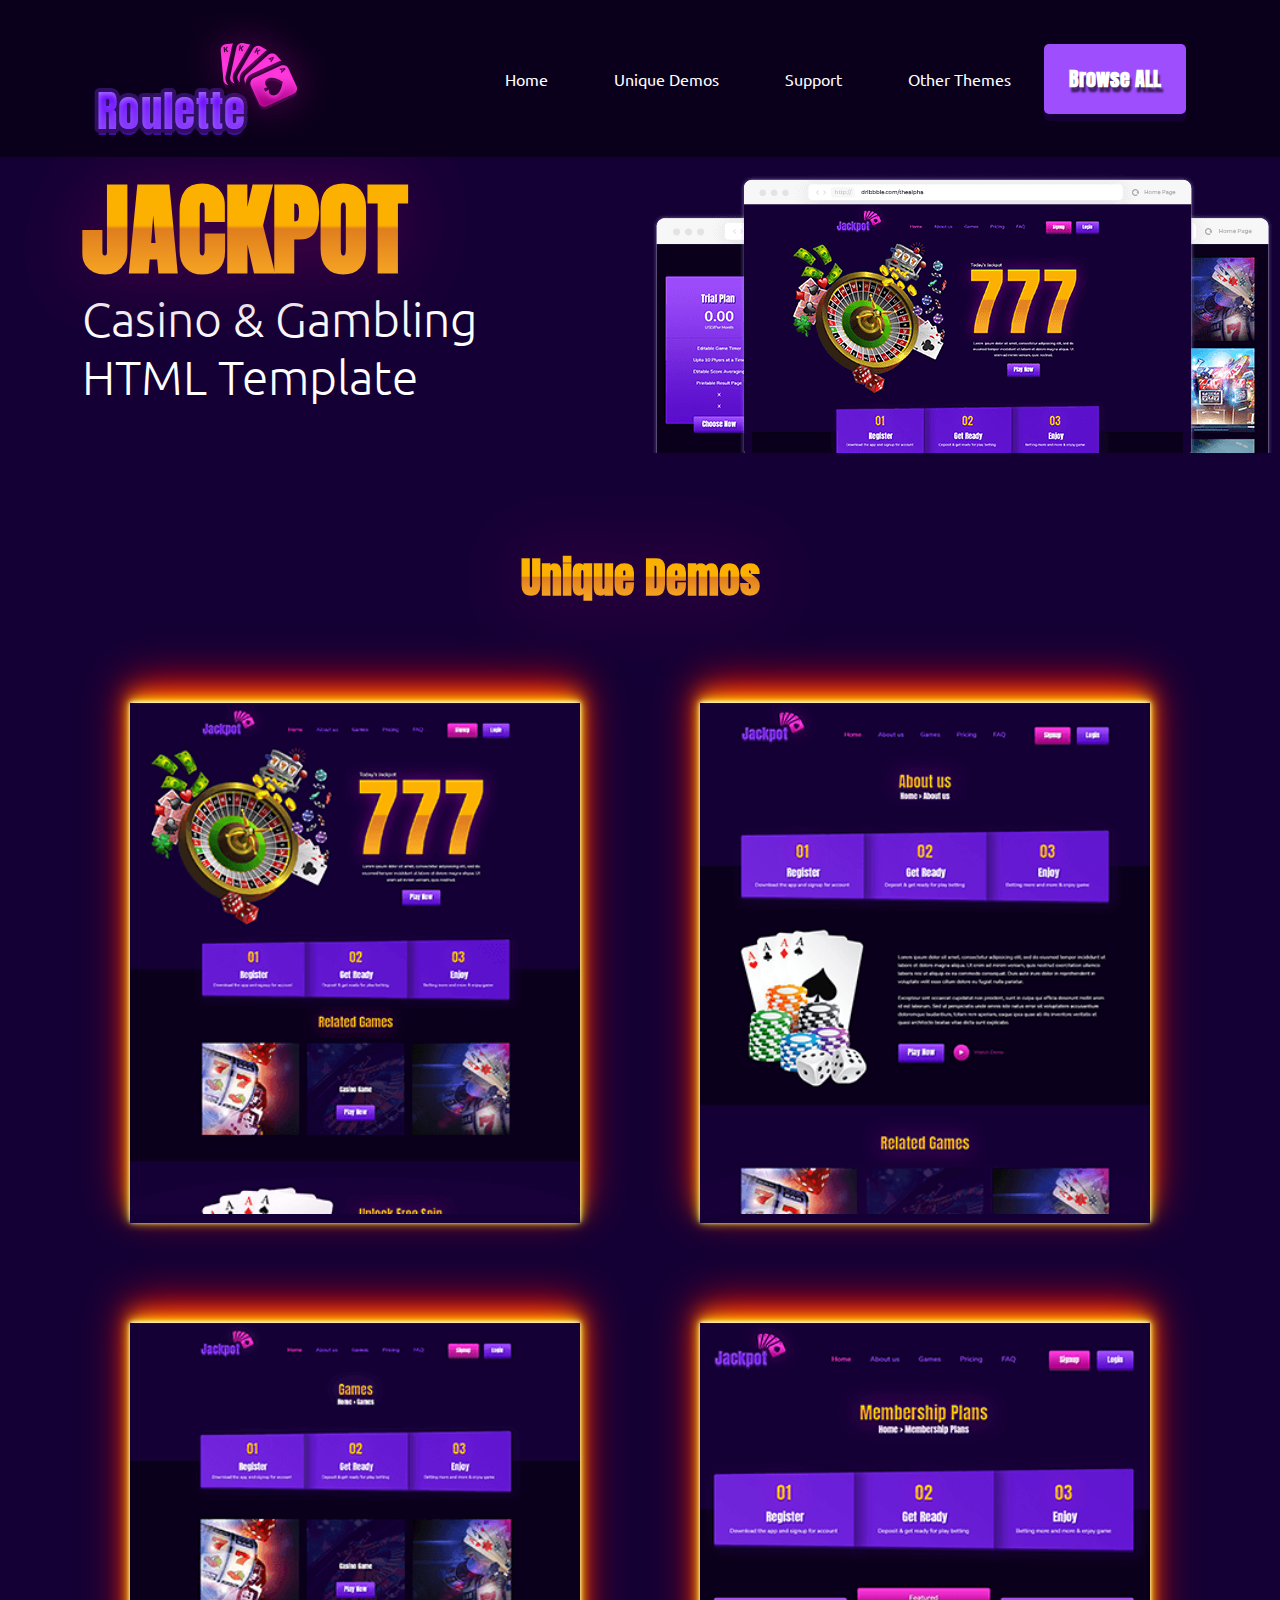
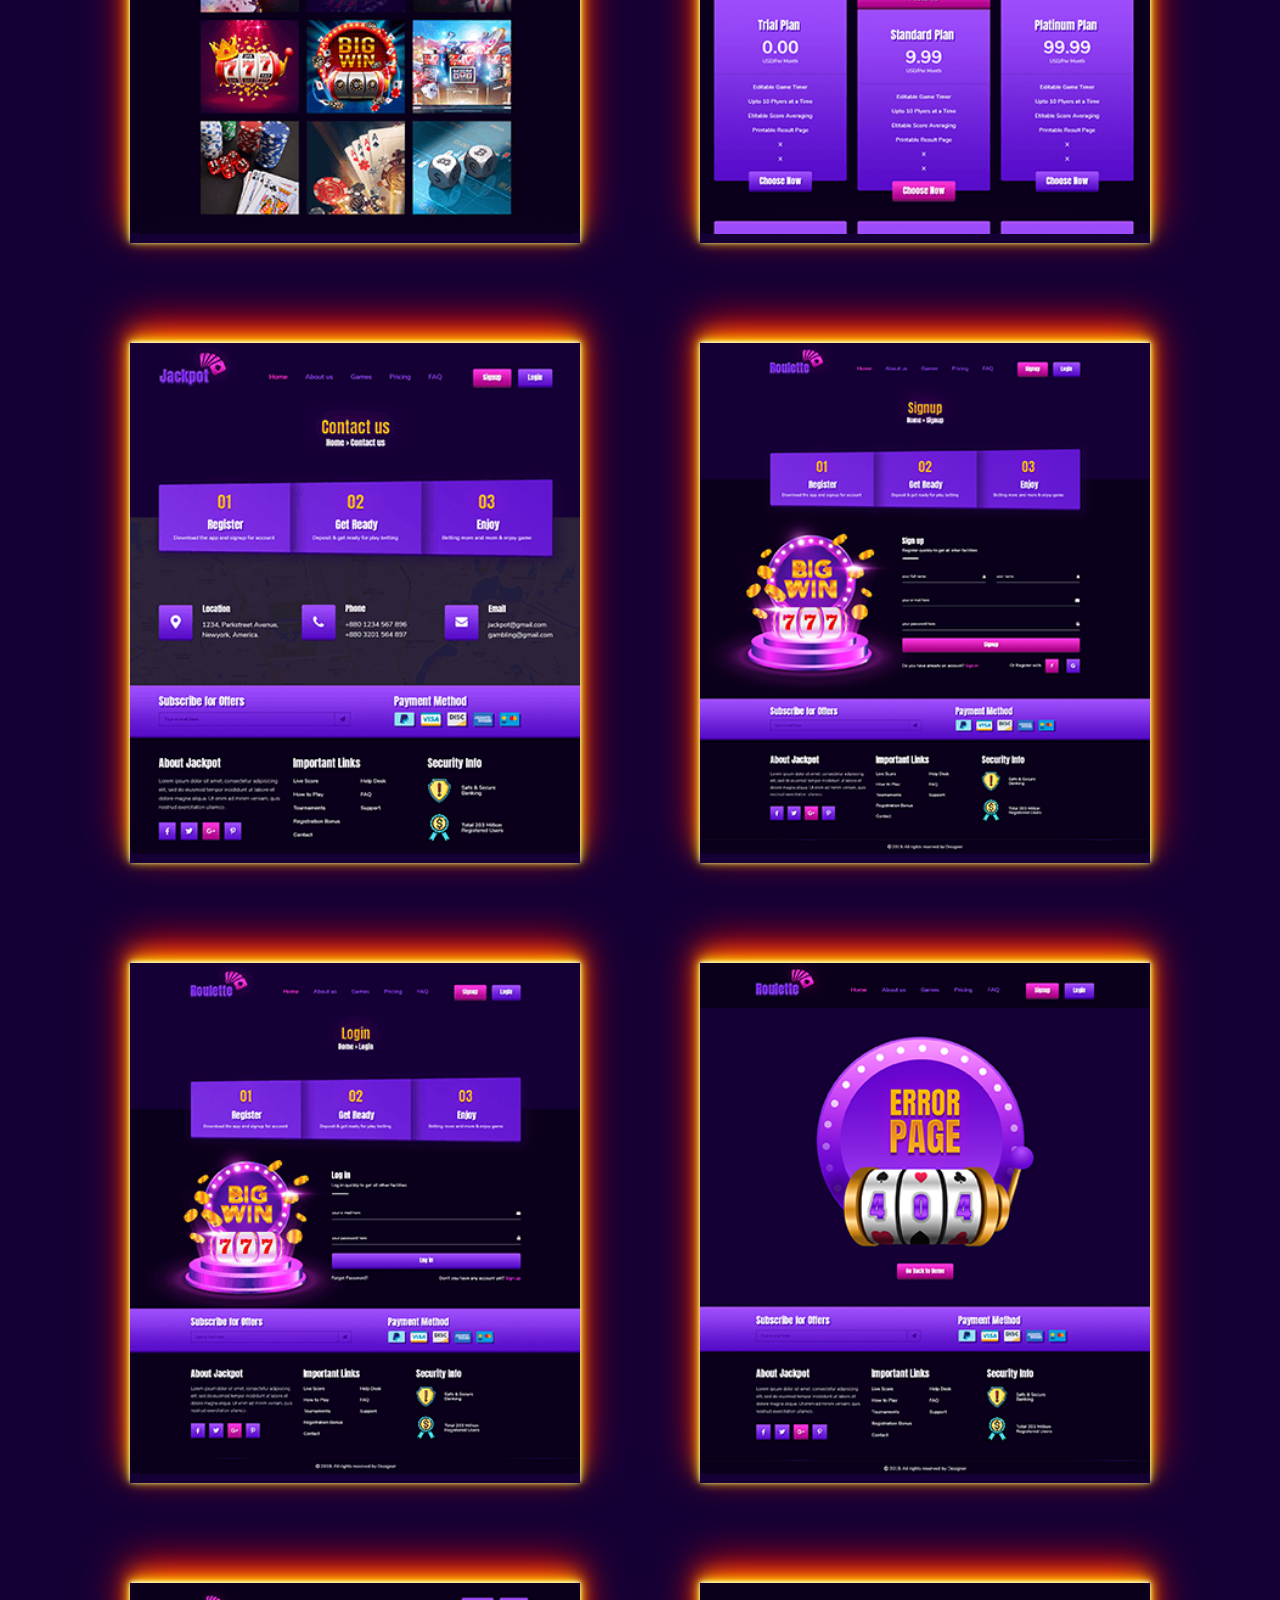
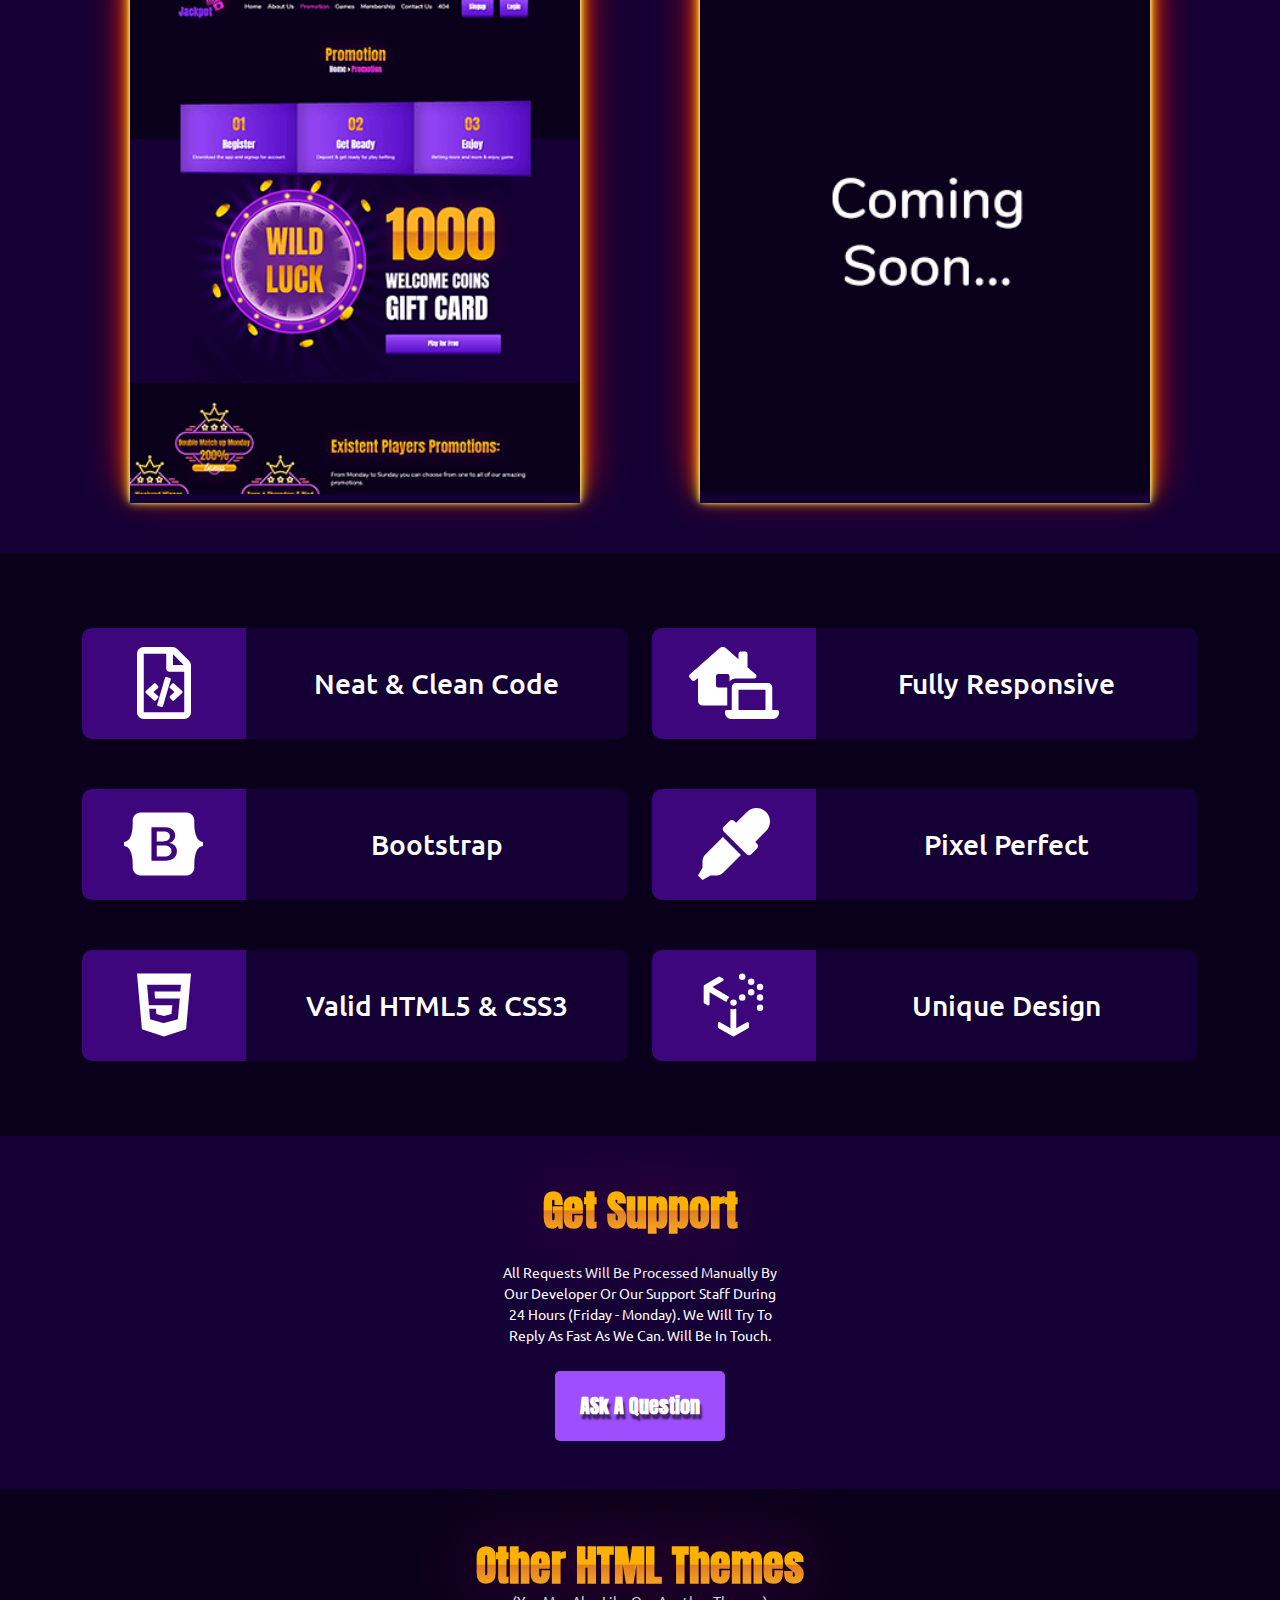
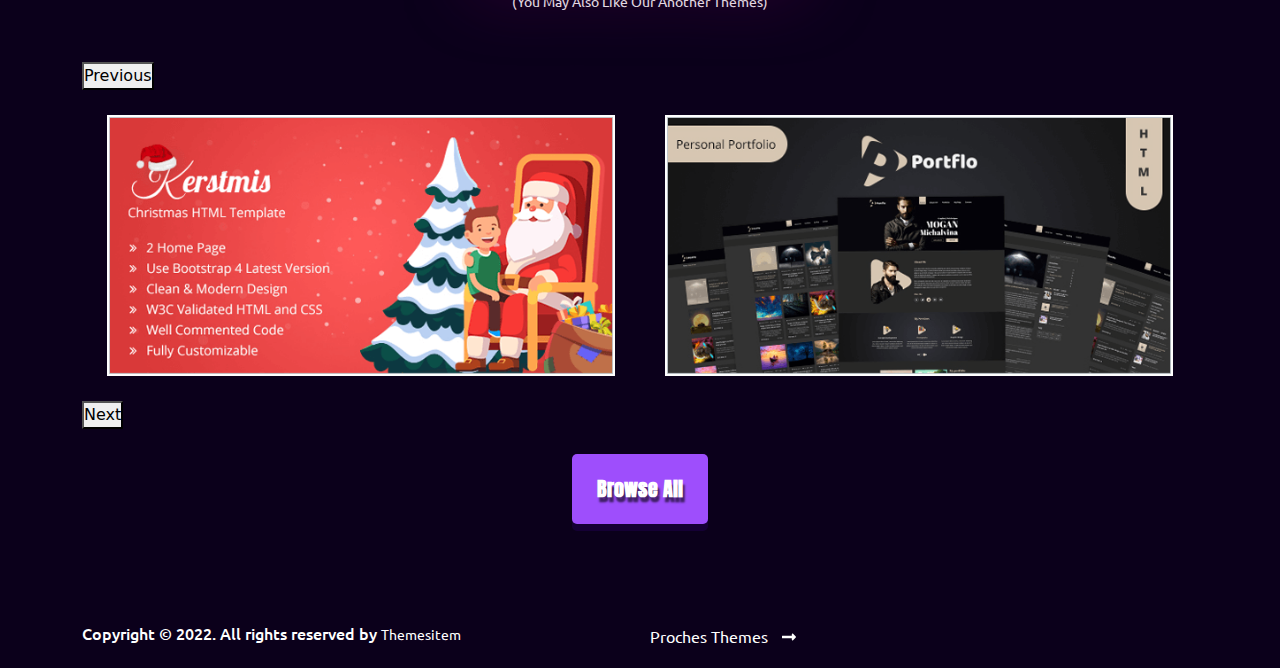
<file: index.html>
<!DOCTYPE html>
<html lang="en">
<head>
    <meta charset="UTF-8">
    <meta http-equiv="X-UA-Compatible" content="IE=edge">
    <meta name="viewport" content="width=device-width, initial-scale=1.0">
    <title>Yamin-Jeckpot</title>
    <link rel="stylesheet" href="css/bootstrap.min.css">
    <link rel="stylesheet" href="css/all.min.css">
    <link rel="stylesheet" href="css/slick.css">
    <link rel="stylesheet" href="css/style.css">

    <link rel="preconnect" href="https://fonts.googleapis.com">
<link rel="preconnect" href="https://fonts.gstatic.com" crossorigin>
<link href="https://fonts.googleapis.com/css2?family=Anton&family=Open+Sans:wght@300;400;500;600;700;800&family=Poppins:wght@100;200;300;400;500;600;700;800&family=Roboto:wght@100;300;400;500;700;900&family=Ubuntu:wght@300;400;500;700&display=swap" rel="stylesheet">

<link rel="preconnect" href="https://fonts.gstatic.com" crossorigin>
<link href="https://fonts.googleapis.com/css2?family=Anton&family=Open+Sans:wght@300;400;500;600;700;800&family=Poppins:wght@100;200;300;400;500;600;700;800&family=Roboto:wght@100;300;400;500;700;900&display=swap" rel="stylesheet"> 
</head>
<body>
<!-- ================navber part start=============== -->
    <section id="nav-part">
        <div class="row">
            <nav class="navbar navbar-expand-lg">
                <div class="container">
                  <a class="navbar-brand" href="index.html">
                      <div class="images"><img src="images/logo.png" alt="images/logo.png"></div>
                  </a>
                  <button class="navbar-toggler" type="button" data-bs-toggle="collapse" data-bs-target="#navbarSupportedContent" aria-controls="navbarSupportedContent" aria-expanded="false" aria-label="Toggle navigation">
                    <span class="navbar-toggler-icon"></span>
                  </button>
                  <div class="collapse navbar-collapse" id="navbarSupportedContent">
                    <ul class="navbar-nav ms-auto mb-2 mb-lg-0">
                      <li class="nav-item">
                        <a class="nav-link active" aria-current="#hearo-part" href="#hearo-part">Home</a>
                      </li>
                      <li class="nav-item">
                        <a class="nav-link active" aria-current="#unick_part" href="#unick_part">Unique Demos</a>
                      </li>
                      <li class="nav-item">
                        <a class="nav-link active" aria-current="skills_part" href="#skills_part">Support</a>
                      </li>
                      <li class="nav-item">
                        <a class="nav-link active" aria-current="#them_part" href="#them_part">Other Themes</a>
                      </li>
                   
                      <button class="self__button">
                        <a href="#">Browse ALL</a>
                      </button>
                    </ul>
                    
                  </div>
                </div>
              </nav>
        </div>
    </section>
<!-- ================navber part end=============== -->
<!-- ================hearo-part start=============== -->
<section id="hearo-part">
    <div class="container">
      <div class="row">
        <div class="col-lg-6">
          <div class="hearo__left">
            <div class="hearo__text">
              <h1 class="hearo__heading1">JACKPOT</h1>
              <h3 class="hearo__heading3">Casino & Gambling HTML Template</h3>
            </div>
          </div>
        </div>
        <div class="col-lg-6">
          <div class="hearo__right">
            <images><img src="images/banner_main.png" alt="banner_main.png"></images>
          </div>
        </div>
      </div>
    </div>
</section>
<!-- ================hearo-part end=============== -->
<!-- ================Unick-part start=============== -->
<section id="unick_part">
  <div class="title">
    <h2>Unique Demos</h2>
  </div>
 <div class="container">
    <div class="row">
      <div class="col-lg-6 p-0">
        <div class="unick__item">
            <div class="images">
              <img src="images/home_page.png" alt="home_page.png">
              <div class="unick__overlay">
                <div class="unick__icon">
                  <a href="home.html"><i class="fas fa-link icon"></i></a>
                </div>
              </div>
            </div>
            <div class="unick__leftnumber">
                <h3 class="heading__top">01</h3>
                <h3 class="heading__bottom">Home Page</h3>
            </div>
        </div>
      </div>
      <div class="col-lg-6 p-0">
        <div class="unick__item">
            <div class="images">
              <img src="images/About_page.png" alt="About_page.png">
              <div class="unick__overlay">
                <div class="unick__icon">
                  <a href="about.html"><i class="fas fa-link icon"></i></a>
                </div>
              </div>
            </div>
            <div class="unick__leftnumber">
              <h3 class="heading__top">02</h3>
              <h3 class="heading__bottom">About Us</h3>
          </div>
        </div>
      </div>
    </div>
    <div class="row">
      <div class="col-lg-6 p-0">
          <div class="unick__item">
            <div class="images">
              <img src="images/game.png" alt="game.png">
              <div class="unick__overlay">
                <div class="unick__icon">
                  <a href="games.html"><i class="fas fa-link icon"></i></a>
                </div>
              </div>
            </div>
            <div class="unick__leftnumber">
              <h3 class="heading__top">03</h3>
              <h3 class="heading__bottom">Games</h3>
          </div>
          </div>
      </div>
      <div class="col-lg-6 p-0">
          <div class="unick__item">
            <div class="images">
              <img src="images/member.png" alt="member.png">
              <div class="unick__overlay">
                <div class="unick__icon">
                  <a href="member.html"><i class="fas fa-link icon"></i></a>
                </div>
              </div>
            </div>
            <div class="unick__leftnumber">
              <h3 class="heading__top">04</h3>
              <h3 class="heading__bottom">Mabershep</h3>
          </div>
          </div>
        </div>
    </div>
    <div class="row">
      <div class="col-lg-6 p-0">
          <div class="unick__item">
            <div class="images">
              <img src="images/contact.png" alt="contact.png">
              <div class="unick__overlay">
                <div class="unick__icon">
                  <a href="contact.html"><i class="fas fa-link icon"></i></a>
                </div>
              </div>
            </div>
            <div class="unick__leftnumber">
              <h3 class="heading__top">05</h3>
              <h3 class="heading__bottom">Contact</h3>
          </div>
          </div>
        </div>
      <div class="col-lg-6 p-0">
        <div class="unick_right">
          <div class="unick__item">
            <div class="images">
              <img src="images/signup.png" alt="signup.png">
              <div class="unick__overlay">
                <div class="unick__icon">
                  <a href="#"><i class="fas fa-link icon"></i></a>
                </div>
              </div>
            </div>
            <div class="unick__leftnumber">
              <h3 class="heading__top">06</h3>
              <h3 class="heading__bottom">Signup</h3>
          </div>
          </div>
        </div>
      </div>
    </div>
    <div class="row">
      <div class="col-lg-6 p-0">
          <div class="unick__item">
            <div class="images">
              <img src="images/Login.png" alt="Login.png">
              <div class="unick__overlay">
                <div class="unick__icon">
                  <a href="#"><i class="fas fa-link icon"></i></a>
                </div>
              </div>
            </div>
            <div class="unick__leftnumber">
              <h3 class="heading__top">07</h3>
              <h3 class="heading__bottom">Login</h3>
          </div>
          </div>
        </div>
      <div class="col-lg-6 p-0">
          <div class="unick__item">
            <div class="images">
              <img src="images/404fullpic.png" alt="404fullpic.png">
              <div class="unick__overlay">
                <div class="unick__icon">
                  <a href="404page.html"><i class="fas fa-link icon"></i></a>
                </div>
              </div>
            </div>
            <div class="unick__leftnumber">
              <h3 class="heading__top">08</h3>
              <h3 class="heading__bottom">404pag</h3>
          </div>
          </div>
        </div>
    </div>
    <div class="row">
      <div class="col-lg-6 p-0">
          <div class="unick__item">
            <div class="images">
              <img src="images/promotion_page.png" alt="About_page.png">
              <div class="unick__overlay">
                <div class="unick__icon">
                  <a href="#"><i class="fas fa-link icon"></i></a>
                </div>
              </div>
            </div>
            <div class="unick__leftnumber">
              <h3 class="heading__top">09</h3>
              <h3 class="heading__bottom">404pag</h3>
          </div>
          </div>
        </div>
      <div class="col-lg-6 p-0">
          <div class="unick__item">
            <div class="images">
              <img src="images/more.png" alt="more.png">
              <div class="unick__overlay">
                <div class="unick__icon">
                  <a href="#"><i class="fas fa-link icon"></i></a>
                </div>
              </div>
            </div>
            <div class="unick__leftnumber">
              <h3 class="heading__top">10</h3>
              <h3 class="heading__bottom">404pag</h3>
          </div>
          </div>
    </div>
 </div>
</section>
<!-- ================Unick-part end=============== -->
<!-- ================webskills-part start=============== -->
<section id="skills_part">
  <div class="container">
    <div class="row">
      <div class="col-lg-6">
        <div class="skills__left">
          <div class="skills__item">
            <div class="skills__icon">
              <a href="#"><i class="far fa-file-code"></i></a>
            </div>
            <div class="skills__detels">
              <h3 class="skills__heading3">Neat & Clean Code</h3>
            </div>
          </div>
        </div>
      </div>
      <div class="col-lg-6">
        <div class="skills__left">
          <div class="skills__item">
            <div class="skills__icon">
              <a href="#"><i class="fas fa-laptop-house"></i></a>
            </div>
            <div class="skills__detels">
              <h3 class="skills__heading3">Fully Responsive</h3>
            </div>
          </div>
        </div>
      </div>
    </div>
    <div class="row">
      <div class="col-lg-6">
        <div class="skills__left">
          <div class="skills__item">
            <div class="skills__icon">
              <a href="#"><i class="fab fa-bootstrap"></i></a>
            </div>
            <div class="skills__detels">
              <h3 class="skills__heading3">Bootstrap</h3>
            </div>
          </div>
        </div>
      </div>
      <div class="col-lg-6">
        <div class="skills__left">
          <div class="skills__item">
            <div class="skills__icon">
              <a href="#"><i class="fas fa-eye-dropper"></i></a>
            </div>
            <div class="skills__detels">
              <h3 class="skills__heading3">Pixel Perfect</h3>
            </div>
          </div>
        </div>
      </div>
    </div>
    <div class="row">
      <div class="col-lg-6">
        <div class="skills__left">
          <div class="skills__item">
            <div class="skills__icon">
              <a href="#"><i class="fab fa-html5"></i></a>
            </div>
            <div class="skills__detels">
              <h3 class="skills__heading3">Valid HTML5 & CSS3</h3>
            </div>
          </div>
        </div>
      </div>
      <div class="col-lg-6">
        <div class="skills__left">
          <div class="skills__item">
            <div class="skills__icon">
              <a href="#"><i class="fab fa-uncharted"></i></a>
            </div>
            <div class="skills__detels">
              <h3 class="skills__heading3">Unique Design</h3>
            </div>
          </div>
        </div>
      </div>
    </div>
  </div>
</section>
<!-- ================webskills-part end=============== -->
<!-- ================support-part start=============== -->
<section id="support_part">
  <div class="container">
    <div class="row">
      <div class="col-lg-12 support__center">
        <div class="support__item">
          <h2>Get Support</h2>
          <p class="support__headingp">All requests will be processed manually by our developer or our support staff during 24 hours (Friday - Monday). We will try to reply as fast as we can. Will be in touch.</p>
          <button class="self__button">
            <a href="#">ASk a Question</a>
          </button>
        </div>
      </div>
    </div>
  </div>
<div class="support__after"></div>
</section>
<!-- ================support-part end=============== -->
<!-- ================thems-lider-part end=============== -->
<section id="them_part">
  <div class="title">
    <h2>Other HTML Themes</h2>
    <p>(You may also like our another themes)</p>
  </div>
  <div class="container thembtn__slider">
    <div class="them__slider">
      <div class="them__slider__item">
        <div class="them__images">
          <img src="images/theme1.png" alt="theme1.png">
          <div class="them__overlay">
            <a href="#"><i class="fas fa-long-arrow-alt-right them__icon"></i></a>
          </div>
        </div>
      </div>
      <div class="them__slider__item">
        <div class="them__images">
          <img src="images/theme2.png" alt="hunt.jpg">
          <div class="them__overlay">
            <a href="#"><i class="fas fa-long-arrow-alt-right them__icon"></i></a>
          </div>
        </div>
      </div>
      <div class="them__slider__item">
        <div class="them__images">
          <img src="images/hunt.jpg" alt="hunt.jpg">
          <div class="them__overlay">
            <a href="#"><i class="fas fa-long-arrow-alt-right them__icon"></i></a>
          </div>
        </div>
      </div>
      <div class="them__slider__item">
        <div class="them__images">
          <img src="images/valentina.jpg" alt="valentina.jpg">
          <div class="them__overlay">
            <a href="#"><i class="fas fa-long-arrow-alt-right them__icon"></i></a>
          </div>
        </div>
      </div>
      <div class="them__slider__item">
        <div class="them__images">
          <img src="images/zakkah.jpg" alt="hunt.jpg">
          <div class="them__overlay">
            <a href="#"><i class="fas fa-long-arrow-alt-right them__icon"></i></a>
          </div>
        </div>
      </div>
    </div>
  </div>
  <div class="thembtn__positon">
    <button class="self__button">
      <a href="#">Browse all</a>
    </button>
  </div>
</section>
<!-- ================them-slider-part end=============== -->
<!-- ================them-slider-part end=============== -->
<div class="footer__part">
  <div class="container">
    <div class="footer__left">
      <h4 class="footer__heading3">Copyright © 2022. All rights reserved by <p>Themesitem</p></h4>
    </div>
    <div class="footer__right">
      <a href="#">Proches Themes <i class="fas fa-long-arrow-alt-right footer__icon"></i></a>
    </div>
  </div>
  <div class="self__button">
    <button class="footer__backtotop"><i class="fas fa-long-arrow-alt-up"></i></button>
  </div>
</div>

<!-- ================them-slider-part end=============== -->

        <script src="js/jquery-1.12.4.min.js"></script>
        <script src="js/bootstrap.bundle.min.js"></script>
        <script src="js/slick.min.js"></script>
        <script src="js/all.min.js"></script>
        <script src="js/script.js"></script>

</body>
</html>
</file>
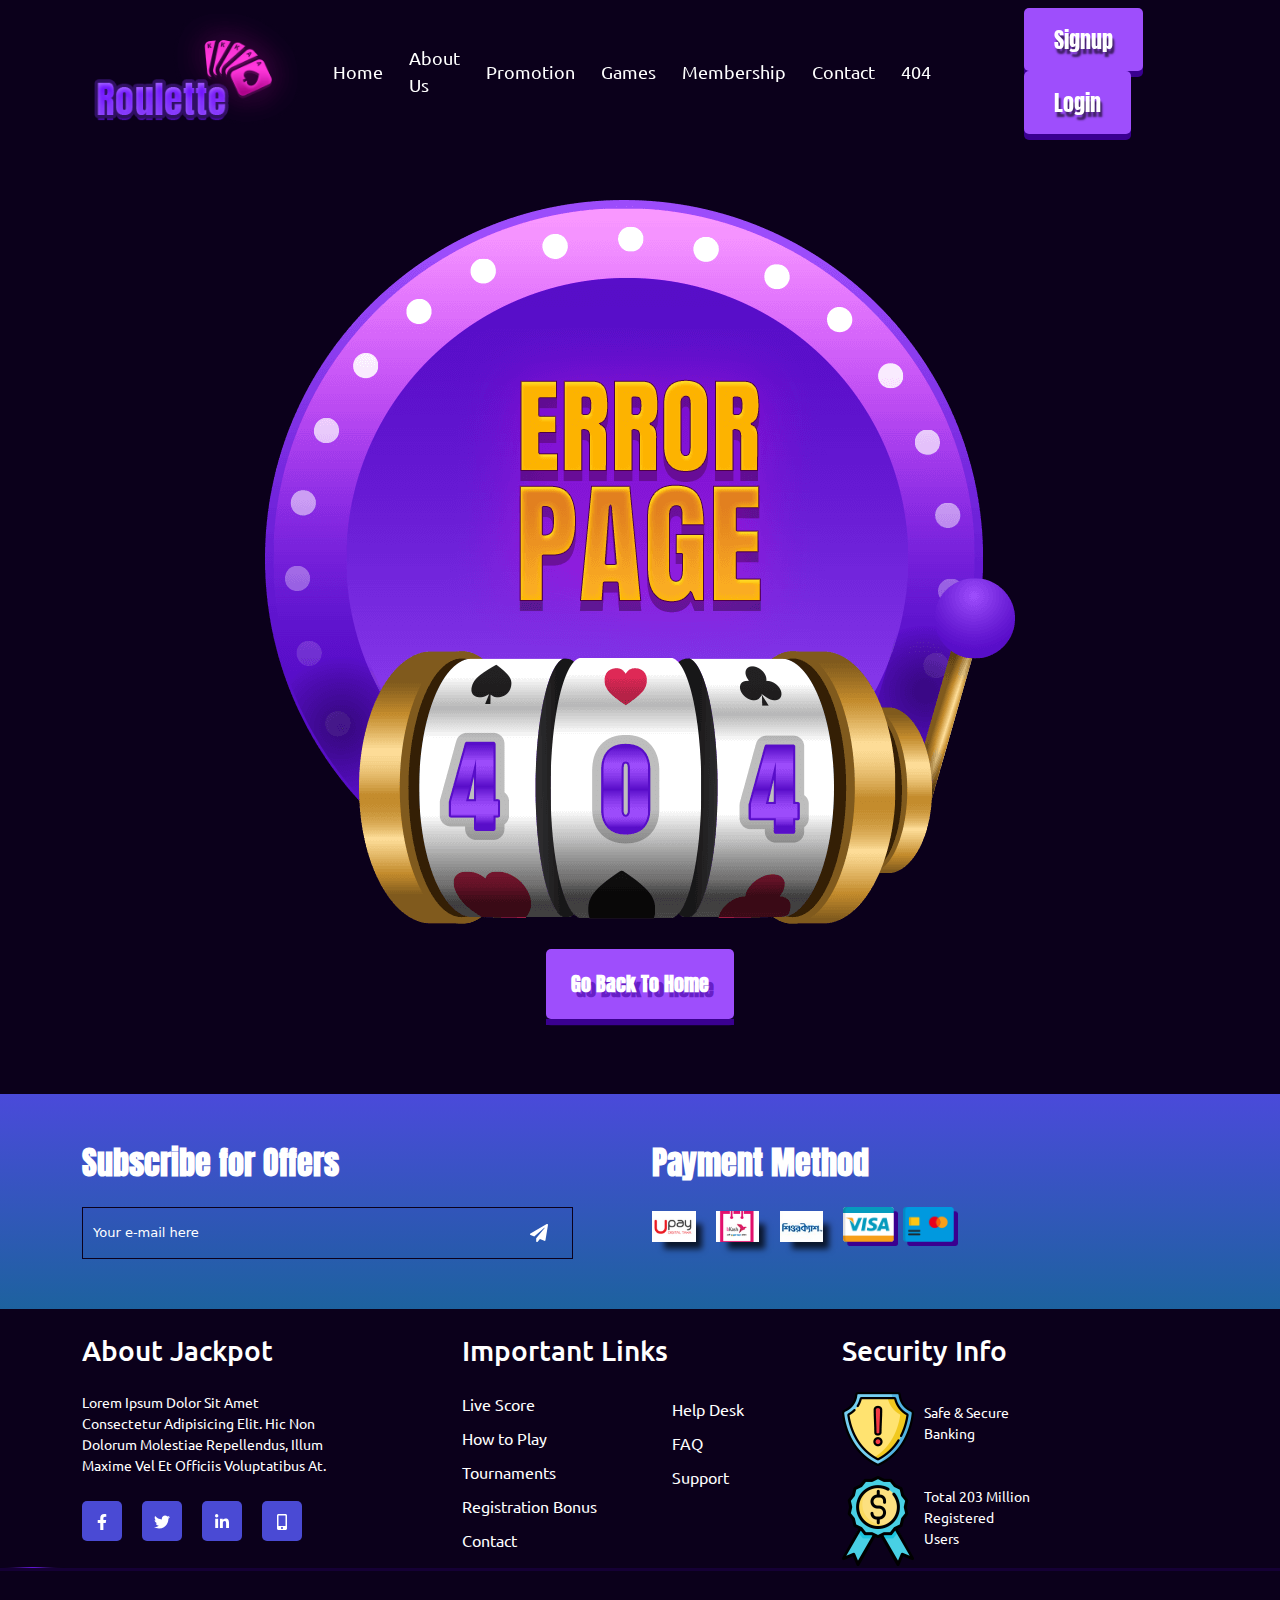
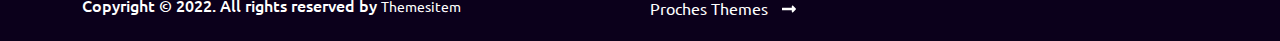
<file: 404page.html>
<!DOCTYPE html>
<html lang="en">
<head>
    <meta charset="UTF-8">
    <meta http-equiv="X-UA-Compatible" content="IE=edge">
    <meta name="viewport" content="width=device-width, initial-scale=1.0">
    <title>Error 404 Page</title>
    <link rel="stylesheet" href="css/bootstrap.min.css">
    <link rel="stylesheet" href="css/all.min.css">
    <link rel="stylesheet" href="css/slick.css">
    <link rel="stylesheet" href="css/style.css">
<link rel="preconnect" href="https://fonts.googleapis.com">
<link rel="preconnect" href="https://fonts.gstatic.com" crossorigin>
<link href="https://fonts.googleapis.com/css2?family=Anton&family=Open+Sans:wght@300;400;500;600;700;800&family=Poppins:wght@100;200;300;400;500;600;700;800&family=Roboto:wght@100;300;400;500;700;900&family=Ubuntu:wght@300;400;500;700&display=swap" rel="stylesheet">

<link rel="preconnect" href="https://fonts.gstatic.com" crossorigin>
<link href="https://fonts.googleapis.com/css2?family=Anton&family=Open+Sans:wght@300;400;500;600;700;800&family=Poppins:wght@100;200;300;400;500;600;700;800&family=Roboto:wght@100;300;400;500;700;900&display=swap" rel="stylesheet"> 
</head>
<body>
<!-- ================navber part start=============== -->
    <section id="nav-part">
        <div class="row">
            <nav class="navbar navbar-expand-lg">
                <div class="container">
                  <a class="navbar-brand" href="index.html">
                      <div class="images"><img src="images/logo.png" alt="images/logo.png"></div>
                  </a>
                  <button class="navbar-toggler" type="button" data-bs-toggle="collapse" data-bs-target="#navbarSupportedContent" aria-controls="navbarSupportedContent" aria-expanded="false" aria-label="Toggle navigation">
                    <span class="navbar-toggler-icon"></span>
                  </button>
                  <div class="collapse navbar-collapse" id="navbarSupportedContent">
                    
                    <div class="navhome__padding">
                        <ul class="navbar-nav ms-auto mb-2 mb-lg-0">
                            <li class="nav-item">
                              <a class="nav-link active" aria-current="#hearo-part" href="home.html">Home</a>
                            </li>
                            <li class="nav-item">
                              <a class="nav-link active" aria-current="#unick_part" href="about.html">About Us</a>
                            </li>
                            <li class="nav-item">
                              <a class="nav-link active" aria-current="skills_part" href="promotion.html">Promotion</a>
                            </li>
                            <li class="nav-item">
                              <a class="nav-link active" aria-current="#them_part" href="games.html">Games</a>
                            </li>
                            <li class="nav-item">
                              <a class="nav-link active" aria-current="skills_part" href="member.html">Membership</a>
                            </li>
                            <li class="nav-item">
                              <a class="nav-link active" aria-current="#them_part" href="contact.html">Contact</a>
                            </li>
                            <li class="nav-item">
                              <a class="nav-link active" aria-current="#them_part" href="404page.html">404</a>
                            </li>
                          </ul>
                    </div>
                    <div class="home__btn__margin">
                        <button class="self__button">
                            <a href="signup.html">Signup</a>
                          </button>
                          <button class="self__button">
                              <a href="login.html">Login</a>
                          </button>
                    </div>
                  </div>
                </div>
              </nav>
        </div>
    </section>
<!-- ================navber part end=============== -->
<!-- ================hearo-part start=============== -->
<section id="homehearo_about404page">
    <div class="container">
       <div class="row">
         <div class="col-lg-12">
            <div class="homehearo__about">
              <img src="images/08_404_Page.png" alt="08_404_Page.png">
              <div class="title">
                  <button class="self__button --hearo__homebtn">
                      <a href="#">Go Back to Home</a>
                  </button>
              </div>
            </div>
         </div>
       </div>
    </div>
</section>
<!-- ================hearo-part end=============== -->
<!-- ================subsrib_part start=============== -->
<section id="subscrib_part">
  <div class="container">
    <div class="row">
      <div class="col-lg-6">
        <div class="subscrib__leftitem">
          <h3>Subscribe for Offers</h3>
          <input type="email" placeholder="Your e-mail here" class="subscrib__input">
          <a href="#" class="subs__icon"><i class="fas fa-paper-plane"></i></a>
        </div>
      </div>
      <div class="col-lg-6">
        <div class="subscrib__rightitem">
          <h3>Payment Method</h3>
          <a href="#" class="ntchild"><div class="images"><img src="images/subs_nagod.png" alt="subs_nagod.png"></div></a>
          <a href="#" class="ntchild"><div class="images"><img src="images/subs_bikash.png" alt="susb_bikash.png"></div></a>
          <a href="#" class="ntchild"><div class="images"><img src="images/subs_shiurkesh.png" alt="subs_american.png"></div></a>
          <a href="#"><div class="images"><img src="images/subs_visa.png" alt="subs_visa.png"></div></a>
          <a href="#"><div class="images"><img src="images/subs_cradit.png" alt="subs_cradit.png"></div></a>
        </div>
      </div>
    </div>
  </div>
</section>
<!-- ================subsrib_part part end=============== -->
<!-- ================contact_part start=============== -->
<section id="contact_part">
  
  <div class="container">
    <div class="row">
      <div class="col-lg-4">
        <div class="about__item">
          <h3>About Jackpot</h3>
          <p class="contact__headingp">Lorem ipsum dolor sit amet consectetur adipisicing elit. Hic non dolorum molestiae repellendus, illum maxime vel et officiis voluptatibus at.</p>
          <div class="contact__icon">
            <a href="#"><i class="fab fa-facebook-f"></i></a>
            <a href="#"><i class="fab fa-twitter"></i></a>
            <a href="#"><i class="fab fa-linkedin-in"></i></a>
            <a href="#"><i class="fas fa-mobile-alt"></i></a>
          </div>
        </div>
      </div>
      <div class="col-lg-4">
        <div class="contact__linksitem">
          <h3>Important Links</h3>
          <ul class="contact__list">
              <li><a href="#"></a>Live Score</a></li>
              <li><a href="#"></a>How to Play</a></li>
              <li><a href="#"></a>Tournaments</a></li>
              <li><a href="#"></a>Registration Bonus</a></li>
              <li><a href="#"></a>Contact</a></li>
          </ul>
          <ul class="contact__rightlist">
            <li><a href="#"></a>Help Desk</a></li>
            <li><a href="#"></a>FAQ</a></li>
            <li><a href="#"></a>Support</a></li>  
          </ul>
        </div>
      </div>
      <div class="col-lg-4">
        <div class="contact__securityitem">
          <h3>Security Info</h3>
          <div class="contact__banking">
            <img src="images/homefoot_icon1.png" alt="homefoot_icon1.png">
            <p>Safe & Secure Banking</p>
          </div>
          <div class="contact__registed">
            <img src="images/homefoot_icon2.png" alt="homefoot_icon2.png">
            <p>Total 203 Million Registered Users</p>
          </div>
        </div>
      </div>
    </div>
  </div>
  <img src="images/keyanimation_shape.png" alt="keyanimation_shape.png" class="contact__keyanibtm">
</section>
<!-- ================contact_part end=============== -->
<!-- ================footer__part start=============== -->
<div class="footer__part">
  <div class="container">
    <div class="footer__left">
      <h4 class="footer__heading3">Copyright © 2022. All rights reserved by <p>Themesitem</p></h4>
    </div>
    <div class="footer__right">
      <a href="#">Proches Themes <i class="fas fa-long-arrow-alt-right footer__icon"></i></a>
    </div>
  </div>
  <div class="self__button">
    <button class="footer__backtotop"><i class="fas fa-long-arrow-alt-up"></i></button>
  </div>
</div>

<!-- ================footer__part end=============== -->

        <script src="js/jquery-1.12.4.min.js"></script>
        <script src="js/bootstrap.bundle.min.js"></script>
        <script src="js/waypoints.min.js"></script>
        <script src="js/jquery.counterup.min.js"></script>
        <script src="js/slick.min.js"></script>
        <script src="js/all.min.js"></script>
        <script src="js/script.js"></script>

</body>
</html>
</file>
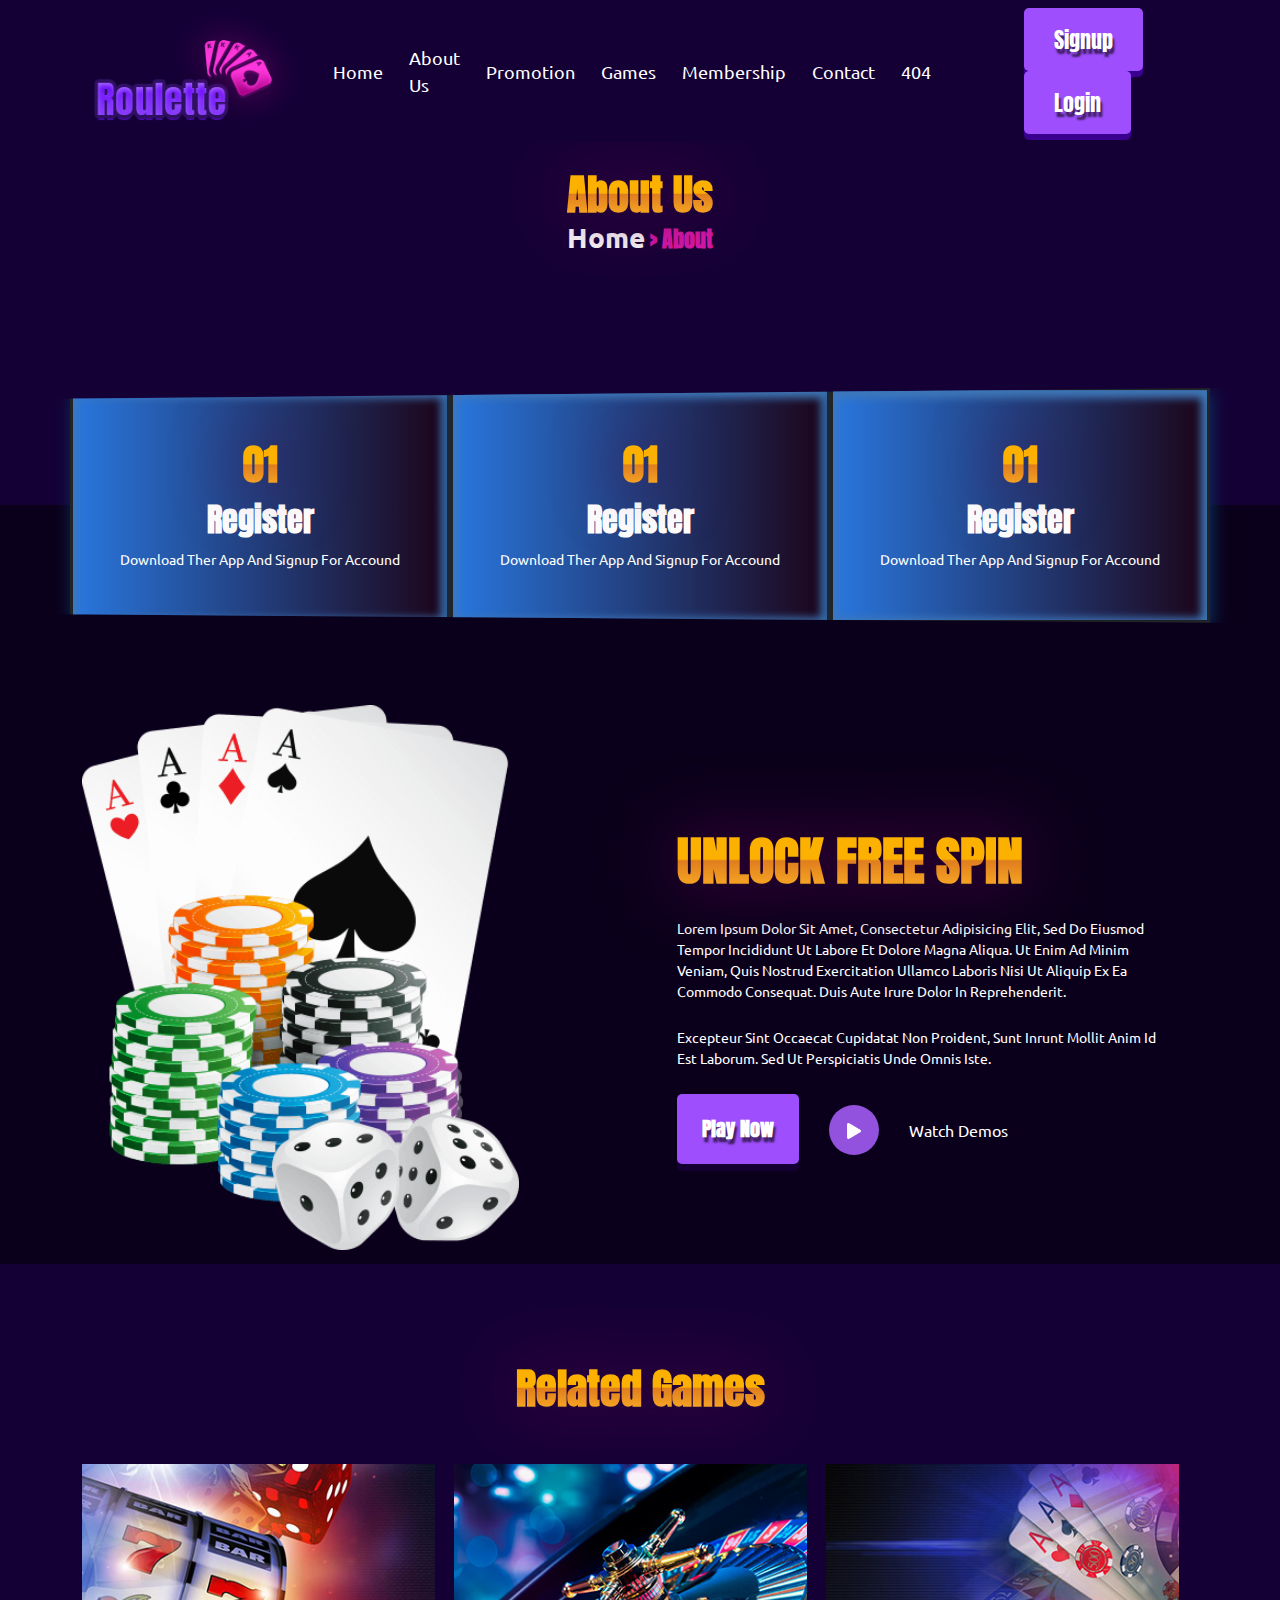
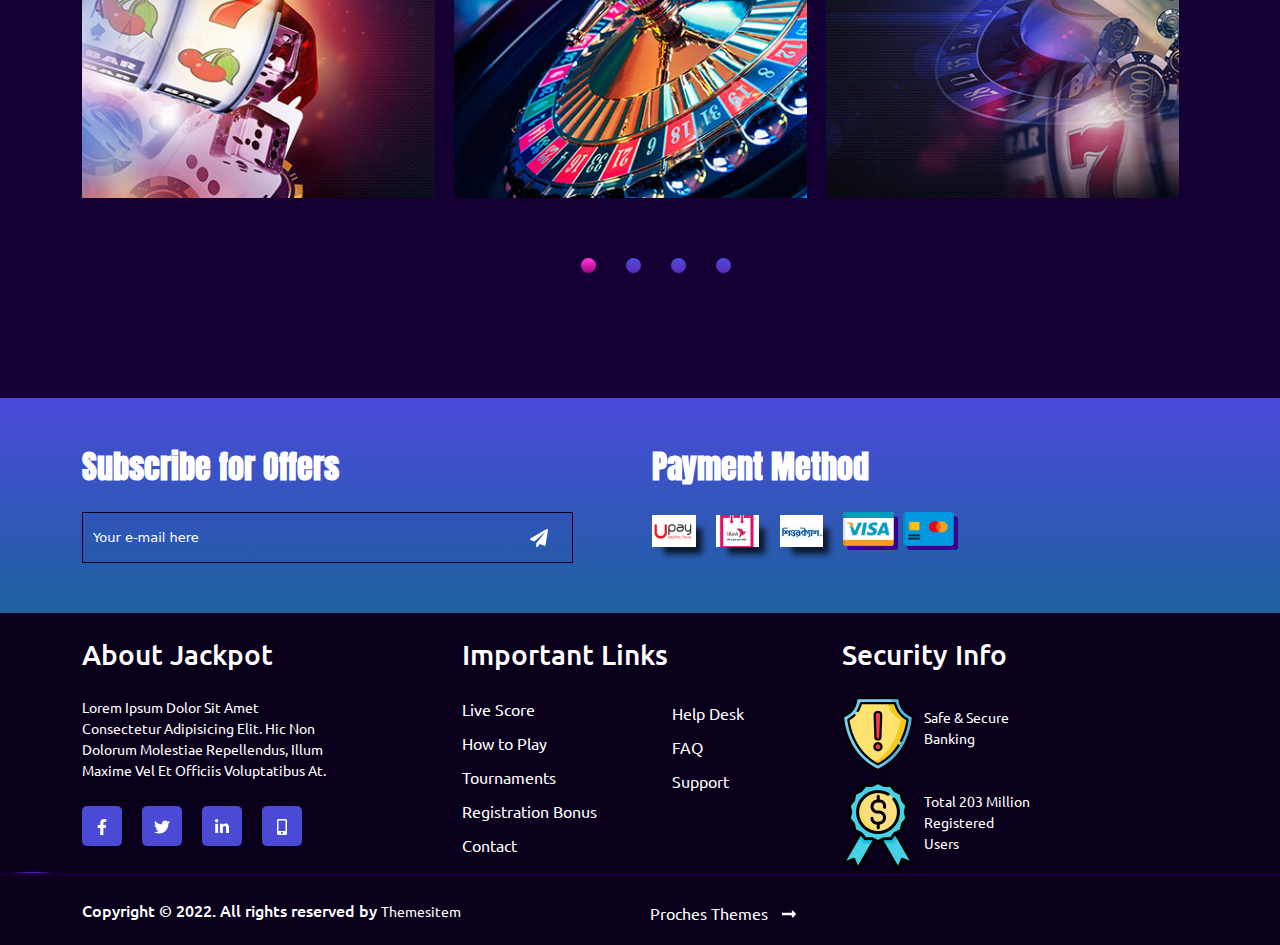
<file: about.html>
<!DOCTYPE html>
<html lang="en">
<head>
    <meta charset="UTF-8">
    <meta http-equiv="X-UA-Compatible" content="IE=edge">
    <meta name="viewport" content="width=device-width, initial-scale=1.0">
    <title>About Page</title>
    <link rel="stylesheet" href="css/bootstrap.min.css">
    <link rel="stylesheet" href="css/venobox.min.css">
    <link rel="stylesheet" href="css/all.min.css">
    <link rel="stylesheet" href="css/slick.css">
    <link rel="stylesheet" href="css/style.css">
<link rel="preconnect" href="https://fonts.googleapis.com">
<link rel="preconnect" href="https://fonts.gstatic.com" crossorigin>
<link href="https://fonts.googleapis.com/css2?family=Anton&family=Open+Sans:wght@300;400;500;600;700;800&family=Poppins:wght@100;200;300;400;500;600;700;800&family=Roboto:wght@100;300;400;500;700;900&family=Ubuntu:wght@300;400;500;700&display=swap" rel="stylesheet">

<link rel="preconnect" href="https://fonts.gstatic.com" crossorigin>
<link href="https://fonts.googleapis.com/css2?family=Anton&family=Open+Sans:wght@300;400;500;600;700;800&family=Poppins:wght@100;200;300;400;500;600;700;800&family=Roboto:wght@100;300;400;500;700;900&display=swap" rel="stylesheet"> 
</head>
<body>
<!-- ================navber about_part start=============== -->
    <section id="nav-part">
        <div class="row">
            <nav class="navbar navbar-expand-lg --about__navcolor">
                <div class="container">
                  <a class="navbar-brand" href="index.html">
                      <div class="images"><img src="images/logo.png" alt="images/logo.png"></div>
                  </a>
                  <button class="navbar-toggler" type="button" data-bs-toggle="collapse" data-bs-target="#navbarSupportedContent" aria-controls="navbarSupportedContent" aria-expanded="false" aria-label="Toggle navigation">
                    <span class="navbar-toggler-icon"></span>
                  </button>
                  <div class="collapse navbar-collapse" id="navbarSupportedContent">
                    
                    <div class="navhome__padding">
                        <ul class="navbar-nav ms-auto mb-2 mb-lg-0">
                            <li class="nav-item">
                              <a class="nav-link active" aria-current="#hearo-part" href="home.html">Home</a>
                            </li>
                            <li class="nav-item">
                              <a class="nav-link active" aria-current="#unick_part" href="about.html">About Us</a>
                            </li>
                            <li class="nav-item">
                              <a class="nav-link active" aria-current="skills_part" href="promotion.html">Promotion</a>
                            </li>
                            <li class="nav-item">
                              <a class="nav-link active" aria-current="#them_part" href="games.html">Games</a>
                            </li>
                            <li class="nav-item">
                              <a class="nav-link active" aria-current="skills_part" href="member.html">Membership</a>
                            </li>
                            <li class="nav-item">
                              <a class="nav-link active" aria-current="#them_part" href="contact.html">Contact</a>
                            </li>
                            <li class="nav-item">
                              <a class="nav-link active" aria-current="#them_part" href="404page.html">404</a>
                            </li>
                          </ul>
                    </div>
                    <div class="home__btn__margin">
                        <button class="self__button">
                            <a href="signup.html">Signup</a>
                          </button>
                          <button class="self__button">
                              <a href="login.html">Login</a>
                          </button>
                    </div>
                  </div>
                </div>
              </nav>
        </div>
    </section>
<!-- ================navber about_part end=============== -->
<!-- ================hearo about_part start=============== -->
<section id="homehearo_part">
    <div class="container">
      <div class="title">
        <h2>About Us</h2>
          <a href="home.html" class="about__blockteg">
            <h5 class="about__titleflex">Home</h5> > About
          </a>
      </div>
    </div>
</section>
<!-- ================hearo about_part end=============== -->
<!-- ================homebanner_bottom about_part start=============== -->
<section id="homebanner_bottompart">
    <div class="homebanner__transform">
      <div class="container">
        <div class="row">
          <div class="col-lg-4 p-0">
            <div class="home__banneritem">
              <div class="text">
                <h2>01</h2>
                <h4 class="home__unlockheading4">Register</h4>
                <p>Download ther app and signup for accound</p>
              </div>
            </div>
          </div>
          <div class="col-lg-4 p-0">
            <div class="home__banneritem">
              <div class="text">
                <h2>01</h2>
                <h4 class="home__unlockheading4">Register</h4>
                <p>Download ther app and signup for accound</p>
              </div>
            </div>
          </div>
          <div class="col-lg-4 p-0">
            <div class="home__banneritem">
              <div class="text">
                <h2>01</h2>
                <h4 class="home__unlockheading4">Register</h4>
                <p>Download ther app and signup for accound</p>
              </div>
            </div>
          </div>
        </div>
      </div>
    </div>
  </section>
  <!-- ================homebanner_bottom about_part end=============== -->
  <!-- ================home_unlock about_part start=============== -->
<section id="unnick_bgcolor">
  <div class="container">
    <div class="row padding__hearo__home">
      <div class="col-lg-6">
        <div class="hearo__right">
          <div class="images --about__width">
              <img src="images/about_page_game.png" alt="about_page_game.png">
          </div>
        </div>
      </div>
      <div class="col-lg-6">
          <div class="hearo__left --hero__aboutpadding">
              <div class="hearo__text">
                <h1 class="hearo__heading1 unlock__heading1">Unlock Free Spin</h1>
                <p class="--unlock__headingp">
                  Lorem ipsum dolor sit amet, consectetur adipisicing elit, sed do eiusmod tempor incididunt ut labore et dolore magna aliqua. Ut enim ad minim veniam, quis nostrud exercitation ullamco laboris nisi ut aliquip ex ea commodo consequat. Duis aute irure dolor in reprehenderit.</p>
                  <p>Excepteur sint occaecat cupidatat non proident, sunt inrunt mollit anim id est laborum. Sed ut perspiciatis unde omnis iste.</p>
              </div>
              <button class="self__button --hearo__unlockbtn">
                  <a href="#">Play Now</a>
                </button>
               <div class="about__videobtn">
                  <div class="about__vdobtn">
                    <a href="https://www.youtube.com/watch?v=do0XRJ8NvxE" class="venobox"><i class="fas fa-play"></i></a>
                  </div>
                  <a href="https://www.youtube.com/watch?v=do0XRJ8NvxE" class="venobox">Watch Demos</a>
               </div>
            </div>
      </div>
    </div>
  </div>
</section>
<!-- ================home_unlock about_part end=============== -->
<!-- ================webskills-part start=============== -->
<section id="homeskills_aboutpart">
  <div class="title">
    <h2>Related Games</h2>
  </div>
  <div class="container">
    <div class="aboutslide__mainitem">
      <div class="aboutskills__slider">
        <div class="aboutskills__item">
          <div class="images">
            <img src="images/home_casinogame1.jpg" alt="">
            <div class="unick__overlay --homeskills__overlay">
              <h4 class="home__skillsposition">Casino Game</h4>
              <button class="self__button --hearo__homebtn --homebtn__position">
                <a href="#" class="">Play Now</a>
             </button>
            </div>
          </div>
        </div>
        <div class="aboutskills__item">
          <div class="images">
            <img src="images/home_casinogame2.jpg" alt="home_casinogame2.jpg">
            <div class="unick__overlay --homeskills__overlay">
              <h4 class="home__skillsposition">Casino Game</h4>
              <button class="self__button --hearo__homebtn --homebtn__position">
                <a href="#">Play Now</a>
             </button>
            </div>
          </div>
        </div>
          <div class="aboutskills__item">
            <div class="images">
              <img src="images/home_casinogame3.jpg" alt="home_casinogame3.jpg">
              <div class="unick__overlay --homeskills__overlay">
                <h4 class="home__skillsposition">Casino Game</h4>
                <button class="self__button --hearo__homebtn --homebtn__position">
                  <a href="#">Play Now</a>
               </button>
              </div>
            </div>
          </div>
          <div class="aboutskills__item">
            <div class="images">
              <img src="images/home_casinogame4.jpg" alt="home_casinogame4.jpg">
              <div class="unick__overlay --homeskills__overlay">
                <h4 class="home__skillsposition">Casino Game</h4>
                <button class="self__button --hearo__homebtn --homebtn__position">
                  <a href="#">Play Now</a>
               </button>
              </div>
            </div>
          </div>
      </div>
    </div>
  </div>
</section>
<!-- ================webskills-part end=============== -->
<!-- ================subsrib about_part start=============== -->
<section id="subscrib_part">
  <div class="container">
    <div class="row">
      <div class="col-lg-6">
        <div class="subscrib__leftitem">
          <h3>Subscribe for Offers</h3>
          <input type="email" placeholder="Your e-mail here" class="subscrib__input">
          <a href="#" class="subs__icon"><i class="fas fa-paper-plane"></i></a>
        </div>
      </div>
      <div class="col-lg-6">
        <div class="subscrib__rightitem">
          <h3>Payment Method</h3>
          <a href="#" class="ntchild"><div class="images"><img src="images/subs_nagod.png" alt="subs_nagod.png"></div></a>
          <a href="#" class="ntchild"><div class="images"><img src="images/subs_bikash.png" alt="susb_bikash.png"></div></a>
          <a href="#" class="ntchild"><div class="images"><img src="images/subs_shiurkesh.png" alt="subs_american.png"></div></a>
          <a href="#"><div class="images"><img src="images/subs_visa.png" alt="subs_visa.png"></div></a>
          <a href="#"><div class="images"><img src="images/subs_cradit.png" alt="subs_cradit.png"></div></a>
        </div>
      </div>
    </div>
  </div>
</section>
<!-- ================subsrib about_part part end=============== -->
<!-- ================contact about_part start=============== -->
<section id="contact_part">
  
  <div class="container">
    <div class="row">
      <div class="col-lg-4">
        <div class="about__item">
          <h3>About Jackpot</h3>
          <p class="contact__headingp">Lorem ipsum dolor sit amet consectetur adipisicing elit. Hic non dolorum molestiae repellendus, illum maxime vel et officiis voluptatibus at.</p>
          <div class="contact__icon">
            <a href="#"><i class="fab fa-facebook-f"></i></a>
            <a href="#"><i class="fab fa-twitter"></i></a>
            <a href="#"><i class="fab fa-linkedin-in"></i></a>
            <a href="#"><i class="fas fa-mobile-alt"></i></a>
          </div>
        </div>
      </div>
      <div class="col-lg-4">
        <div class="contact__linksitem">
          <h3>Important Links</h3>
          <ul class="contact__list">
              <li><a href="#"></a>Live Score</a></li>
              <li><a href="#"></a>How to Play</a></li>
              <li><a href="#"></a>Tournaments</a></li>
              <li><a href="#"></a>Registration Bonus</a></li>
              <li><a href="#"></a>Contact</a></li>
          </ul>
          <ul class="contact__rightlist">
            <li><a href="#"></a>Help Desk</a></li>
            <li><a href="#"></a>FAQ</a></li>
            <li><a href="#"></a>Support</a></li>  
          </ul>
        </div>
      </div>
      <div class="col-lg-4">
        <div class="contact__securityitem">
          <h3>Security Info</h3>
          <div class="contact__banking">
            <img src="images/homefoot_icon1.png" alt="homefoot_icon1.png">
            <p>Safe & Secure Banking</p>
          </div>
          <div class="contact__registed">
            <img src="images/homefoot_icon2.png" alt="homefoot_icon2.png">
            <p>Total 203 Million Registered Users</p>
          </div>
        </div>
      </div>
    </div>
  </div>
  <img src="images/keyanimation_shape.png" alt="keyanimation_shape.png" class="contact__keyanibtm">
</section>
<!-- ================contact about_part end=============== -->
<!-- ================footer about_part start=============== -->
<div class="footer__part">
  <div class="container">
    <div class="footer__left">
      <h4 class="footer__heading3">Copyright © 2022. All rights reserved by <p>Themesitem</p></h4>
    </div>
    <div class="footer__right">
      <a href="#">Proches Themes <i class="fas fa-long-arrow-alt-right footer__icon"></i></a>
    </div>
  </div>
  <div class="self__button">
    <button class="footer__backtotop"><i class="fas fa-long-arrow-alt-up"></i></button>
  </div>
</div>

<!-- ================footer about_part end=============== -->

        <script src="js/jquery-1.12.4.min.js"></script>
        <script src="js/bootstrap.bundle.min.js"></script>
        <script src="js/waypoints.min.js"></script>
        <script src="js/jquery.counterup.min.js"></script>
        <script src="js/venobox.min.js"></script>
        <script src="js/slick.min.js"></script>
        <script src="js/all.min.js"></script>
        <script src="js/script.js"></script>

</body>
</html>
</file>
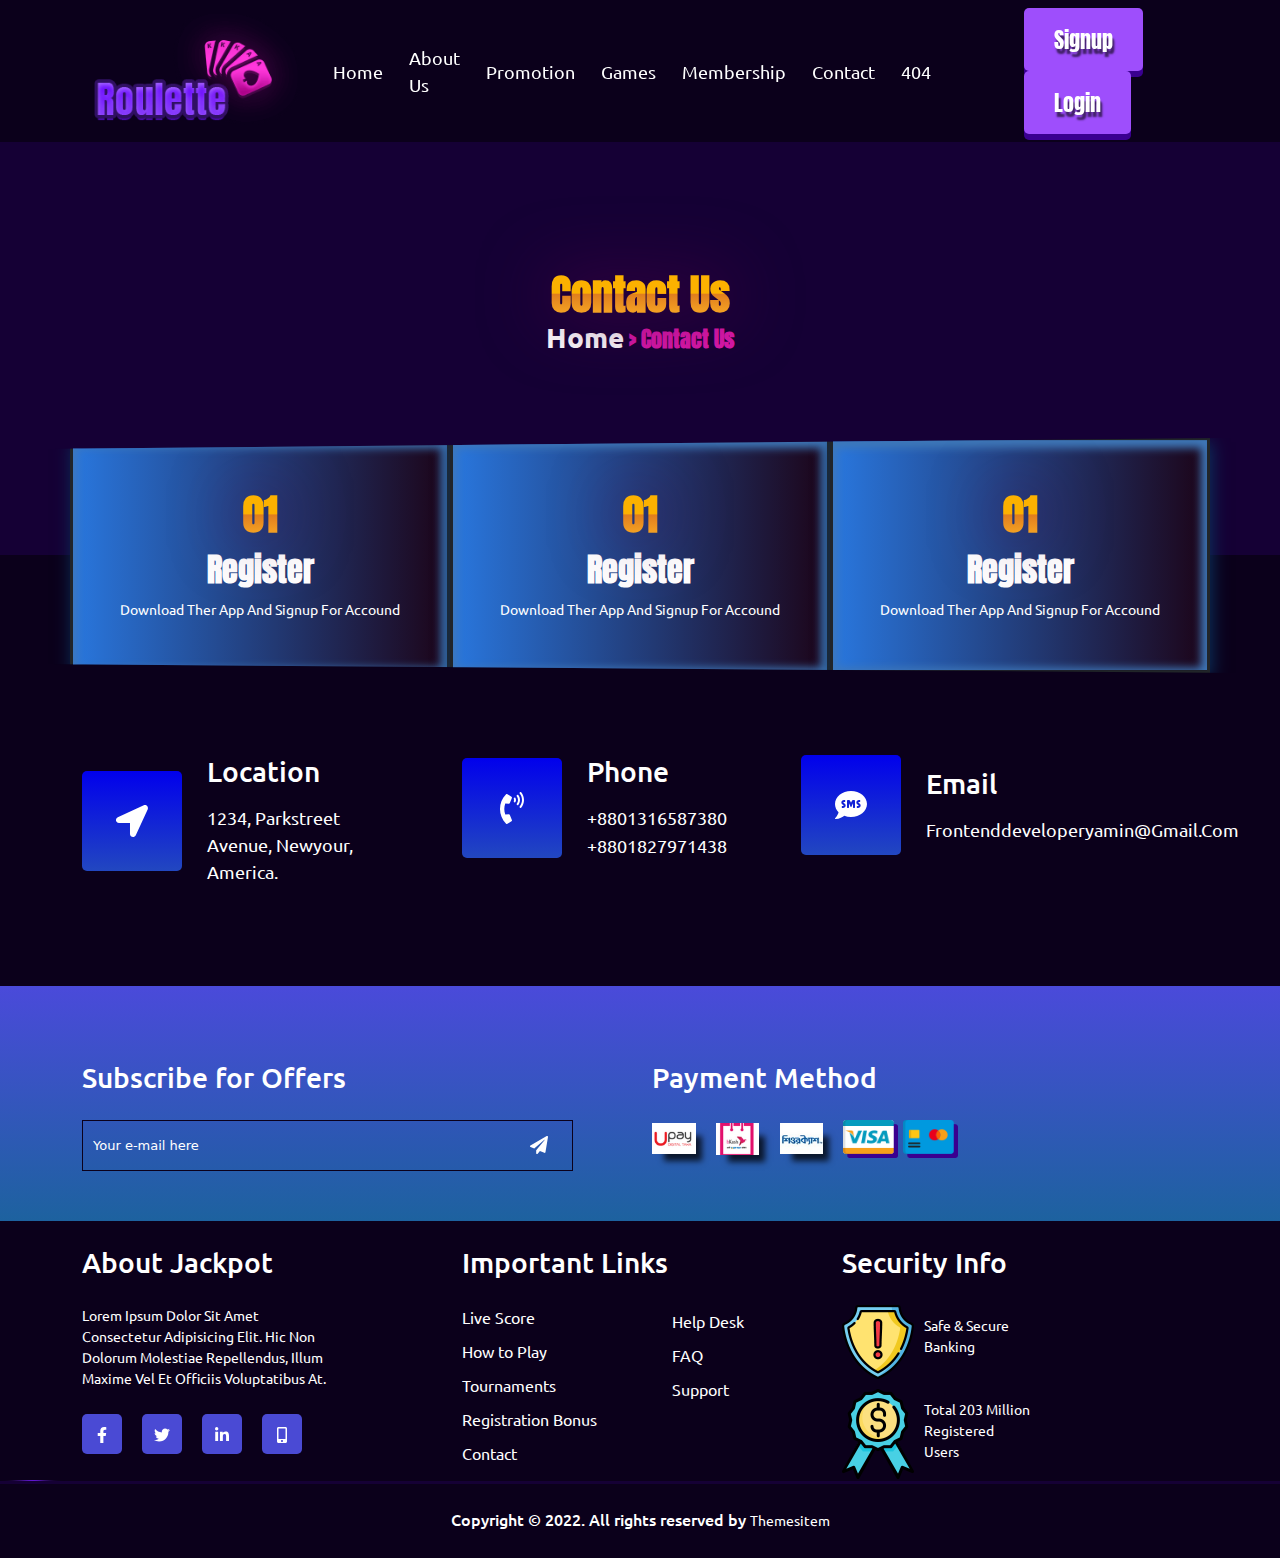
<file: contact.html>
<!DOCTYPE html>
<html lang="en">
<head>
    <meta charset="UTF-8">
    <meta http-equiv="X-UA-Compatible" content="IE=edge">
    <meta name="viewport" content="width=device-width, initial-scale=1.0">
    <title>Contact Us Page</title>
    <link rel="stylesheet" href="css/bootstrap.min.css">
    <link rel="stylesheet" href="css/all.min.css">
    <link rel="stylesheet" href="css/slick.css">
    <link rel="stylesheet" href="css/style.css">
<link rel="preconnect" href="https://fonts.googleapis.com">
<link rel="preconnect" href="https://fonts.gstatic.com" crossorigin>
<link href="https://fonts.googleapis.com/css2?family=Anton&family=Open+Sans:wght@300;400;500;600;700;800&family=Poppins:wght@100;200;300;400;500;600;700;800&family=Roboto:wght@100;300;400;500;700;900&family=Ubuntu:wght@300;400;500;700&display=swap" rel="stylesheet">

<link rel="preconnect" href="https://fonts.gstatic.com" crossorigin>
<link href="https://fonts.googleapis.com/css2?family=Anton&family=Open+Sans:wght@300;400;500;600;700;800&family=Poppins:wght@100;200;300;400;500;600;700;800&family=Roboto:wght@100;300;400;500;700;900&display=swap" rel="stylesheet"> 
</head>
<body>
<!-- ================navber part start=============== -->
    <section id="nav-part">
        <div class="row">
            <nav class="navbar navbar-expand-lg">
                <div class="container">
                  <a class="navbar-brand" href="index.html">
                      <div class="images"><img src="images/logo.png" alt="images/logo.png"></div>
                  </a>
                  <button class="navbar-toggler" type="button" data-bs-toggle="collapse" data-bs-target="#navbarSupportedContent" aria-controls="navbarSupportedContent" aria-expanded="false" aria-label="Toggle navigation">
                    <span class="navbar-toggler-icon"></span>
                  </button>
                  <div class="collapse navbar-collapse" id="navbarSupportedContent">
                    
                    <div class="navhome__padding">
                        <ul class="navbar-nav ms-auto mb-2 mb-lg-0">
                            <li class="nav-item">
                              <a class="nav-link active" aria-current="#hearo-part" href="home.html">Home</a>
                            </li>
                            <li class="nav-item">
                              <a class="nav-link active" aria-current="#unick_part" href="about.html">About Us</a>
                            </li>
                            <li class="nav-item">
                              <a class="nav-link active" aria-current="skills_part" href="promotion.html">Promotion</a>
                            </li>
                            <li class="nav-item">
                              <a class="nav-link active" aria-current="#them_part" href="games.html">Games</a>
                            </li>
                            <li class="nav-item">
                              <a class="nav-link active" aria-current="skills_part" href="member.html">Membership</a>
                            </li>
                            <li class="nav-item">
                              <a class="nav-link active" aria-current="#them_part" href="contact.html">Contact</a>
                            </li>
                            <li class="nav-item">
                              <a class="nav-link active" aria-current="#them_part" href="404page.html">404</a>
                            </li>
                          </ul>
                    </div>
                    <div class="home__btn__margin">
                        <button class="self__button">
                            <a href="signup.html">Signup</a>
                          </button>
                          <button class="self__button">
                              <a href="login.html">Login</a>
                          </button>
                    </div>
                  </div>
                </div>
              </nav>
        </div>
    </section>
     
<!-- ================navber part end=============== -->
<!-- ================hearo-part start=============== -->
<section id="homehearo_aboutpart">
    <div class="container">
      <div class="title">
        <h2>Contact Us</h2>
          <a href="home.html" class="about__blockteg">
            <h5 class="about__titleflex">Home</h5> > Contact Us
          </a>
      </div>
    </div>
</section>
<!-- ================hearo-part end=============== -->
<!-- ================Unick-part start=============== -->
<section id="homebanner_bottompart">
  <div class="homebanner__transform">
    <div class="container">
      <div class="row">
        <div class="col-lg-4 p-0">
          <div class="home__banneritem">
            <div class="text">
              <h2>01</h2>
              <h4 class="home__unlockheading4">Register</h4>
              <p>Download ther app and signup for accound</p>
            </div>
          </div>
        </div>
        <div class="col-lg-4 p-0">
          <div class="home__banneritem">
            <div class="text">
              <h2>01</h2>
              <h4 class="home__unlockheading4">Register</h4>
              <p>Download ther app and signup for accound</p>
            </div>
          </div>
        </div>
        <div class="col-lg-4 p-0">
          <div class="home__banneritem">
            <div class="text">
              <h2>01</h2>
              <h4 class="home__unlockheading4">Register</h4>
              <p>Download ther app and signup for accound</p>
            </div>
          </div>
        </div>
      </div>
    </div>
  </div>
</section>
<!-- ================Unick-part end=============== -->
<!-- ================contactlinks_part start=============== -->
<section id="contactlinks_part">
  <div class="container">
    <div class="row">
      <div class="col-lg-4">
        <div class="contact__item">
          <div class="aboutcontact__icon">
            <a href="#" class="aboutheading__size"><i class="fas fa-location-arrow"></i></a>
          </div>
          <div class="contact__location">
            <h3>Location</h3>
            <a href="tel::01316587380" class="contactnew__width">1234, Parkstreet Avenue, Newyour, America.</a>
          </div>
        </div>
      </div>
      <div class="col-lg-4">
        <div class="contact__item">
          <div class="aboutcontact__icon">
            <a href="#" class="aboutheading__size"><i class="fas fa-phone-volume"></i></a>
          </div>
          <div class="contact__location">
            <h3>Phone</h3>
            <a href="tel::01316587380" class="contactnew__width">+8801316587380</a>
            <a href="tel::01316587380" class="contactnew__width">+8801827971438</a>
          </div>
        </div>
      </div>
      <div class="col-lg-4">
        <div class="contact__item">
          <div class="aboutcontact__icon">
            <a href="#" class="aboutheading__size"><i class="fas fa-sms"></i></a>
          </div>
          <div class="contact__location">
            <h3>Email</h3>
            <a href="mailto::https://mail.google.com/mail/u/1/#inbox" class="contactnew__width">frontenddeveloperyamin@gmail.com</a>
          </div>
        </div>
      </div>
    </div>
  </div>
</section>
<!-- ================contactlinks_part end=============== -->
<!-- ================subsrib_part start=============== -->
<section id="subscrib_aboutpart">
  <div class="container">
    <div class="row">
      <div class="col-lg-6">
        <div class="subscrib__leftitem">
          <h3>Subscribe for Offers</h3>
          <input type="email" placeholder="Your e-mail here" class="subscrib__input">
          <a href="#" class="subs__icon"><i class="fas fa-paper-plane"></i></a>
        </div>
      </div>
      <div class="col-lg-6">
        <div class="subscrib__rightitem">
          <h3>Payment Method</h3>
          <a href="#" class="ntchild"><div class="images"><img src="images/subs_nagod.png" alt="subs_nagod.png"></div></a>
          <a href="#" class="ntchild"><div class="images"><img src="images/subs_bikash.png" alt="susb_bikash.png"></div></a>
          <a href="#" class="ntchild"><div class="images"><img src="images/subs_shiurkesh.png" alt="subs_american.png"></div></a>
          <a href="#"><div class="images"><img src="images/subs_visa.png" alt="subs_visa.png"></div></a>
          <a href="#"><div class="images"><img src="images/subs_cradit.png" alt="subs_cradit.png"></div></a>
        </div>
      </div>
    </div>
  </div>
</section>
<!-- ================subsrib_part part end=============== -->
<!-- ================contact_part start=============== -->
<section id="contact_part">
  <div class="container">
    <div class="row">
      <div class="col-lg-4">
        <div class="about__item">
          <h3>About Jackpot</h3>
          <p class="contact__headingp">Lorem ipsum dolor sit amet consectetur adipisicing elit. Hic non dolorum molestiae repellendus, illum maxime vel et officiis voluptatibus at.</p>
          <div class="contact__icon">
            <a href="#"><i class="fab fa-facebook-f"></i></a>
            <a href="#"><i class="fab fa-twitter"></i></a>
            <a href="#"><i class="fab fa-linkedin-in"></i></a>
            <a href="#"><i class="fas fa-mobile-alt"></i></a>
          </div>
        </div>
      </div>
      <div class="col-lg-4">
        <div class="contact__linksitem">
          <h3>Important Links</h3>
          <ul class="contact__list">
              <li><a href="#"></a>Live Score</a></li>
              <li><a href="#"></a>How to Play</a></li>
              <li><a href="#"></a>Tournaments</a></li>
              <li><a href="#"></a>Registration Bonus</a></li>
              <li><a href="#"></a>Contact</a></li>
          </ul>
          <ul class="contact__rightlist">
            <li><a href="#"></a>Help Desk</a></li>
            <li><a href="#"></a>FAQ</a></li>
            <li><a href="#"></a>Support</a></li>  
          </ul>
        </div>
      </div>
      <div class="col-lg-4">
        <div class="contact__securityitem">
          <h3>Security Info</h3>
          <div class="contact__banking">
            <img src="images/homefoot_icon1.png" alt="homefoot_icon1.png">
            <p>Safe & Secure Banking</p>
          </div>
          <div class="contact__registed">
            <img src="images/homefoot_icon2.png" alt="homefoot_icon2.png">
            <p>Total 203 Million Registered Users</p>
          </div>
        </div>
      </div>
    </div>
  </div>
  <img src="images/keyanimation_shape.png" alt="keyanimation_shape.png" class="contact__keyanibtm">
</section>
<!-- ================contact_part end=============== -->
<!-- ================footer__part start=============== -->
<div class="footer__part">
  <div class="container">
    <div class="footer__left aboutfooter__center">
      <h4 class="footer__heading3">Copyright © 2022. All rights reserved by <p>Themesitem</p></h4>
    </div>
  </div>
  <div class="self__button">
    <button class="footer__backtotop"><i class="fas fa-long-arrow-alt-up"></i></button>
  </div>
</div>

<!-- ================footer__part end=============== -->

        <script src="js/jquery-1.12.4.min.js"></script>
        <script src="js/bootstrap.bundle.min.js"></script>
        <script src="js/waypoints.min.js"></script>
        <script src="js/jquery.counterup.min.js"></script>
        <script src="js/slick.min.js"></script>
        <script src="js/all.min.js"></script>
        <script src="js/script.js"></script>

</body>
</html>
</file>
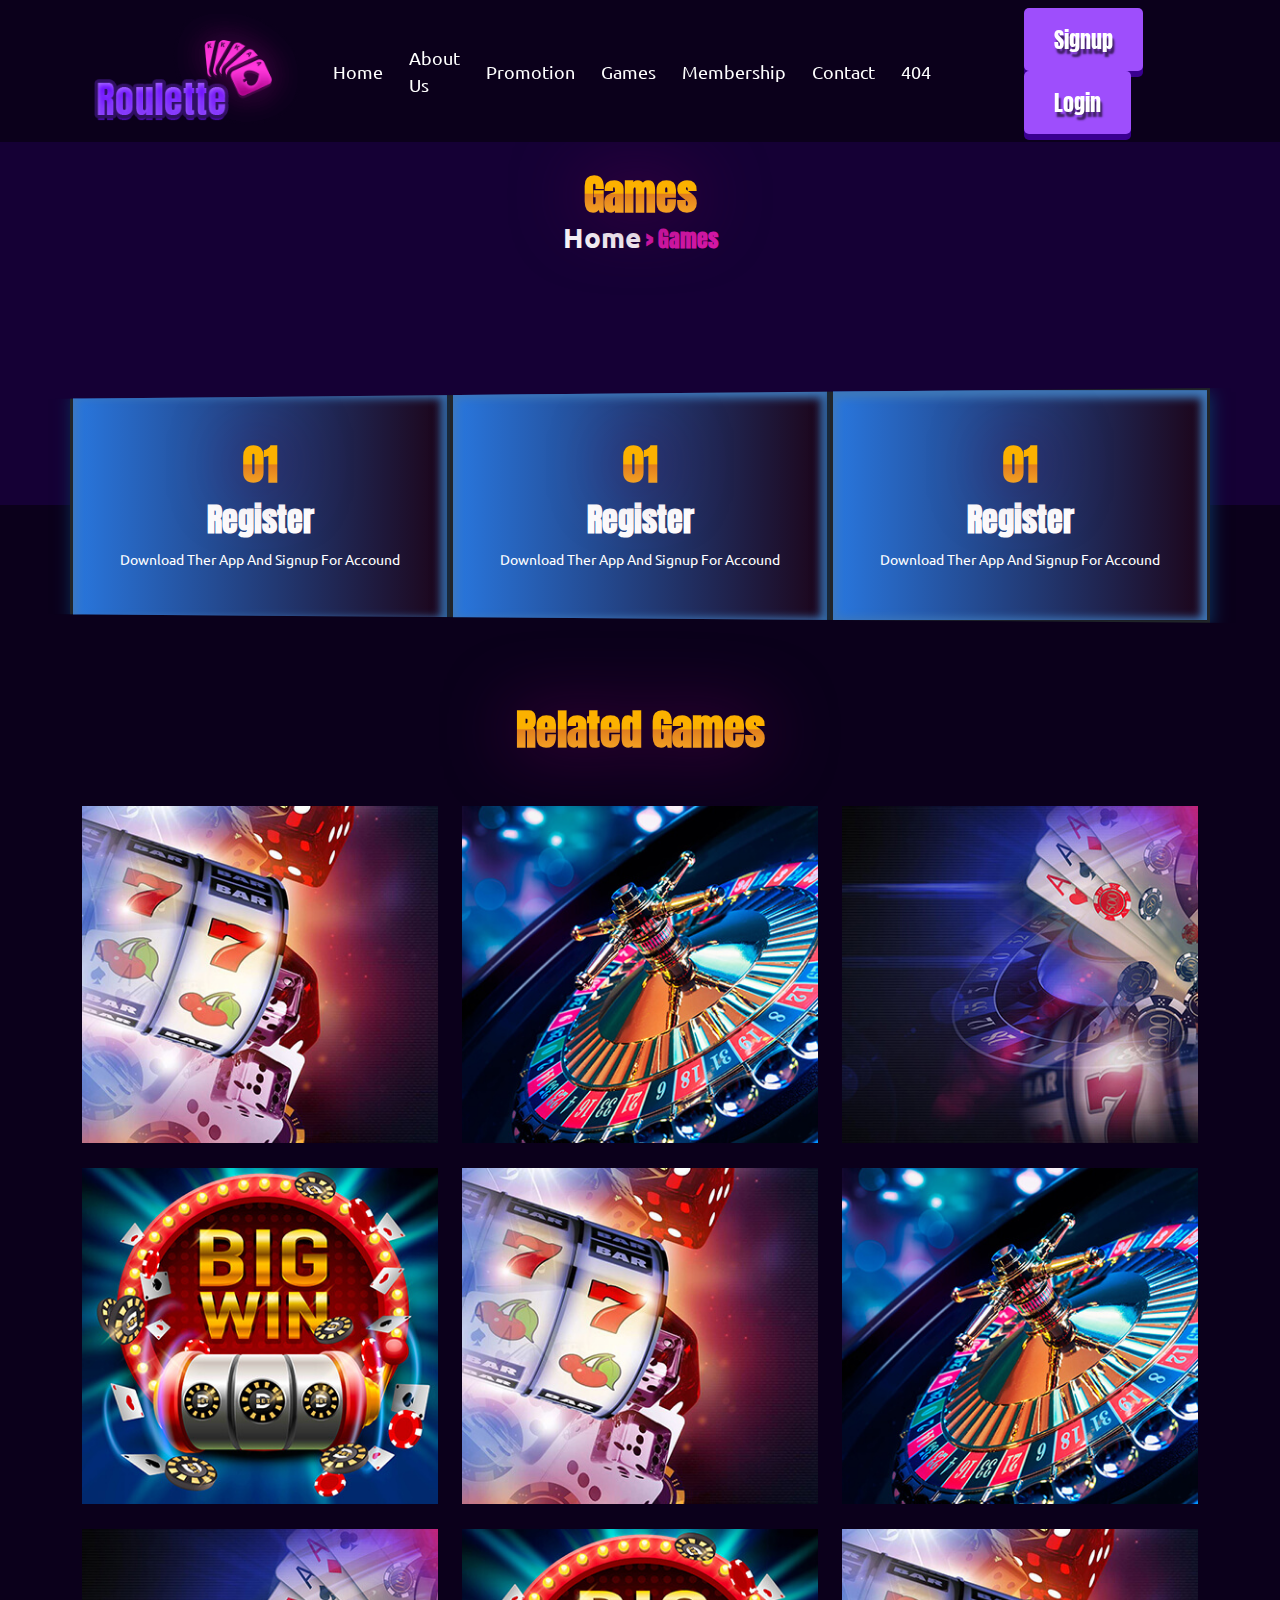
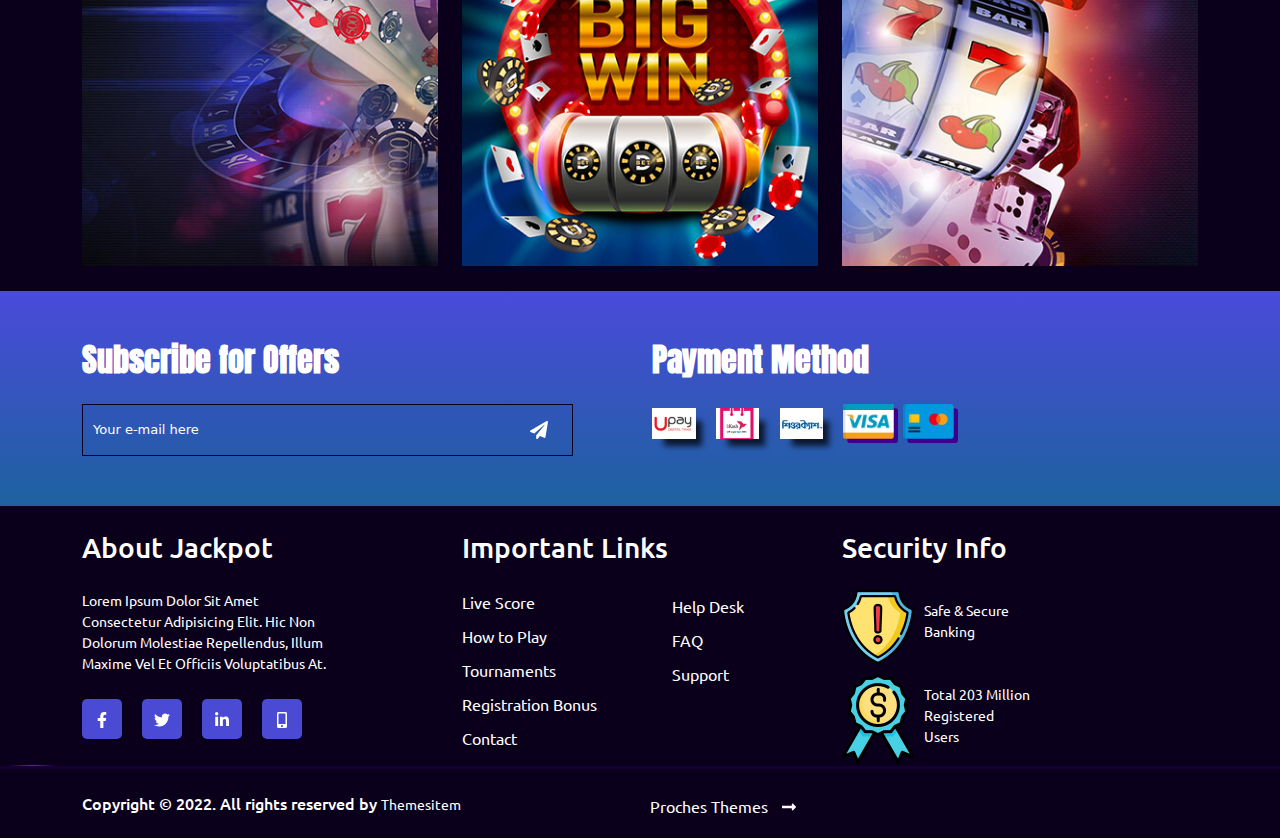
<file: games.html>
<!DOCTYPE html>
<html lang="en">
<head>
    <meta charset="UTF-8">
    <meta http-equiv="X-UA-Compatible" content="IE=edge">
    <meta name="viewport" content="width=device-width, initial-scale=1.0">
    <title>Games Page</title>
    <link rel="stylesheet" href="css/bootstrap.min.css">
    <link rel="stylesheet" href="css/all.min.css">
    <link rel="stylesheet" href="css/slick.css">
    <link rel="stylesheet" href="css/style.css">
<link rel="preconnect" href="https://fonts.googleapis.com">
<link rel="preconnect" href="https://fonts.gstatic.com" crossorigin>
<link href="https://fonts.googleapis.com/css2?family=Anton&family=Open+Sans:wght@300;400;500;600;700;800&family=Poppins:wght@100;200;300;400;500;600;700;800&family=Roboto:wght@100;300;400;500;700;900&family=Ubuntu:wght@300;400;500;700&display=swap" rel="stylesheet">

<link rel="preconnect" href="https://fonts.gstatic.com" crossorigin>
<link href="https://fonts.googleapis.com/css2?family=Anton&family=Open+Sans:wght@300;400;500;600;700;800&family=Poppins:wght@100;200;300;400;500;600;700;800&family=Roboto:wght@100;300;400;500;700;900&display=swap" rel="stylesheet"> 
</head>
<body>
<!-- ================navber part start=============== -->
    <section id="nav-part">
        <div class="row">
            <nav class="navbar navbar-expand-lg">
                <div class="container">
                  <a class="navbar-brand" href="index.html">
                      <div class="images"><img src="images/logo.png" alt="images/logo.png"></div>
                  </a>
                  <button class="navbar-toggler" type="button" data-bs-toggle="collapse" data-bs-target="#navbarSupportedContent" aria-controls="navbarSupportedContent" aria-expanded="false" aria-label="Toggle navigation">
                    <span class="navbar-toggler-icon"></span>
                  </button>
                  <div class="collapse navbar-collapse" id="navbarSupportedContent">
                    
                    <div class="navhome__padding">
                        <ul class="navbar-nav ms-auto mb-2 mb-lg-0">
                            <li class="nav-item">
                              <a class="nav-link active" aria-current="#hearo-part" href="home.html">Home</a>
                            </li>
                            <li class="nav-item">
                              <a class="nav-link active" aria-current="#unick_part" href="about.html">About Us</a>
                            </li>
                            <li class="nav-item">
                              <a class="nav-link active" aria-current="skills_part" href="promotion.html">Promotion</a>
                            </li>
                            <li class="nav-item">
                              <a class="nav-link active" aria-current="#them_part" href="games.html">Games</a>
                            </li>
                            <li class="nav-item">
                              <a class="nav-link active" aria-current="skills_part" href="member.html">Membership</a>
                            </li>
                            <li class="nav-item">
                              <a class="nav-link active" aria-current="#them_part" href="contact.html">Contact</a>
                            </li>
                            <li class="nav-item">
                              <a class="nav-link active" aria-current="#them_part" href="404page.html">404</a>
                            </li>
                          </ul>
                    </div>
                    <div class="home__btn__margin">
                        <button class="self__button">
                            <a href="signup.html">Signup</a>
                          </button>
                          <button class="self__button">
                              <a href="login.html">Login</a>
                          </button>
                    </div>
                  </div>
                </div>
              </nav>
        </div>
    </section>
<!-- ================navber part end=============== -->
<!-- ================hearo-part start=============== -->
<section id="homehearo_part">
    <div class="container">
      <div class="title">
        <h2>Games</h2>
          <a href="home.html" class="about__blockteg">
            <h5 class="about__titleflex">Home</h5> > Games
          </a>
      </div>
    </div>
</section>
<!-- ================hearo-part end=============== -->
<!-- ================Unick-part start=============== -->
<section id="homebanner_bottompart">
    <div class="homebanner__transform">
      <div class="container">
        <div class="row">
          <div class="col-lg-4 p-0">
            <div class="home__banneritem">
              <div class="text">
                <h2>01</h2>
                <h4 class="home__unlockheading4">Register</h4>
                <p>Download ther app and signup for accound</p>
              </div>
            </div>
          </div>
          <div class="col-lg-4 p-0">
            <div class="home__banneritem">
              <div class="text">
                <h2>01</h2>
                <h4 class="home__unlockheading4">Register</h4>
                <p>Download ther app and signup for accound</p>
              </div>
            </div>
          </div>
          <div class="col-lg-4 p-0">
            <div class="home__banneritem">
              <div class="text">
                <h2>01</h2>
                <h4 class="home__unlockheading4">Register</h4>
                <p>Download ther app and signup for accound</p>
              </div>
            </div>
          </div>
        </div>
      </div>
    </div>
  </section>
  <!-- ================Unick-part end=============== -->
  <!-- ================webskills-part start=============== -->
<section id="home_skills_part">
  <div class="title">
    <h2>Related Games</h2>
  </div>
  <div class="container game__imgwidth">
    <div class="row">
      <div class="col-lg-4">
        <div class="homeskills__item">
          <div class="images">
            <img src="images/home_casinogame1.jpg" alt="">
            <div class="unick__overlay --homeskills__overlay">
              <h4 class="home__skillsposition">Casino Game</h4>
              <button class="self__button --hearo__homebtn --homebtn__position">
                <a href="#" class="">Play Now</a>
             </button>
            </div>
          </div>
        </div>
      </div>
      <div class="col-lg-4">
        <div class="homeskills__item">
          <div class="images">
            <img src="images/home_casinogame2.jpg" alt="home_casinogame2.jpg">
            <div class="unick__overlay --homeskills__overlay">
              <h4 class="home__skillsposition">Casino Game</h4>
              <button class="self__button --hearo__homebtn --homebtn__position">
                <a href="#">Play Now</a>
             </button>
            </div>
          </div>
        </div>
      </div>
      <div class="col-lg-4">
        <div class="homeskills__item">
          <div class="images">
            <img src="images/home_casinogame3.jpg" alt="home_casinogame3.jpg">
            <div class="unick__overlay --homeskills__overlay">
              <h4 class="home__skillsposition">Casino Game</h4>
              <button class="self__button --hearo__homebtn --homebtn__position">
                <a href="#">Play Now</a>
             </button>
            </div>
          </div>
        </div>
      </div>
    </div>
    <div class="row">
      <div class="col-lg-4">
        <div class="homeskills__item">
          <div class="images">
            <img src="images/home_casinogame4.jpg" alt="home_casinogame4.jpg">
            <div class="unick__overlay --homeskills__overlay">
              <h4 class="home__skillsposition">Casino Game</h4>
              <button class="self__button --hearo__homebtn --homebtn__position">
                <a href="#" class="">Play Now</a>
             </button>
            </div>
          </div>
        </div>
      </div>
      <div class="col-lg-4">
        <div class="homeskills__item">
          <div class="images">
            <img src="images/home_casinogame1.jpg" alt="home_casinogame1.jpg">
            <div class="unick__overlay --homeskills__overlay">
              <h4 class="home__skillsposition">Casino Game</h4>
              <button class="self__button --hearo__homebtn --homebtn__position">
                <a href="#">Play Now</a>
             </button>
            </div>
          </div>
        </div>
      </div>
      <div class="col-lg-4">
        <div class="homeskills__item">
          <div class="images">
            <img src="images/home_casinogame2.jpg" alt="home_casinogame2.jpg">
            <div class="unick__overlay --homeskills__overlay">
              <h4 class="home__skillsposition">Casino Game</h4>
              <button class="self__button --hearo__homebtn --homebtn__position">
                <a href="#">Play Now</a>
             </button>
            </div>
          </div>
        </div>
      </div>
    </div>
    <div class="row">
      <div class="col-lg-4">
        <div class="homeskills__item">
          <div class="images">
            <img src="images/home_casinogame3.jpg" alt="home_casinogame3.jpg">
            <div class="unick__overlay --homeskills__overlay">
              <h4 class="home__skillsposition">Casino Game</h4>
              <button class="self__button --hearo__homebtn --homebtn__position">
                <a href="#" class="">Play Now</a>
             </button>
            </div>
          </div>
        </div>
      </div>
      <div class="col-lg-4">
        <div class="homeskills__item">
          <div class="images">
            <img src="images/home_casinogame4.jpg" alt="home_casinogame4.jpg">
            <div class="unick__overlay --homeskills__overlay">
              <h4 class="home__skillsposition">Casino Game</h4>
              <button class="self__button --hearo__homebtn --homebtn__position">
                <a href="#">Play Now</a>
             </button>
            </div>
          </div>
        </div>
      </div>
      <div class="col-lg-4">
        <div class="homeskills__item">
          <div class="images">
            <img src="images/home_casinogame1.jpg" alt="home_casinogame1.jpg">
            <div class="unick__overlay --homeskills__overlay">
              <h4 class="home__skillsposition">Casino Game</h4>
              <button class="self__button --hearo__homebtn --homebtn__position">
                <a href="#">Play Now</a>
             </button>
            </div>
          </div>
        </div>
      </div>
    </div>
  </div>
</section>

<!-- ================webskills-part end=============== -->
<!-- ================subsrib_part start=============== -->
<section id="subscrib_part">
  <div class="container">
    <div class="row">
      <div class="col-lg-6">
        <div class="subscrib__leftitem">
          <h3>Subscribe for Offers</h3>
          <input type="email" placeholder="Your e-mail here" class="subscrib__input">
          <a href="#" class="subs__icon"><i class="fas fa-paper-plane"></i></a>
        </div>
      </div>
      <div class="col-lg-6">
        <div class="subscrib__rightitem">
          <h3>Payment Method</h3>
          <a href="#" class="ntchild"><div class="images"><img src="images/subs_nagod.png" alt="subs_nagod.png"></div></a>
          <a href="#" class="ntchild"><div class="images"><img src="images/subs_bikash.png" alt="susb_bikash.png"></div></a>
          <a href="#" class="ntchild"><div class="images"><img src="images/subs_shiurkesh.png" alt="subs_american.png"></div></a>
          <a href="#"><div class="images"><img src="images/subs_visa.png" alt="subs_visa.png"></div></a>
          <a href="#"><div class="images"><img src="images/subs_cradit.png" alt="subs_cradit.png"></div></a>
        </div>
      </div>
    </div>
  </div>
</section>
<!-- ================subsrib_part part end=============== -->
<!-- ================contact_part start=============== -->
<section id="contact_part">
  
  <div class="container">
    <div class="row">
      <div class="col-lg-4">
        <div class="about__item">
          <h3>About Jackpot</h3>
          <p class="contact__headingp">Lorem ipsum dolor sit amet consectetur adipisicing elit. Hic non dolorum molestiae repellendus, illum maxime vel et officiis voluptatibus at.</p>
          <div class="contact__icon">
            <a href="#"><i class="fab fa-facebook-f"></i></a>
            <a href="#"><i class="fab fa-twitter"></i></a>
            <a href="#"><i class="fab fa-linkedin-in"></i></a>
            <a href="#"><i class="fas fa-mobile-alt"></i></a>
          </div>
        </div>
      </div>
      <div class="col-lg-4">
        <div class="contact__linksitem">
          <h3>Important Links</h3>
          <ul class="contact__list">
              <li><a href="#"></a>Live Score</a></li>
              <li><a href="#"></a>How to Play</a></li>
              <li><a href="#"></a>Tournaments</a></li>
              <li><a href="#"></a>Registration Bonus</a></li>
              <li><a href="#"></a>Contact</a></li>
          </ul>
          <ul class="contact__rightlist">
            <li><a href="#"></a>Help Desk</a></li>
            <li><a href="#"></a>FAQ</a></li>
            <li><a href="#"></a>Support</a></li>  
          </ul>
        </div>
      </div>
      <div class="col-lg-4">
        <div class="contact__securityitem">
          <h3>Security Info</h3>
          <div class="contact__banking">
            <img src="images/homefoot_icon1.png" alt="homefoot_icon1.png">
            <p>Safe & Secure Banking</p>
          </div>
          <div class="contact__registed">
            <img src="images/homefoot_icon2.png" alt="homefoot_icon2.png">
            <p>Total 203 Million Registered Users</p>
          </div>
        </div>
      </div>
    </div>
  </div>
  <img src="images/keyanimation_shape.png" alt="keyanimation_shape.png" class="contact__keyanibtm">
</section>
<!-- ================contact_part end=============== -->
<!-- ================footer__part start=============== -->
<div class="footer__part">
  <div class="container">
    <div class="footer__left">
      <h4 class="footer__heading3">Copyright © 2022. All rights reserved by <p>Themesitem</p></h4>
    </div>
    <div class="footer__right">
      <a href="#">Proches Themes <i class="fas fa-long-arrow-alt-right footer__icon"></i></a>
    </div>
  </div>
  <div class="self__button">
    <button class="footer__backtotop"><i class="fas fa-long-arrow-alt-up"></i></button>
  </div>
</div>

<!-- ================footer__part end=============== -->

        <script src="js/jquery-1.12.4.min.js"></script>
        <script src="js/bootstrap.bundle.min.js"></script>
        <script src="js/waypoints.min.js"></script>
        <script src="js/jquery.counterup.min.js"></script>
        <script src="js/slick.min.js"></script>
        <script src="js/all.min.js"></script>
        <script src="js/script.js"></script>

</body>
</html>
</file>
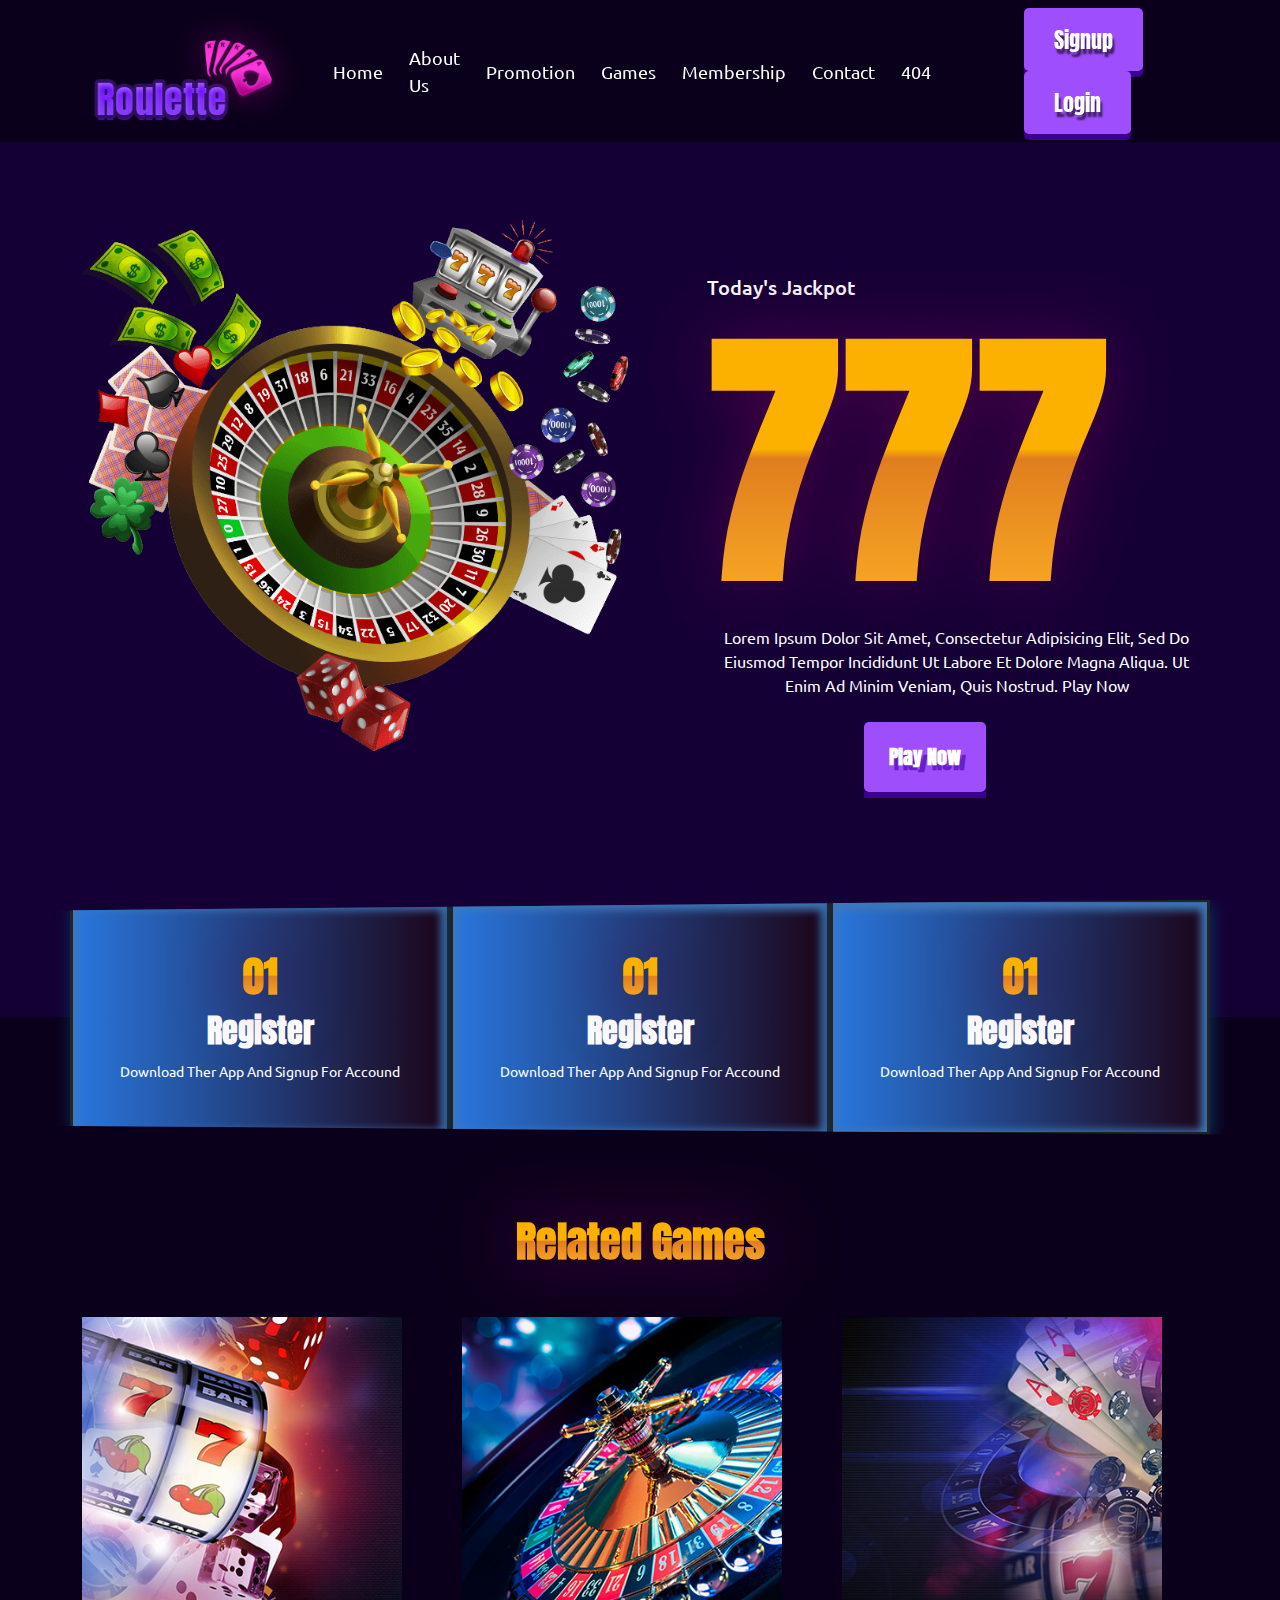
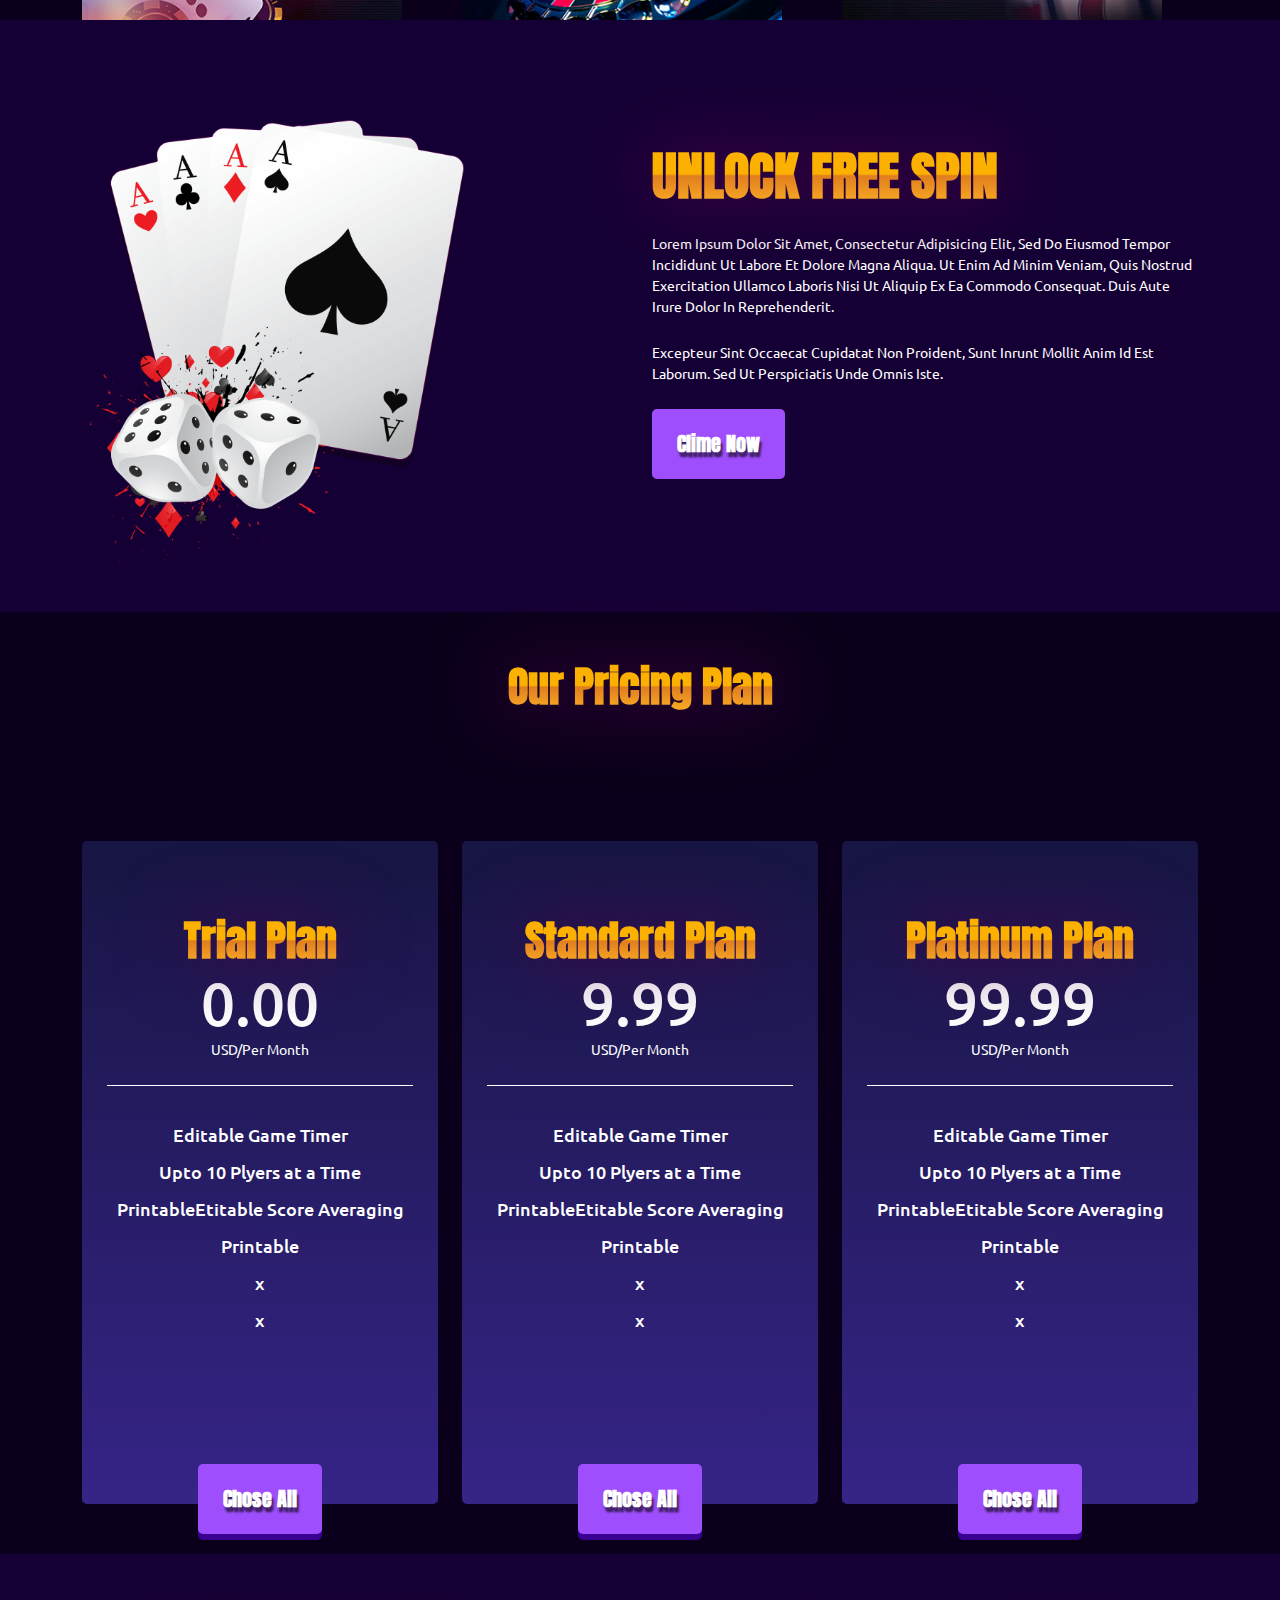
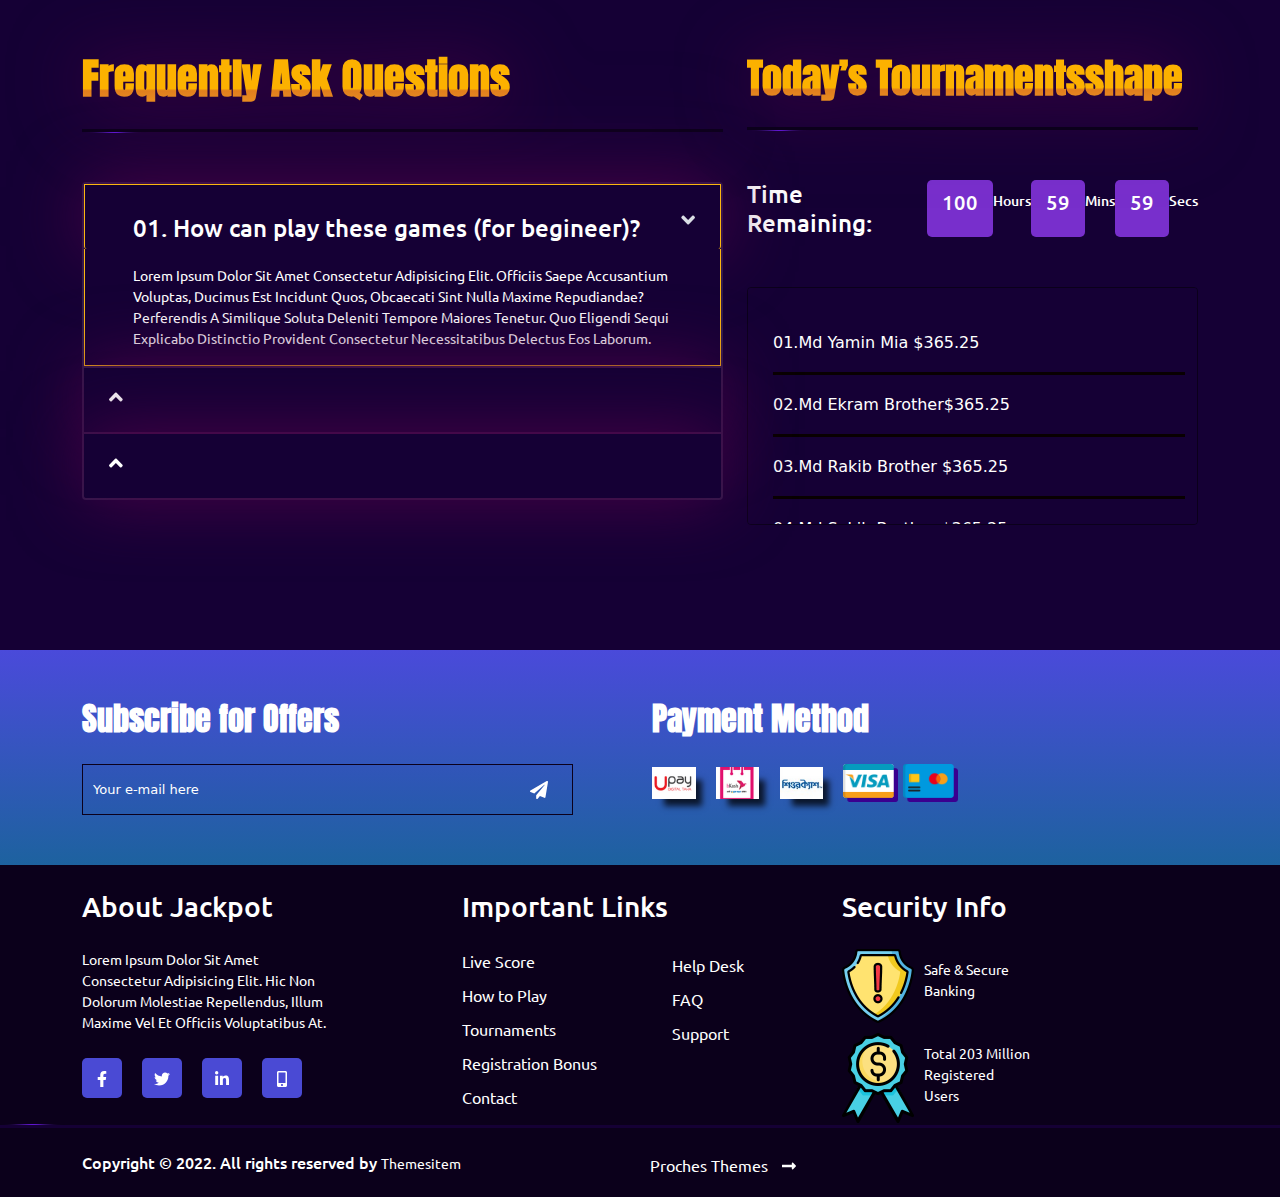
<file: home.html>
<!DOCTYPE html>
<html lang="en">
<head>
    <meta charset="UTF-8">
    <meta http-equiv="X-UA-Compatible" content="IE=edge">
    <meta name="viewport" content="width=device-width, initial-scale=1.0">
    <title>Home Page</title>
    <link rel="stylesheet" href="css/bootstrap.min.css">
    <link rel="stylesheet" href="css/all.min.css">
    <link rel="stylesheet" href="css/slick.css">
    <link rel="stylesheet" href="css/style.css">
<link rel="preconnect" href="https://fonts.googleapis.com">
<link rel="preconnect" href="https://fonts.gstatic.com" crossorigin>
<link href="https://fonts.googleapis.com/css2?family=Anton&family=Open+Sans:wght@300;400;500;600;700;800&family=Poppins:wght@100;200;300;400;500;600;700;800&family=Roboto:wght@100;300;400;500;700;900&family=Ubuntu:wght@300;400;500;700&display=swap" rel="stylesheet">

<link rel="preconnect" href="https://fonts.gstatic.com" crossorigin>
<link href="https://fonts.googleapis.com/css2?family=Anton&family=Open+Sans:wght@300;400;500;600;700;800&family=Poppins:wght@100;200;300;400;500;600;700;800&family=Roboto:wght@100;300;400;500;700;900&display=swap" rel="stylesheet"> 
</head>
<body>
<!-- ================navber part start=============== -->
    <section id="nav-part">
        <div class="row">
            <nav class="navbar navbar-expand-lg">
                <div class="container">
                  <a class="navbar-brand" href="index.html">
                      <div class="images"><img src="images/logo.png" alt="images/logo.png"></div>
                  </a>
                  <button class="navbar-toggler" type="button" data-bs-toggle="collapse" data-bs-target="#navbarSupportedContent" aria-controls="navbarSupportedContent" aria-expanded="false" aria-label="Toggle navigation">
                    <span class="navbar-toggler-icon"></span>
                  </button>
                  <div class="collapse navbar-collapse" id="navbarSupportedContent">
                    
                    <div class="navhome__padding">
                        <ul class="navbar-nav ms-auto mb-2 mb-lg-0">
                            <li class="nav-item">
                              <a class="nav-link active" aria-current="#hearo-part" href="home.html">Home</a>
                            </li>
                            <li class="nav-item">
                              <a class="nav-link active" aria-current="#unick_part" href="about.html">About Us</a>
                            </li>
                            <li class="nav-item">
                              <a class="nav-link active" aria-current="skills_part" href="promotion.html">Promotion</a>
                            </li>
                            <li class="nav-item">
                              <a class="nav-link active" aria-current="#them_part" href="games.html">Games</a>
                            </li>
                            <li class="nav-item">
                              <a class="nav-link active" aria-current="skills_part" href="member.html">Membership</a>
                            </li>
                            <li class="nav-item">
                              <a class="nav-link active" aria-current="#them_part" href="contact.html">Contact</a>
                            </li>
                            <li class="nav-item">
                              <a class="nav-link active" aria-current="#them_part" href="404page.html">404</a>
                            </li>
                          </ul>
                    </div>
                    <div class="home__btn__margin">
                        <button class="self__button">
                            <a href="signup.html">Signup</a>
                          </button>
                          <button class="self__button">
                              <a href="login.html">Login</a>
                          </button>
                    </div>
                  </div>
                </div>
              </nav>
        </div>
    </section>

<!-- ================navber part end=============== -->
<!-- ================hearo-part start=============== -->
<section id="homehearo_part">
    <div class="container">
      <div class="row padding__hearo__home">
        <div class="col-lg-6">
          <div class="hearo__right">
            <div class="images">
                <img src="images/home-banner_left.png" alt="home-banner_left.png">
            </div>
          </div>
        </div>
        <div class="col-lg-6">
            <div class="hearo__left">
                <div class="hearo__text --home__paddingtext">
                  <h5 class="hearo__heading5 --home__heading5">Today's Jackpot</h5>
                  <h1 class="hearo__heading1 --home__heading1">777</h1>
                  <p class="--home__headingp">
                    Lorem ipsum dolor sit amet, consectetur adipisicing elit, sed do eiusmod tempor incididunt ut labore et dolore magna aliqua. Ut enim ad minim veniam, quis nostrud.
                    Play Now </p>
                </div>
                <button class="self__button --hearo__homebtn">
                    <a href="#">Play Now</a>
                </button>
              </div>
        </div>
      </div>
    </div>
</section>
<!-- ================hearo-part end=============== -->
<!-- ================Unick-part start=============== -->
<section id="homebanner_bottompart">
  <div class="homebanner__transform">
    <div class="container">
      <div class="row">
        <div class="col-lg-4 p-0">
          <div class="home__banneritem">
            <div class="text">
              <h2>01</h2>
              <h4 class="home__unlockheading4">Register</h4>
              <p>Download ther app and signup for accound</p>
            </div>
          </div>
        </div>
        <div class="col-lg-4 p-0">
          <div class="home__banneritem">
            <div class="text">
              <h2>01</h2>
              <h4 class="home__unlockheading4">Register</h4>
              <p>Download ther app and signup for accound</p>
            </div>
          </div>
        </div>
        <div class="col-lg-4 p-0">
          <div class="home__banneritem">
            <div class="text">
              <h2>01</h2>
              <h4 class="home__unlockheading4">Register</h4>
              <p>Download ther app and signup for accound</p>
            </div>
          </div>
        </div>
      </div>
    </div>
  </div>
</section>
<!-- ================Unick-part end=============== -->
<!-- ================webskills-part start=============== -->
<section id="home_skills_part">
  <div class="title">
    <h2>Related Games</h2>
  </div>
  <div class="container">
    <div class="row">
      <div class="col-lg-4">
        <div class="homeskills__item">
          <div class="images">
            <img src="images/home_casinogame1.jpg" alt="">
            <div class="unick__overlay --homeskills__overlay">
              <h4 class="home__skillsposition">Casino Game</h4>
              <button class="self__button --hearo__homebtn --homebtn__position">
                <a href="#" class="">Play Now</a>
             </button>
            </div>
          </div>
        </div>
      </div>
      <div class="col-lg-4">
        <div class="homeskills__item">
          <div class="images">
            <img src="images/home_casinogame2.jpg" alt="home_casinogame2.jpg">
            <div class="unick__overlay --homeskills__overlay">
              <h4 class="home__skillsposition">Casino Game</h4>
              <button class="self__button --hearo__homebtn --homebtn__position">
                <a href="#">Play Now</a>
             </button>
            </div>
          </div>
        </div>
      </div>
      <div class="col-lg-4">
        <div class="homeskills__item">
          <div class="images">
            <img src="images/home_casinogame3.jpg" alt="home_casinogame3.jpg">
            <div class="unick__overlay --homeskills__overlay">
              <h4 class="home__skillsposition">Casino Game</h4>
              <button class="self__button --hearo__homebtn --homebtn__position">
                <a href="#">Play Now</a>
             </button>
            </div>
          </div>
        </div>
      </div>
    </div>
  </div>
</section>

<!-- ================webskills-part end=============== -->
<!-- ================home-unlock-part start=============== -->
<section id="homeunlock_part">
  <div class="container">
    <div class="row padding__hearo__home">
      <div class="col-lg-6">
        <div class="hearo__right">
          <div class="images">
              <img src="images/home_unlock_leftcard.png" alt="home_unlock_leftcard.png">
          </div>
        </div>
      </div>
      <div class="col-lg-6">
          <div class="hearo__left">
              <div class="hearo__text">
                <h1 class="hearo__heading1 unlock__heading1">Unlock Free Spin</h1>
                <p class="--unlock__headingp">
                  Lorem ipsum dolor sit amet, consectetur adipisicing elit, sed do eiusmod tempor incididunt ut labore et dolore magna aliqua. Ut enim ad minim veniam, quis nostrud exercitation ullamco laboris nisi ut aliquip ex ea commodo consequat. Duis aute irure dolor in reprehenderit.</p>
                  <p>Excepteur sint occaecat cupidatat non proident, sunt inrunt mollit anim id est laborum. Sed ut perspiciatis unde omnis iste.</p>
              </div>
              <button class="self__button --hearo__unlockbtn">
                  <a href="#">Clime Now</a>
                </button>
            </div>
      </div>
    </div>
  </div>
</section>

<!-- ================home-unlock-part-part end=============== -->
<!-- ================homepricing_part -part start=============== -->
<section id="homepricing_part">
  <div class="title">
    <h2>Our Pricing Plan</h2>
  </div>
  <div class="container">
    <div class="row">
      <div class="col-lg-4 homepricing__padding">
        <div class="homepeaturd__btn">
          <h4>Featured</h4>
        </div>
        <div class="homepricing__item">
          <div class="homepricing__text">
            <h2>Trial Plan</h2>
            <h3>0.00</h3>
            <p>USD/Per Month</p>
          </div>
          <ul class="homepricing__position">
            <li><a href="#"></a>Editable Game Timer</li>
            <li><a href="#"></a>Upto 10 Plyers at a Time</li>
            <li><a href="#"></a>PrintableEtitable Score Averaging</li>
            <li><a href="#"></a>Printable</li>
            <li><a href="#"></a>x</li>
            <li><a href="#"></a>x</li>
          </ul>
          <button class="self__button --homepricing__position">
            <a href="#">Chose all</a>
          </button>
        </div>
      </div>
      <div class="col-lg-4 homepricing__padding">
        <div class="homepeaturd__btn">
          <h4>Featured</h4>
        </div>
        <div class="homepricing__item">
          <div class="homepricing__text">
            <h2>Standard Plan</h2>
            <h3>9.99</h3>
            <p>USD/Per Month</p>
          </div>
          <ul class="homepricing__position">
            <li><a href="#"></a>Editable Game Timer</li>
            <li><a href="#"></a>Upto 10 Plyers at a Time</li>
            <li><a href="#"></a>PrintableEtitable Score Averaging</li>
            <li><a href="#"></a>Printable</li>
            <li><a href="#"></a>x</li>
            <li><a href="#"></a>x</li>
          </ul>
          <button class="self__button --homepricing__position">
            <a href="#">Chose all</a>
          </button>
        </div>
      </div>
      <div class="col-lg-4 homepricing__padding">
        <div class="homepeaturd__btn">
          <h4>Featured</h4>
        </div>
        <div class="homepricing__item">
          <div class="homepricing__text">
            <h2>Platinum Plan</h2>
            <h3>99.99</h3>
            <p>USD/Per Month</p>
          </div>
          <ul class="homepricing__position">
            <li><a href="#"></a>Editable Game Timer</li>
            <li><a href="#"></a>Upto 10 Plyers at a Time</li>
            <li><a href="#"></a>PrintableEtitable Score Averaging</li>
            <li><a href="#"></a>Printable</li>
            <li><a href="#"></a>x</li>
            <li><a href="#"></a>x</li>
          </ul>
          <button class="self__button --homepricing__position">
            <a href="#">Chose all</a>
          </button> 
        </div>
      </div>
    </div>
  </div>
</section>
<!-- ================homepricing_part -part end=============== -->
<!-- ================keyprem_animation-part start=============== -->
<section id="keypremani_part">
  <div class="container">
    <div class="row">
      <div class="col-lg-7">
        <div class="keyaccodiung__title">
          <h2>Frequently Ask Questions</h2>
          <img src="images/keyanimation_shape.png" alt="keyanimation_shape.png">
        </div>
        <div class="keyani__accodiong">
           <div class="accordion" id="accordionExample">
            <div class="accordion-item">
              <h2 class="accordion-header" id="headingOne">
                <button class="accordion-button" type="button" data-bs-toggle="collapse" data-bs-target="#collapseOne" aria-expanded="true" aria-controls="collapseOne">
                  <div class="homekey__accodionicon">
                    <i class="fas fa-angle-up"></i>
                  </div>
                </button>
              </h2>
              <div id="collapseOne" class="accordion-collapse collapse show" aria-labelledby="headingOne" data-bs-parent="#accordionExample">
                <div class="accordion-body">
                  <h4 class="keyaccodion__title">01. How can play these games (for begineer)?</h4>
                  <p>Lorem ipsum dolor sit amet consectetur adipisicing elit. Officiis saepe accusantium voluptas, ducimus est incidunt quos, obcaecati sint nulla maxime repudiandae? Perferendis a similique soluta deleniti tempore maiores tenetur. Quo eligendi sequi explicabo distinctio provident consectetur necessitatibus delectus eos laborum.</p>
                </div>
              </div>
            </div>
            <div class="accordion-item">
              <h2 class="accordion-header" id="headingTwo">
                <button class="accordion-button collapsed" type="button" data-bs-toggle="collapse" data-bs-target="#collapseTwo" aria-expanded="false" aria-controls="collapseTwo">
                  <div class="homekey__accodionicon">
                    <i class="fas fa-angle-up"></i>
                  </div>
                </button>
              </h2>
              <div id="collapseTwo" class="accordion-collapse collapse" aria-labelledby="headingTwo" data-bs-parent="#accordionExample">
                <div class="accordion-body">
                  <h4 class="keyaccodion__title">02. If I play games and lost by any chance, How I'll pay?</h4>
                  <p>Lorem ipsum dolor sit amet consectetur adipisicing elit. Officiis saepe accusantium voluptas, ducimus est incidunt quos, obcaecati sint nulla maxime repudiandae? Perferendis a similique soluta deleniti tempore maiores tenetur. Quo eligendi sequi explicabo distinctio provident consectetur necessitatibus delectus eos laborum.</p>
                </div>
              </div>
            </div>
            <div class="accordion-item">
              <h2 class="accordion-header" id="headingThree">
                <button class="accordion-button collapsed" type="button" data-bs-toggle="collapse" data-bs-target="#collapseThree" aria-expanded="false" aria-controls="collapseThree">
                  <div class="homekey__accodionicon">
                    <i class="fas fa-angle-up"></i>
                  </div>
                </button>
              </h2>
              <div id="collapseThree" class="accordion-collapse collapse" aria-labelledby="headingThree" data-bs-parent="#accordionExample">
                <div class="accordion-body">
                  <h4 class="keyaccodion__title">03. What are the benefits for gambiling?</h4>
                  <p>Lorem ipsum dolor sit amet consectetur adipisicing elit. Officiis saepe accusantium voluptas, ducimus est incidunt quos, obcaecati sint nulla maxime repudiandae? Perferendis a similique soluta deleniti tempore maiores tenetur. Quo eligendi sequi explicabo distinctio provident consectetur necessitatibus delectus eos laborum.</p>
                </div>
              </div>
            </div>
          </div>
        </div>
      </div>
      <div class="col-lg-5">
        <div class="keycounter__title">
          <h2>Today’s Tournamentsshape</h2>
          <img src="images/keyanimation_shape.png" alt="keyanimation_shape.png">
        </div>
        <div class="key__counter">
          <h4>Time Remaining:</h4>
          <h5 class="counter">100</h5><p>hours</p>
          <h5 class="counter">59</h5><p>mins</p>
          <h5 class="counter">59</h5><p>secs</p>
        </div>
        <div class="keycountry__selected">
          <select class="form-select" size="3" aria-label="size 3 select example">
            <option value="1">01.Md Yamin Mia <img src="images/bangladesh--flag.jpg" alt="bangladesh--flag"><p>$365.25</p></option>
            <option value="2">02.Md Ekram Brother<img src="images/bangladesh--flag.jpg" alt="bangladesh-flag"><p>$365.25</p></option>
            <option value="3">03.Md Rakib Brother <img src="images/bangladesh--flag.jpg" alt="bangladesh-flag"><p>$365.25</p></option>
            <option value="3">04.Md Sakib Brother <img src="images/bangladesh--flag.jpg" alt="bangladesh-flag"><p>$365.25</p></option>
            <option value="3">05.Md Habib kazin<img src="images/bangladesh--flag.jpg" alt="bangladesh-flag"><p>$365.25</p></option>
            <option value="3">06.Md Moklesh Kazin <img src="images/bangladesh--flag.jpg" alt="bangladesh-flag"><p>$365.25</p></option>
            <option value="3">07.Md Jonaed Mia <img src="images/bangladesh--flag.jpg" alt="bangladesh-flag"><p>$365.25</p></option>
            <option value="3">08.Md Yamin Mia <img src="images/bangladesh--flag.jpg" alt="bangladesh-flag"><p>$365.25</p></option>
            <option value="3">09.Gozina Hezzez<img src="images/bangladesh--flag.jpg" alt="bangladesh-flag"><p>$365.25</p></option>
            <option value="3">10.Redwan Rizaj<img src="images/bangladesh--flag.jpg" alt="bangladesh-flag"><p>$365.25</p></option>
            <option value="3">11.Omer Rinki<img src="images/bangladesh--flag.jpg" alt="bangladesh-flag"><p>$365.25</p></option>
            <option value="3">12.Md Arif Brother<img src="images/bangladesh--flag.jpg" alt="bangladesh-flag"><p>$365.25</p></option>
            <option value="3">13.Md Mehedi Brother<img src="images/bangladesh--flag.jpg" alt="bangladesh-flag"><p>$365.25</p></option>
          </select>
        </div>
         </form>
      </div>
    </div>
  </div>
</section>
<!-- ================keyprem_animation-part end=============== -->
<!-- ================subsrib_part start=============== -->
<section id="subscrib_part">
  <div class="container">
    <div class="row">
      <div class="col-lg-6">
        <div class="subscrib__leftitem">
          <h3>Subscribe for Offers</h3>
          <input type="email" placeholder="Your e-mail here" class="subscrib__input">
          <a href="#" class="subs__icon"><i class="fas fa-paper-plane"></i></a>
        </div>
      </div>
      <div class="col-lg-6">
        <div class="subscrib__rightitem">
          <h3>Payment Method</h3>
          <a href="#" class="ntchild"><div class="images"><img src="images/subs_nagod.png" alt="subs_nagod.png"></div></a>
          <a href="#" class="ntchild"><div class="images"><img src="images/subs_bikash.png" alt="susb_bikash.png"></div></a>
          <a href="#" class="ntchild"><div class="images"><img src="images/subs_shiurkesh.png" alt="subs_american.png"></div></a>
          <a href="#"><div class="images"><img src="images/subs_visa.png" alt="subs_visa.png"></div></a>
          <a href="#"><div class="images"><img src="images/subs_cradit.png" alt="subs_cradit.png"></div></a>
        </div>
      </div>
    </div>
  </div>
</section>
<!-- ================subsrib_part part end=============== -->
<!-- ================contact_part start=============== -->
<section id="contact_part">
  <div class="container">
    <div class="row">
      <div class="col-lg-4">
        <div class="about__item">
          <h3>About Jackpot</h3>
          <p class="contact__headingp">Lorem ipsum dolor sit amet consectetur adipisicing elit. Hic non dolorum molestiae repellendus, illum maxime vel et officiis voluptatibus at.</p>
          <div class="contact__icon">
            <a href="#"><i class="fab fa-facebook-f"></i></a>
            <a href="#"><i class="fab fa-twitter"></i></a>
            <a href="#"><i class="fab fa-linkedin-in"></i></a>
            <a href="#"><i class="fas fa-mobile-alt"></i></a>
          </div>
        </div>
      </div>
      <div class="col-lg-4">
        <div class="contact__linksitem">
          <h3>Important Links</h3>
          <ul class="contact__list">
              <li><a href="#"></a>Live Score</a></li>
              <li><a href="#"></a>How to Play</a></li>
              <li><a href="#"></a>Tournaments</a></li>
              <li><a href="#"></a>Registration Bonus</a></li>
              <li><a href="#"></a>Contact</a></li>
          </ul>
          <ul class="contact__rightlist">
            <li><a href="#"></a>Help Desk</a></li>
            <li><a href="#"></a>FAQ</a></li>
            <li><a href="#"></a>Support</a></li>  
          </ul>
        </div>
      </div>
      <div class="col-lg-4">
        <div class="contact__securityitem">
          <h3>Security Info</h3>
          <div class="contact__banking">
            <img src="images/homefoot_icon1.png" alt="homefoot_icon1.png">
            <p>Safe & Secure Banking</p>
          </div>
          <div class="contact__registed">
            <img src="images/homefoot_icon2.png" alt="homefoot_icon2.png">
            <p>Total 203 Million Registered Users</p>
          </div>
        </div>
      </div>
    </div>
  </div>
  <img src="images/keyanimation_shape.png" alt="keyanimation_shape.png" class="contact__keyanibtm">
</section>
<!-- ================contact_part end=============== -->
<!-- ================footer__part start=============== -->
<div class="footer__part">
  <div class="container">
    <div class="footer__left">
      <h4 class="footer__heading3">Copyright © 2022. All rights reserved by <p>Themesitem</p></h4>
    </div>
    <div class="footer__right">
      <a href="#">Proches Themes <i class="fas fa-long-arrow-alt-right footer__icon"></i></a>
    </div>
  </div>
  <div class="self__button">
    <button class="footer__backtotop"><i class="fas fa-long-arrow-alt-up"></i></button>
  </div>
</div>
<!-- ================footer__part end=============== -->

        <script src="js/jquery-1.12.4.min.js"></script>
        <script src="js/bootstrap.bundle.min.js"></script>
        <script src="js/waypoints.min.js"></script>
        <script src="js/jquery.counterup.min.js"></script>
        <script src="js/slick.min.js"></script>
        <script src="js/all.min.js"></script>
        <script src="js/script.js"></script>

</body>
</html>
</file>
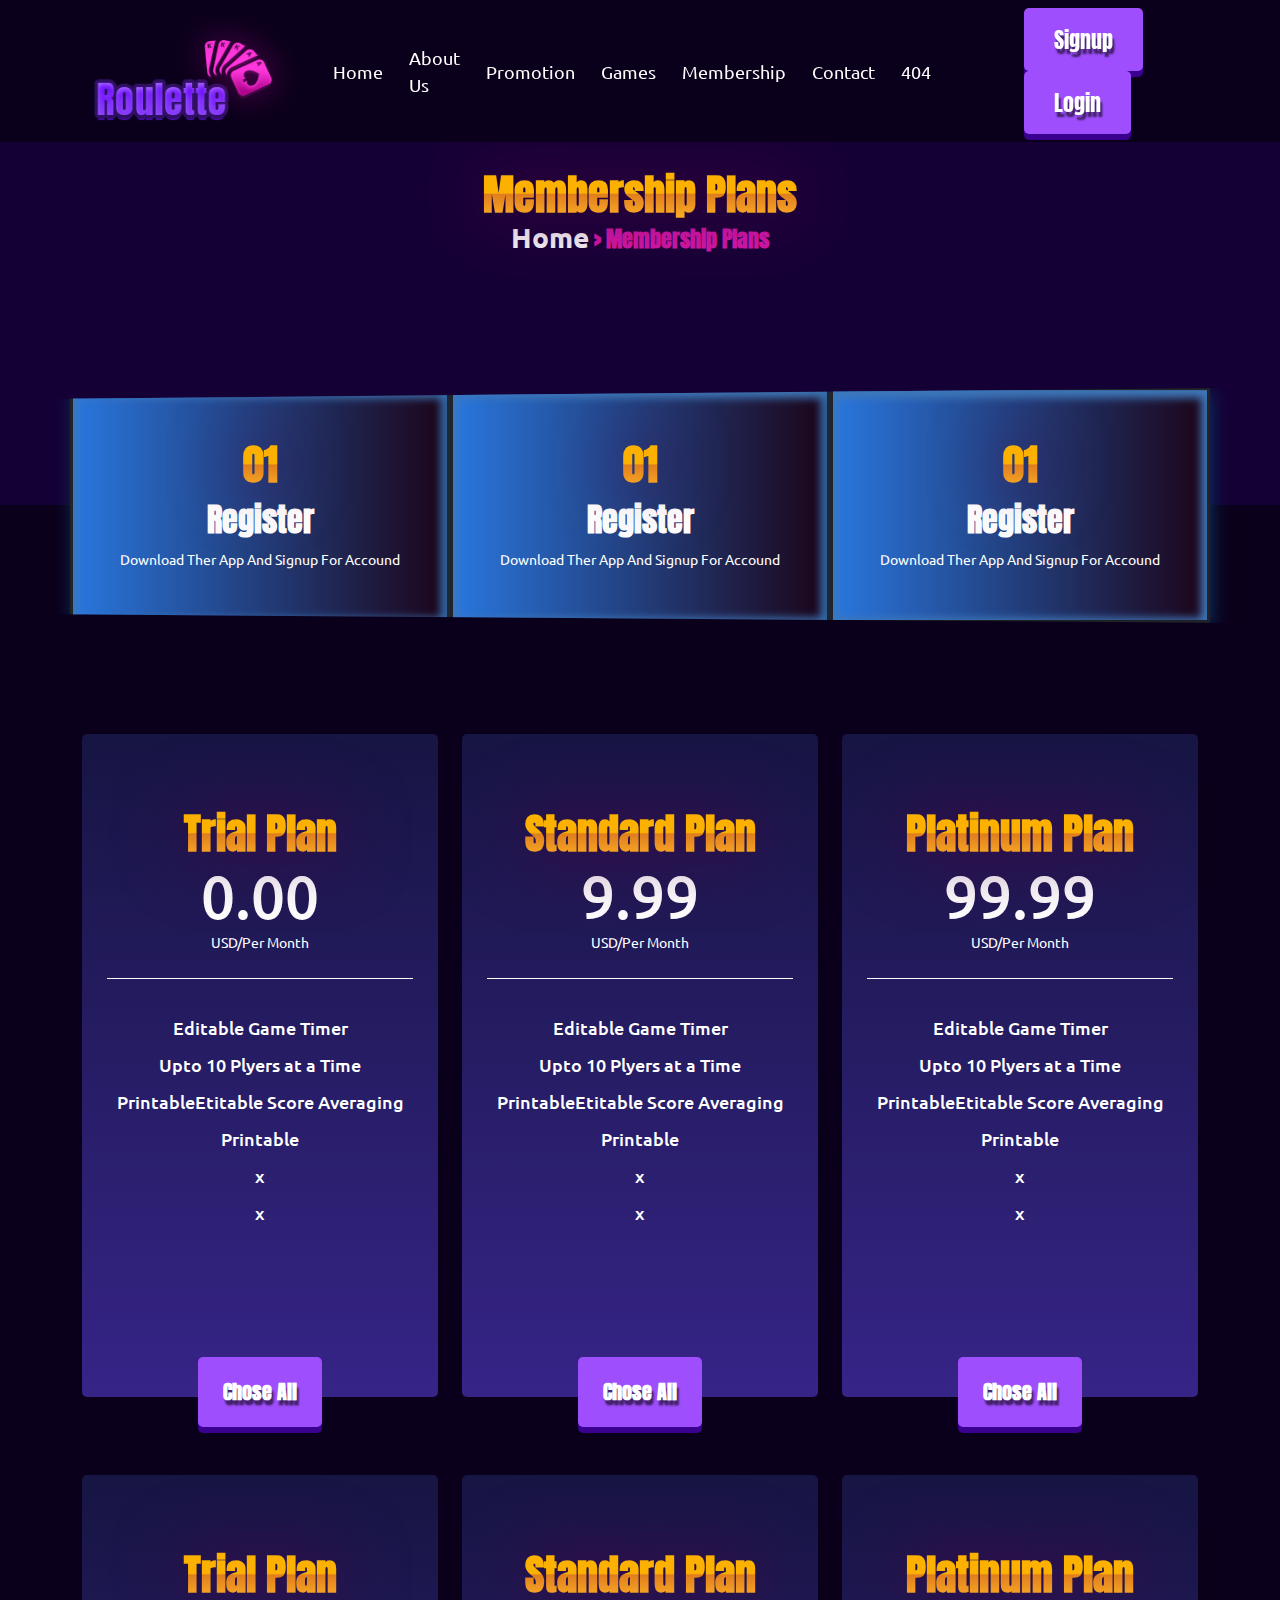
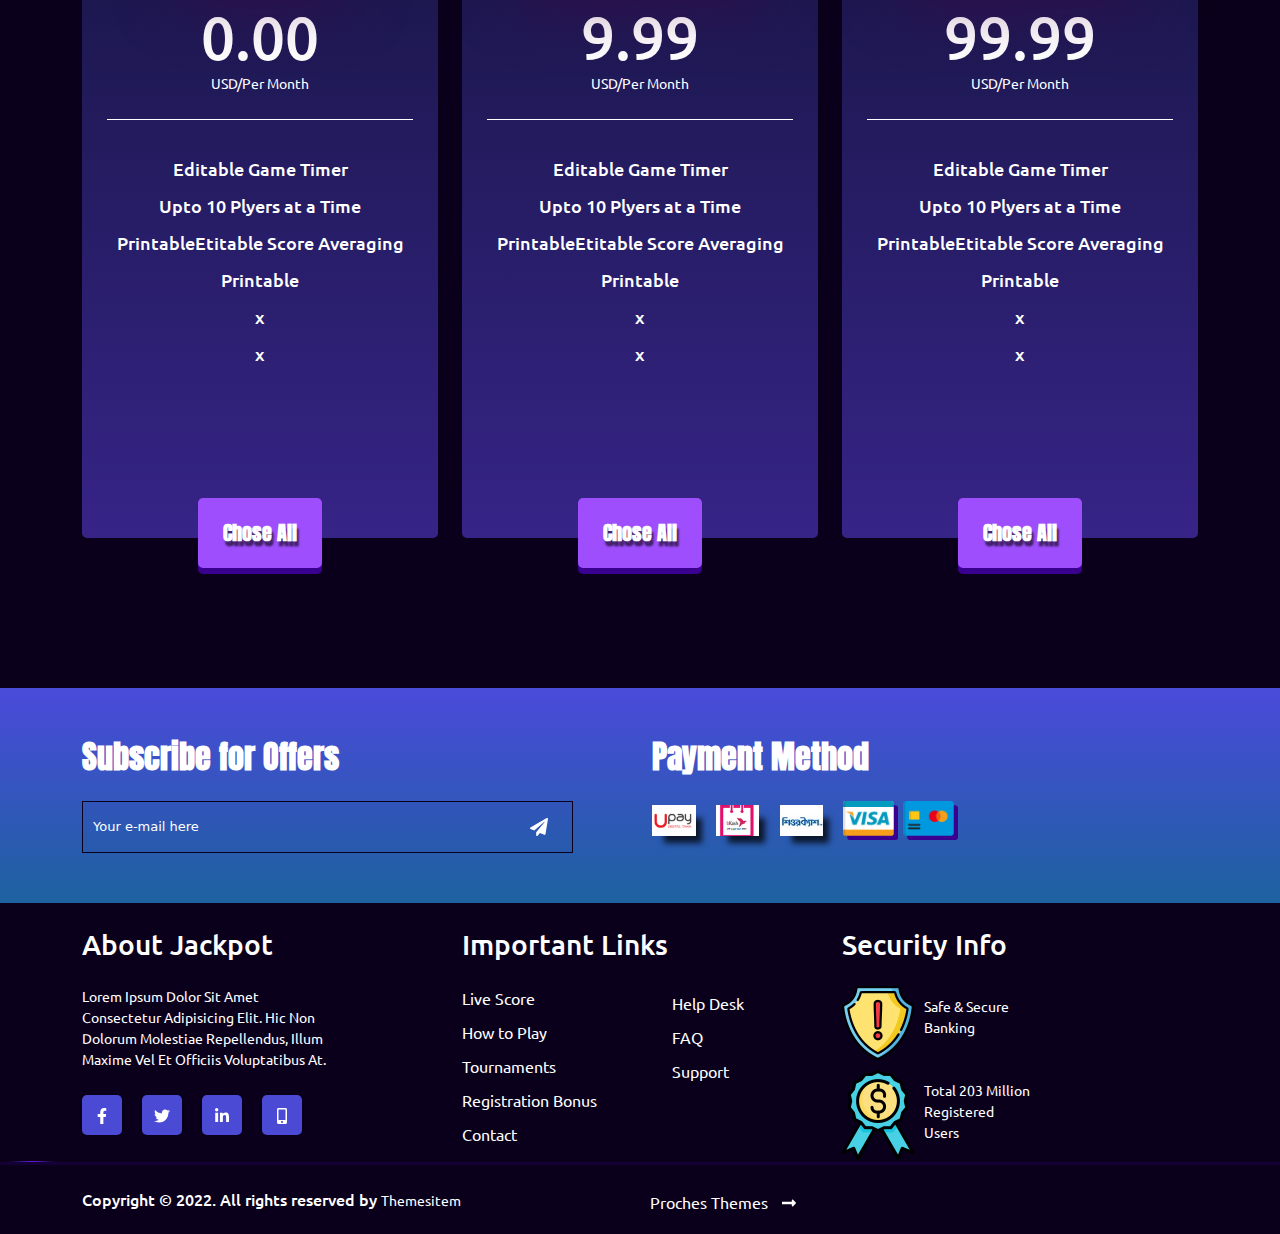
<file: member.html>
<!DOCTYPE html>
<html lang="en">
<head>
    <meta charset="UTF-8">
    <meta http-equiv="X-UA-Compatible" content="IE=edge">
    <meta name="viewport" content="width=device-width, initial-scale=1.0">
    <title>Mebership Page</title>
    <link rel="stylesheet" href="css/bootstrap.min.css">
    <link rel="stylesheet" href="css/all.min.css">
    <link rel="stylesheet" href="css/slick.css">
    <link rel="stylesheet" href="css/style.css">
<link rel="preconnect" href="https://fonts.googleapis.com">
<link rel="preconnect" href="https://fonts.gstatic.com" crossorigin>
<link href="https://fonts.googleapis.com/css2?family=Anton&family=Open+Sans:wght@300;400;500;600;700;800&family=Poppins:wght@100;200;300;400;500;600;700;800&family=Roboto:wght@100;300;400;500;700;900&family=Ubuntu:wght@300;400;500;700&display=swap" rel="stylesheet">

<link rel="preconnect" href="https://fonts.gstatic.com" crossorigin>
<link href="https://fonts.googleapis.com/css2?family=Anton&family=Open+Sans:wght@300;400;500;600;700;800&family=Poppins:wght@100;200;300;400;500;600;700;800&family=Roboto:wght@100;300;400;500;700;900&display=swap" rel="stylesheet"> 
</head>
<body>
<!-- ================navber part start=============== -->
    <section id="nav-part">
        <div class="row">
            <nav class="navbar navbar-expand-lg">
                <div class="container">
                  <a class="navbar-brand" href="index.html">
                      <div class="images"><img src="images/logo.png" alt="images/logo.png"></div>
                  </a>
                  <button class="navbar-toggler" type="button" data-bs-toggle="collapse" data-bs-target="#navbarSupportedContent" aria-controls="navbarSupportedContent" aria-expanded="false" aria-label="Toggle navigation">
                    <span class="navbar-toggler-icon"></span>
                  </button>
                  <div class="collapse navbar-collapse" id="navbarSupportedContent">
                    
                    <div class="navhome__padding">
                        <ul class="navbar-nav ms-auto mb-2 mb-lg-0">
                            <li class="nav-item">
                              <a class="nav-link active" aria-current="#hearo-part" href="home.html">Home</a>
                            </li>
                            <li class="nav-item">
                              <a class="nav-link active" aria-current="#unick_part" href="about.html">About Us</a>
                            </li>
                            <li class="nav-item">
                              <a class="nav-link active" aria-current="skills_part" href="promotion.html">Promotion</a>
                            </li>
                            <li class="nav-item">
                              <a class="nav-link active" aria-current="#them_part" href="games.html">Games</a>
                            </li>
                            <li class="nav-item">
                              <a class="nav-link active" aria-current="skills_part" href="member.html">Membership</a>
                            </li>
                            <li class="nav-item">
                              <a class="nav-link active" aria-current="#them_part" href="contact.html">Contact</a>
                            </li>
                            <li class="nav-item">
                              <a class="nav-link active" aria-current="#them_part" href="404page.html">404</a>
                            </li>
                          </ul>
                    </div>
                    <div class="home__btn__margin">
                        <button class="self__button">
                            <a href="signup.html">Signup</a>
                          </button>
                          <button class="self__button">
                              <a href="login.html">Login</a>
                          </button>
                    </div>
                  </div>
                </div>
              </nav>
        </div>
    </section>
     
<!-- ================navber part end=============== -->
<!-- ================hearo-part start=============== -->
<section id="homehearo_part">
    <div class="container">
      <div class="title">
        <h2>Membership Plans</h2>
          <a href="home.html" class="about__blockteg">
            <h5 class="about__titleflex">Home</h5> > Membership Plans
          </a>
      </div>
    </div>
</section>
<!-- ================hearo-part end=============== -->
<!-- ================Unick-part start=============== -->
<section id="homebanner_bottompart">
  <div class="homebanner__transform">
    <div class="container">
      <div class="row">
        <div class="col-lg-4 p-0">
          <div class="home__banneritem">
            <div class="text">
              <h2>01</h2>
              <h4 class="home__unlockheading4">Register</h4>
              <p>Download ther app and signup for accound</p>
            </div>
          </div>
        </div>
        <div class="col-lg-4 p-0">
          <div class="home__banneritem">
            <div class="text">
              <h2>01</h2>
              <h4 class="home__unlockheading4">Register</h4>
              <p>Download ther app and signup for accound</p>
            </div>
          </div>
        </div>
        <div class="col-lg-4 p-0">
          <div class="home__banneritem">
            <div class="text">
              <h2>01</h2>
              <h4 class="home__unlockheading4">Register</h4>
              <p>Download ther app and signup for accound</p>
            </div>
          </div>
        </div>
      </div>
    </div>
  </div>
</section>
<!-- ================Unick-part end=============== -->
<!-- ================homepricing_part -part start=============== -->
<section id="homepricing_aboutpart">
  <div class="container">
    <div class="row">
      <div class="col-lg-4 homepricing__padding">
        <div class="homepeaturd__btn">
          <h4>Featured</h4>
        </div>
        <div class="homepricing__item">
          <div class="homepricing__text">
            <h2>Trial Plan</h2>
            <h3>0.00</h3>
            <p>USD/Per Month</p>
          </div>
          <ul class="homepricing__position">
            <li><a href="#"></a>Editable Game Timer</li>
            <li><a href="#"></a>Upto 10 Plyers at a Time</li>
            <li><a href="#"></a>PrintableEtitable Score Averaging</li>
            <li><a href="#"></a>Printable</li>
            <li><a href="#"></a>x</li>
            <li><a href="#"></a>x</li>
          </ul>
          <button class="self__button --homepricing__position">
            <a href="#">Chose all</a>
          </button>
        </div>
      </div>
      <div class="col-lg-4 homepricing__padding">
        <div class="homepeaturd__btn">
          <h4>Featured</h4>
        </div>
        <div class="homepricing__item">
          <div class="homepricing__text">
            <h2>Standard Plan</h2>
            <h3>9.99</h3>
            <p>USD/Per Month</p>
          </div>
          <ul class="homepricing__position">
            <li><a href="#"></a>Editable Game Timer</li>
            <li><a href="#"></a>Upto 10 Plyers at a Time</li>
            <li><a href="#"></a>PrintableEtitable Score Averaging</li>
            <li><a href="#"></a>Printable</li>
            <li><a href="#"></a>x</li>
            <li><a href="#"></a>x</li>
          </ul>
          <button class="self__button --homepricing__position">
            <a href="#">Chose all</a>
          </button>
        </div>
      </div>
      <div class="col-lg-4 homepricing__padding">
        <div class="homepeaturd__btn">
          <h4>Featured</h4>
        </div>
        <div class="homepricing__item">
          <div class="homepricing__text">
            <h2>Platinum Plan</h2>
            <h3>99.99</h3>
            <p>USD/Per Month</p>
          </div>
          <ul class="homepricing__position">
            <li><a href="#"></a>Editable Game Timer</li>
            <li><a href="#"></a>Upto 10 Plyers at a Time</li>
            <li><a href="#"></a>PrintableEtitable Score Averaging</li>
            <li><a href="#"></a>Printable</li>
            <li><a href="#"></a>x</li>
            <li><a href="#"></a>x</li>
          </ul>
          <button class="self__button --homepricing__position">
            <a href="#">Chose all</a>
          </button> 
        </div>
      </div>
    </div>
    <div class="row">
      <div class="col-lg-4 homepricing__padding">
        <div class="homepeaturd__btn">
          <h4>Featured</h4>
        </div>
        <div class="homepricing__item">
          <div class="homepricing__text">
            <h2>Trial Plan</h2>
            <h3>0.00</h3>
            <p>USD/Per Month</p>
          </div>
          <ul class="homepricing__position">
            <li><a href="#"></a>Editable Game Timer</li>
            <li><a href="#"></a>Upto 10 Plyers at a Time</li>
            <li><a href="#"></a>PrintableEtitable Score Averaging</li>
            <li><a href="#"></a>Printable</li>
            <li><a href="#"></a>x</li>
            <li><a href="#"></a>x</li>
          </ul>
          <button class="self__button --homepricing__position">
            <a href="#">Chose all</a>
          </button>
        </div>
      </div>
      <div class="col-lg-4 homepricing__padding">
        <div class="homepeaturd__btn">
          <h4>Featured</h4>
        </div>
        <div class="homepricing__item">
          <div class="homepricing__text">
            <h2>Standard Plan</h2>
            <h3>9.99</h3>
            <p>USD/Per Month</p>
          </div>
          <ul class="homepricing__position">
            <li><a href="#"></a>Editable Game Timer</li>
            <li><a href="#"></a>Upto 10 Plyers at a Time</li>
            <li><a href="#"></a>PrintableEtitable Score Averaging</li>
            <li><a href="#"></a>Printable</li>
            <li><a href="#"></a>x</li>
            <li><a href="#"></a>x</li>
          </ul>
          <button class="self__button --homepricing__position">
            <a href="#">Chose all</a>
          </button>
        </div>
      </div>
      <div class="col-lg-4 homepricing__padding">
        <div class="homepeaturd__btn">
          <h4>Featured</h4>
        </div>
        <div class="homepricing__item">
          <div class="homepricing__text">
            <h2>Platinum Plan</h2>
            <h3>99.99</h3>
            <p>USD/Per Month</p>
          </div>
          <ul class="homepricing__position">
            <li><a href="#"></a>Editable Game Timer</li>
            <li><a href="#"></a>Upto 10 Plyers at a Time</li>
            <li><a href="#"></a>PrintableEtitable Score Averaging</li>
            <li><a href="#"></a>Printable</li>
            <li><a href="#"></a>x</li>
            <li><a href="#"></a>x</li>
          </ul>
          <button class="self__button --homepricing__position">
            <a href="#">Chose all</a>
          </button> 
        </div>
      </div>
    </div>
  </div>
</section>
<!-- ================homepricing_part -part end=============== -->
<!-- ================subsrib_part start=============== -->
<section id="subscrib_part">
  <div class="container">
    <div class="row">
      <div class="col-lg-6">
        <div class="subscrib__leftitem">
          <h3>Subscribe for Offers</h3>
          <input type="email" placeholder="Your e-mail here" class="subscrib__input">
          <a href="#" class="subs__icon"><i class="fas fa-paper-plane"></i></a>
        </div>
      </div>
      <div class="col-lg-6">
        <div class="subscrib__rightitem">
          <h3>Payment Method</h3>
          <a href="#" class="ntchild"><div class="images"><img src="images/subs_nagod.png" alt="subs_nagod.png"></div></a>
          <a href="#" class="ntchild"><div class="images"><img src="images/subs_bikash.png" alt="susb_bikash.png"></div></a>
          <a href="#" class="ntchild"><div class="images"><img src="images/subs_shiurkesh.png" alt="subs_american.png"></div></a>
          <a href="#"><div class="images"><img src="images/subs_visa.png" alt="subs_visa.png"></div></a>
          <a href="#"><div class="images"><img src="images/subs_cradit.png" alt="subs_cradit.png"></div></a>
        </div>
      </div>
    </div>
  </div>
</section>
<!-- ================subsrib_part part end=============== -->
<!-- ================contact_part start=============== -->
<section id="contact_part">
  <div class="container">
    <div class="row">
      <div class="col-lg-4">
        <div class="about__item">
          <h3>About Jackpot</h3>
          <p class="contact__headingp">Lorem ipsum dolor sit amet consectetur adipisicing elit. Hic non dolorum molestiae repellendus, illum maxime vel et officiis voluptatibus at.</p>
          <div class="contact__icon">
            <a href="#"><i class="fab fa-facebook-f"></i></a>
            <a href="#"><i class="fab fa-twitter"></i></a>
            <a href="#"><i class="fab fa-linkedin-in"></i></a>
            <a href="#"><i class="fas fa-mobile-alt"></i></a>
          </div>
        </div>
      </div>
      <div class="col-lg-4">
        <div class="contact__linksitem">
          <h3>Important Links</h3>
          <ul class="contact__list">
              <li><a href="#"></a>Live Score</a></li>
              <li><a href="#"></a>How to Play</a></li>
              <li><a href="#"></a>Tournaments</a></li>
              <li><a href="#"></a>Registration Bonus</a></li>
              <li><a href="#"></a>Contact</a></li>
          </ul>
          <ul class="contact__rightlist">
            <li><a href="#"></a>Help Desk</a></li>
            <li><a href="#"></a>FAQ</a></li>
            <li><a href="#"></a>Support</a></li>  
          </ul>
        </div>
      </div>
      <div class="col-lg-4">
        <div class="contact__securityitem">
          <h3>Security Info</h3>
          <div class="contact__banking">
            <img src="images/homefoot_icon1.png" alt="homefoot_icon1.png">
            <p>Safe & Secure Banking</p>
          </div>
          <div class="contact__registed">
            <img src="images/homefoot_icon2.png" alt="homefoot_icon2.png">
            <p>Total 203 Million Registered Users</p>
          </div>
        </div>
      </div>
    </div>
  </div>
  <img src="images/keyanimation_shape.png" alt="keyanimation_shape.png" class="contact__keyanibtm">
</section>
<!-- ================contact_part end=============== -->
<!-- ================footer__part start=============== -->
<div class="footer__part">
  <div class="container">
    <div class="footer__left">
      <h4 class="footer__heading3">Copyright © 2022. All rights reserved by <p>Themesitem</p></h4>
    </div>
    <div class="footer__right">
      <a href="#">Proches Themes <i class="fas fa-long-arrow-alt-right footer__icon"></i></a>
    </div>
  </div>
  <div class="self__button">
    <button class="footer__backtotop"><i class="fas fa-long-arrow-alt-up"></i></button>
  </div>
</div>
<!-- ================footer__part end=============== -->
  
          <script src="js/jquery-1.12.4.min.js"></script>
          <script src="js/bootstrap.bundle.min.js"></script>
          <script src="js/slick.min.js"></script>
          <script src="js/all.min.js"></script>
          <script src="js/script.js"></script>
  
  </body>
  </html>
</file>
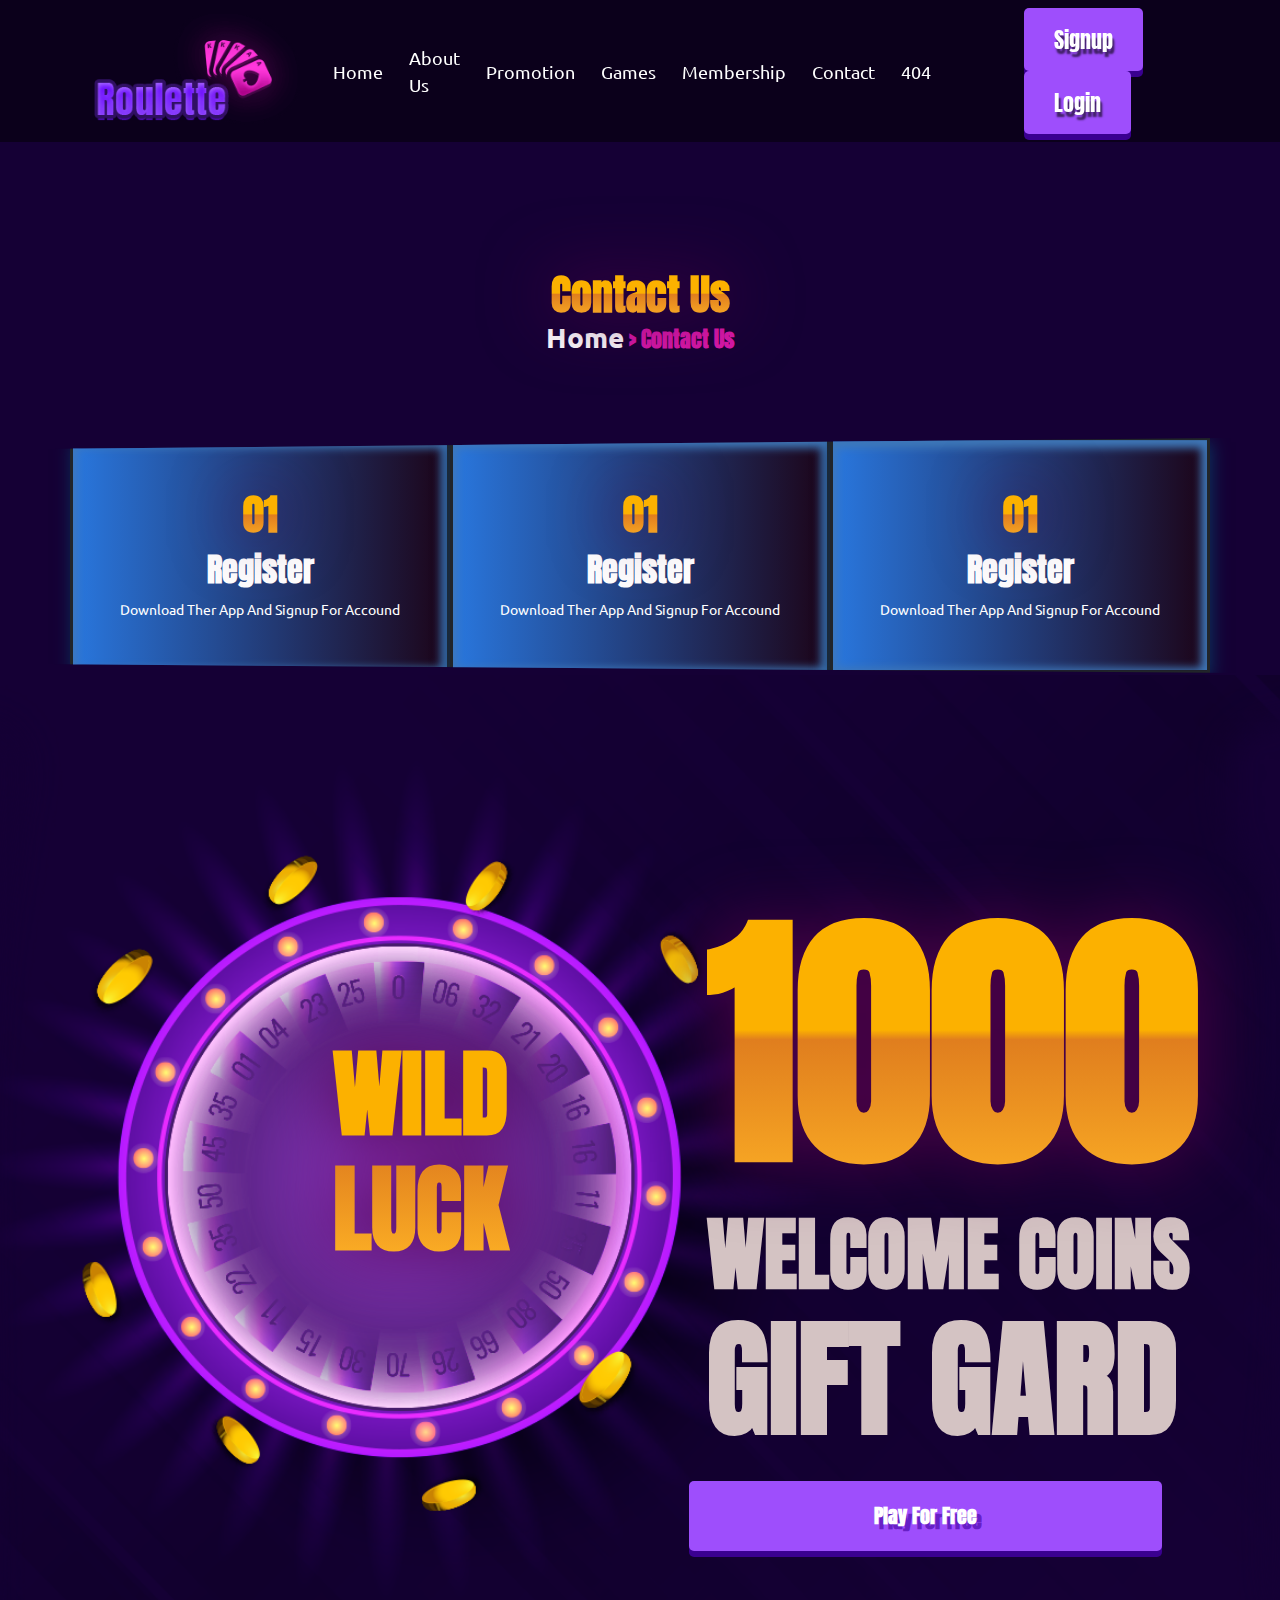
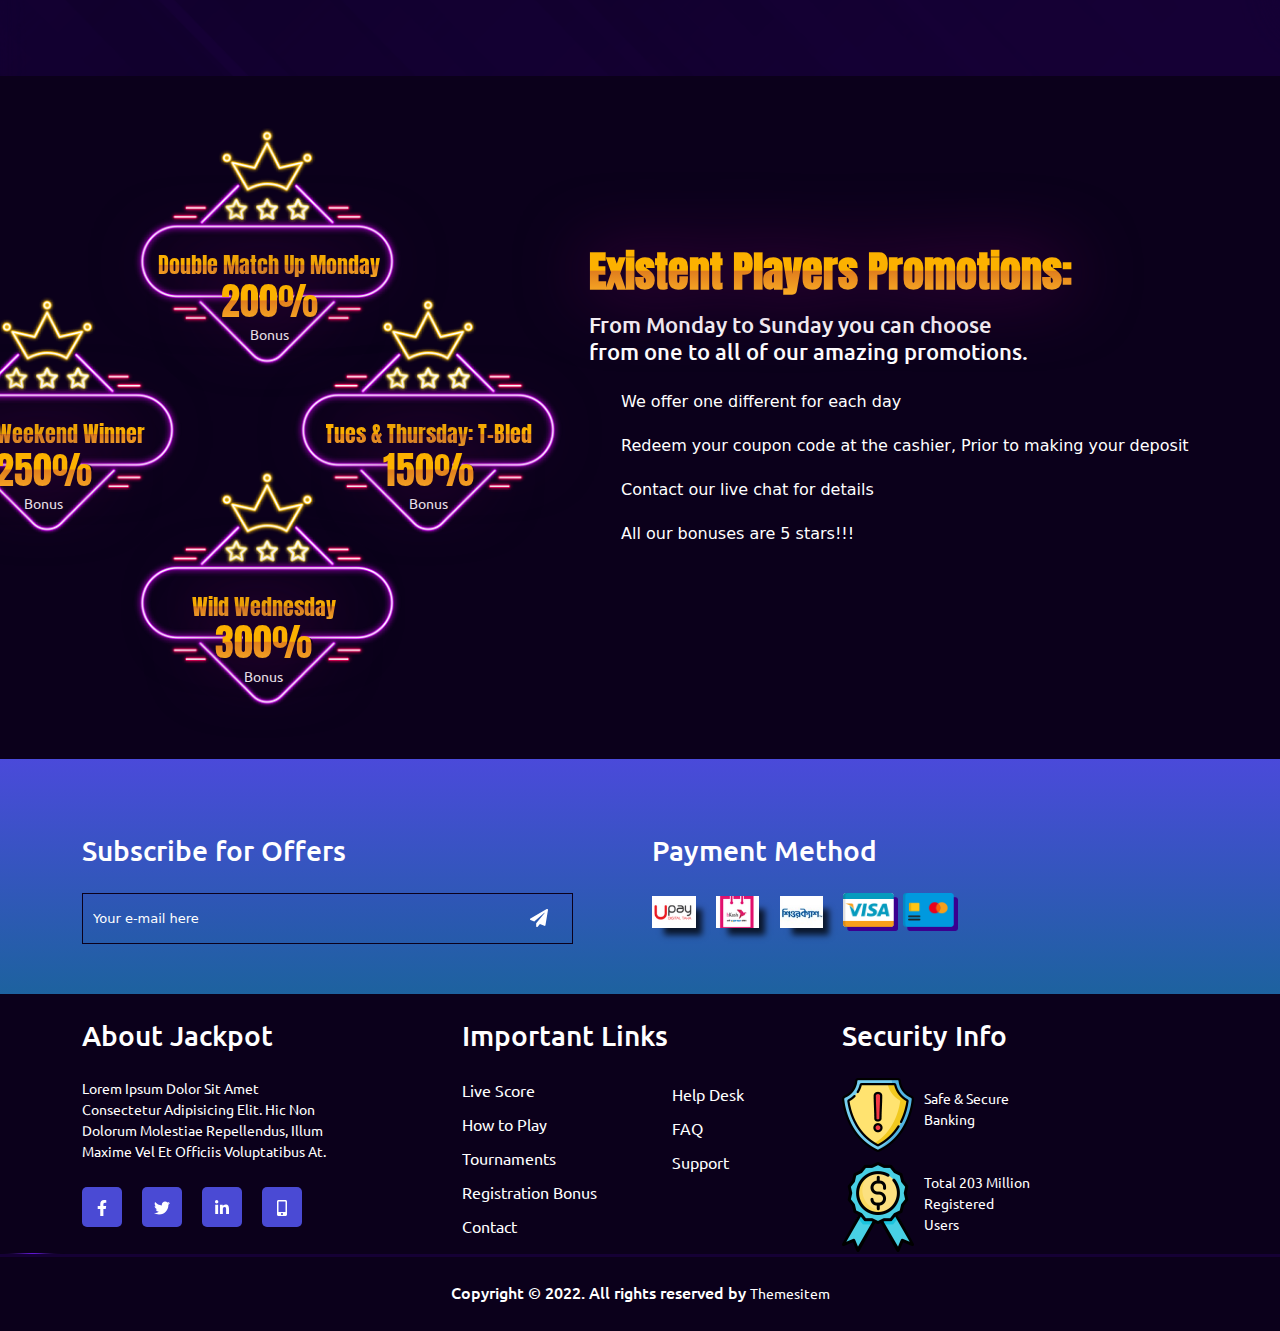
<file: promotion.html>
<!DOCTYPE html>
<html lang="en">
<head>
    <meta charset="UTF-8">
    <meta http-equiv="X-UA-Compatible" content="IE=edge">
    <meta name="viewport" content="width=device-width, initial-scale=1.0">
    <title>Promotion page</title>
    <link rel="stylesheet" href="css/bootstrap.min.css">
    <link rel="stylesheet" href="css/all.min.css">
    <link rel="stylesheet" href="css/slick.css">
    <link rel="stylesheet" href="css/style.css">
<link rel="preconnect" href="https://fonts.googleapis.com">
<link rel="preconnect" href="https://fonts.gstatic.com" crossorigin>
<link href="https://fonts.googleapis.com/css2?family=Anton&family=Open+Sans:wght@300;400;500;600;700;800&family=Poppins:wght@100;200;300;400;500;600;700;800&family=Roboto:wght@100;300;400;500;700;900&family=Ubuntu:wght@300;400;500;700&display=swap" rel="stylesheet">

<link rel="preconnect" href="https://fonts.gstatic.com" crossorigin>
<link href="https://fonts.googleapis.com/css2?family=Anton&family=Open+Sans:wght@300;400;500;600;700;800&family=Poppins:wght@100;200;300;400;500;600;700;800&family=Roboto:wght@100;300;400;500;700;900&display=swap" rel="stylesheet"> 
</head>
<body>
<!-- ================navber part start=============== -->
    <section id="nav-part">
        <div class="row">
            <nav class="navbar navbar-expand-lg">
                <div class="container">
                  <a class="navbar-brand" href="index.html">
                      <div class="images"><img src="images/logo.png" alt="images/logo.png"></div>
                  </a>
                  <button class="navbar-toggler" type="button" data-bs-toggle="collapse" data-bs-target="#navbarSupportedContent" aria-controls="navbarSupportedContent" aria-expanded="false" aria-label="Toggle navigation">
                    <span class="navbar-toggler-icon"></span>
                  </button>
                  <div class="collapse navbar-collapse" id="navbarSupportedContent">
                    
                    <div class="navhome__padding">
                        <ul class="navbar-nav ms-auto mb-2 mb-lg-0">
                            <li class="nav-item">
                              <a class="nav-link active" aria-current="#hearo-part" href="home.html">Home</a>
                            </li>
                            <li class="nav-item">
                              <a class="nav-link active" aria-current="#unick_part" href="about.html">About Us</a>
                            </li>
                            <li class="nav-item">
                              <a class="nav-link active" aria-current="skills_part" href="promotion.html">Promotion</a>
                            </li>
                            <li class="nav-item">
                              <a class="nav-link active" aria-current="#them_part" href="games.html">Games</a>
                            </li>
                            <li class="nav-item">
                              <a class="nav-link active" aria-current="skills_part" href="member.html">Membership</a>
                            </li>
                            <li class="nav-item">
                              <a class="nav-link active" aria-current="#them_part" href="contact.html">Contact</a>
                            </li>
                            <li class="nav-item">
                              <a class="nav-link active" aria-current="#them_part" href="404page.html">404</a>
                            </li>
                          </ul>
                    </div>
                    <div class="home__btn__margin">
                        <button class="self__button">
                            <a href="signup.html">Signup</a>
                          </button>
                          <button class="self__button">
                              <a href="login.html">Login</a>
                          </button>
                    </div>
                  </div>
                </div>
              </nav>
        </div>
    </section>
     
<!-- ================navber part end=============== -->
<!-- ================hearo-part start=============== -->
<section id="homehearo_aboutpart">
  <div class="container">
    <div class="title">
      <h2>Contact Us</h2>
        <a href="home.html" class="about__blockteg">
          <h5 class="about__titleflex">Home</h5> > Contact Us
        </a>
    </div>
  </div>
</section>
<!-- ================hearo-part end=============== -->
<!-- ================Unick-part start=============== -->
<section id="prombanner_bottompart">
<div class="homebanner__transform">
  <div class="container">
    <div class="row">
      <div class="col-lg-4 p-0">
        <div class="home__banneritem">
          <div class="text">
            <h2>01</h2>
            <h4 class="home__unlockheading4">Register</h4>
            <p>Download ther app and signup for accound</p>
          </div>
        </div>
      </div>
      <div class="col-lg-4 p-0">
        <div class="home__banneritem">
          <div class="text">
            <h2>01</h2>
            <h4 class="home__unlockheading4">Register</h4>
            <p>Download ther app and signup for accound</p>
          </div>
        </div>
      </div>
      <div class="col-lg-4 p-0">
        <div class="home__banneritem">
          <div class="text">
            <h2>01</h2>
            <h4 class="home__unlockheading4">Register</h4>
            <p>Download ther app and signup for accound</p>
          </div>
        </div>
      </div>
    </div>
  </div>
</div>
</section>
<!-- ================Unick-part end=============== -->
<!-- ================promotion_part start=============== -->
<section id="promotion_part">
  <div class="container">
    <div class="row padding__hearo__home">
      <div class="col-lg-6">
        <div class="hearo__promright">
          <div class="title">
            <h2>WILD LUCK</h2>
          </div>
        </div>
      </div>
      <div class="col-lg-6">
          <div class="hearo__left">
              <div class="hearo__text --home__paddingtext">
                <h1 class="hearo__heading1 --home__heading1">1000</h1>
                <h3 class="promotion__headingsize3">WELCOME COINS</h3>
                <h3 class="promotion__headingsiz2nd3">GIFT GARD</h3>
              </div>
              <button class="self__button --hearo__homebtn --probtn__width">
                  <a href="#">Play for Free</a>
              </button>
            </div>
      </div>
    </div>
  </div>
</section>
<!-- ================promotion_part end=============== -->
<!-- ================players_prom start start=============== -->
<section id="playepro_part">
  <div class="container">
    <div class="row">
      <div class="col-lg-5">
        <div class="proplay__leftitem">
         <div class="proplay__itemtop">
            <div class="images">
            <img src="images/promo_shape1.png" alt="promo_shape1.png">
            <div class="pro__overlay --prooverlay__position">
              <h2 class="pro__heading2">Double Match Up Monday</h2>
              <h2 class="pro__heading2dn2">200%</h2>
              <p>bonus</p>
            </div>
          </div>
         </div>
        
         <div class="proplay__itemright">
            <div class="images">
            <img src="images/promo_shape1.png" alt="promo_shape1.png">
            <div class="pro__overlay">
              <h2 class="pro__heading2">Tues & Thursday: T-Bled</h2>
              <h2 class="pro__heading2dn2">150%</h2>
              <p>bonus</p>
            </div>
          </div>
         </div>
         <div class="proplay__itembtm">
            <div class="images">
            <img src="images/promo_shape1.png" alt="promo_shape1.png">
            <div class="pro__overlay">
              <h2 class="pro__heading2">Wild Wednesday</h2>
              <h2 class="pro__heading2dn2">300%</h2>
              <p>bonus</p>
            </div>
          </div>
         </div>
         <div class="proplay__itemleft">
          <div class="images">
          <img src="images/promo_shape1.png" alt="promo_shape1.png">
          <div class="pro__overlay">
            <h2 class="pro__heading2">Triple Weekend Winner</h2>
            <h2 class="pro__heading2dn2">250%</h2>
            <p>bonus</p>
          </div>
        </div>
       </div>
        </div>
      </div>
      <div class="col-lg-7">
       <div class="proright__item">
        <h2>Existent Players Promotions:</h2>
        <h5 class="prom__heading4">From Monday to Sunday you can choose from one to all of our amazing promotions. </h5>
        <ul class="prom__list">
          <li>We offer one different for each day</li>
           <li>Redeem your coupon code at the cashier, Prior to making your deposit</li>
           <li>Contact our live chat for details</li>
           <li>All our bonuses are 5 stars!!!</li>
        </ul>
       </div>
      </div>
    </div>
  </div>
</section>
<!-- ================players_prom part end=============== -->
<!-- ================subsrib_part start=============== -->
<section id="subscrib_aboutpart">
<div class="container">
  <div class="row">
    <div class="col-lg-6">
      <div class="subscrib__leftitem">
        <h3>Subscribe for Offers</h3>
        <input type="email" placeholder="Your e-mail here" class="subscrib__input">
        <a href="#" class="subs__icon"><i class="fas fa-paper-plane"></i></a>
      </div>
    </div>
    <div class="col-lg-6">
      <div class="subscrib__rightitem">
        <h3>Payment Method</h3>
        <a href="#" class="ntchild"><div class="images"><img src="images/subs_nagod.png" alt="subs_nagod.png"></div></a>
        <a href="#" class="ntchild"><div class="images"><img src="images/subs_bikash.png" alt="susb_bikash.png"></div></a>
        <a href="#" class="ntchild"><div class="images"><img src="images/subs_shiurkesh.png" alt="subs_american.png"></div></a>
        <a href="#"><div class="images"><img src="images/subs_visa.png" alt="subs_visa.png"></div></a>
        <a href="#"><div class="images"><img src="images/subs_cradit.png" alt="subs_cradit.png"></div></a>
      </div>
    </div>
  </div>
</div>
</section>
<!-- ================subsrib_part part end=============== -->
<!-- ================contact_part start=============== -->
<section id="contact_part">
<div class="container">
  <div class="row">
    <div class="col-lg-4">
      <div class="about__item">
        <h3>About Jackpot</h3>
        <p class="contact__headingp">Lorem ipsum dolor sit amet consectetur adipisicing elit. Hic non dolorum molestiae repellendus, illum maxime vel et officiis voluptatibus at.</p>
        <div class="contact__icon">
          <a href="#"><i class="fab fa-facebook-f"></i></a>
          <a href="#"><i class="fab fa-twitter"></i></a>
          <a href="#"><i class="fab fa-linkedin-in"></i></a>
          <a href="#"><i class="fas fa-mobile-alt"></i></a>
        </div>
      </div>
    </div>
    <div class="col-lg-4">
      <div class="contact__linksitem">
        <h3>Important Links</h3>
        <ul class="contact__list">
            <li><a href="#"></a>Live Score</a></li>
            <li><a href="#"></a>How to Play</a></li>
            <li><a href="#"></a>Tournaments</a></li>
            <li><a href="#"></a>Registration Bonus</a></li>
            <li><a href="#"></a>Contact</a></li>
        </ul>
        <ul class="contact__rightlist">
          <li><a href="#"></a>Help Desk</a></li>
          <li><a href="#"></a>FAQ</a></li>
          <li><a href="#"></a>Support</a></li>  
        </ul>
      </div>
    </div>
    <div class="col-lg-4">
      <div class="contact__securityitem">
        <h3>Security Info</h3>
        <div class="contact__banking">
          <img src="images/homefoot_icon1.png" alt="homefoot_icon1.png">
          <p>Safe & Secure Banking</p>
        </div>
        <div class="contact__registed">
          <img src="images/homefoot_icon2.png" alt="homefoot_icon2.png">
          <p>Total 203 Million Registered Users</p>
        </div>
      </div>
    </div>
  </div>
</div>
<img src="images/keyanimation_shape.png" alt="keyanimation_shape.png" class="contact__keyanibtm">
</section>
<!-- ================contact_part end=============== -->
<!-- ================footer__part start=============== -->
<div class="footer__part">
<div class="container">
  <div class="footer__left aboutfooter__center">
    <h4 class="footer__heading3">Copyright © 2022. All rights reserved by <p>Themesitem</p></h4>
  </div>
</div>
<div class="self__button">
  <button class="footer__backtotop"><i class="fas fa-long-arrow-alt-up"></i></button>
</div>
</div>

<!-- ================footer__part end=============== -->

        <script src="js/jquery-1.12.4.min.js"></script>
        <script src="js/bootstrap.bundle.min.js"></script>
        <script src="js/waypoints.min.js"></script>
        <script src="js/jquery.counterup.min.js"></script>
        <script src="js/slick.min.js"></script>
        <script src="js/all.min.js"></script>
        <script src="js/script.js"></script>

</body>
</html>
</file>
<file: css/style.css>
*{
    margin: 0;
    padding: 0;
}
ol, ul{
    list-style: none;
}
a{
    text-decoration: none;
    display: inline-block !important;
    font-weight: 400;
    text-transform: capitalize;
    font-family: 'Ubuntu', sans-serif;
}
h1,h2,h3,h4,h5,h6,p{
    margin: 0;
    padding: 0;
    font-weight: 500;
    font-family: 'Ubuntu', sans-serif;
    color: #fff;
}
.home__unlockheading4 {
	margin: 10px 0;
	font-size: 32px;
	font-weight: 900;
	font-family: 'Anton', sans-serif;
}
p{
    font-size: 14px;
    font-family: 'Ubuntu', sans-serif;
    color: #fff;
    font-weight: 400;
    text-transform: capitalize;
}
.title {
	text-align: center;
	margin: 0px auto;
	padding-bottom: 50px;
}
h2{
    font-size: 42px;
    font-weight: 800;
    font-family: 'Anton', sans-serif;
    background: -webkit-linear-gradient(bottom, #fdb125 0%, #e07e1e 51%, #fcb100 54%);
	background-clip: border-box;
	-webkit-background-clip: text;
	-webkit-text-fill-color: transparent;
	text-transform: capitalize;
	filter: drop-shadow(0 0 35px #4d0148);
}
html,body{
    overflow-x: hidden;
}
.images img{
    width: 100%;
}
/* ======================navber css start=============== */
#nav-part {
	background: #0b001b;
	position: fixed;
	width: 100%;
	z-index: 999;
}
#nav-part nav ul li{
    margin: auto 25px;
    font-size: 16px;
    color: #fff;
}
#nav-part nav ul li a{
    color: #fff !important;
    transition: .4s;
}
#nav-part nav ul li a:hover{
    color: #ff39dc !important;
}
nav ul li .active{
	color: #ff39dc;
}
.self__button{
    border: 0;
    background: #9e4efc;
    transition: .4s;
    border-radius: 5px;
	position: relative;
	box-shadow: 0px 7px 0px 0px #150035;
-webkit-box-shadow: 0px 7px 0px 0px #150035;
-moz-box-shadow: 0px 7px 0px 0px #150035;
}
.self__button:hover{
    background: #ff39dc;
}
.self__button a {
	text-align: center;
	font-size: 20px;
	padding: 20px 25px;
	color: #fff;
	text-shadow: 2px 5px 2px rgba(0,0,0,0.6);
	font-family: 'Anton', sans-serif;
	font-weight: 600;
}
.self__button:hover a{
    color: #fff;
}
/* ======================navber css end=============== */
/* ======================navhome__padding css start=============== */
.--about__navcolor{
    background: #150035;
}
nav .navhome__padding ul li {
	margin: auto 5px !important;
	font-size: 18px !important;
}
.home__btn__margin {
	margin-left: 70px;
}
.home__btn__margin .self__button{
    margin: 0 10px;
    box-shadow: 0px 6px 0px 0px rgba(58, 0, 144, 1);
text-shadow: 5px 5px 0px rgba(88, 19, 184, .8);
}
.home__btn__margin .self__button a {
	padding: 15px 30px;
	font-size: 22px;
	font-weight: 500;
}

/* ======================navhome__padding css end=============== */
/* ======================hearo css start=============== */
#hearo-part {
	padding-top: 50px;
	padding-bottom: 100px;
	background: #150035;
	margin-top: 120px;
}
.hearo__heading1 {
	background: -webkit-linear-gradient(bottom, #fdb125 0%, #e07e1e 51%, #fcb100 54%);
	background-clip: border-box;
	-webkit-background-clip: text;
    filter: drop-shadow(0 0 35px #4d0148);
	-webkit-text-fill-color: transparent;
	font-size: 100px;
	font-weight: 700;
	font-family: 'Anton', sans-serif;
	text-transform: uppercase;
}
.hearo__heading3{
    font-size: 48px;
    font-weight: 300;
    font-family: 'Ubuntu', sans-serif;
    width: 80%;
    color: #fff;
}
/* ======================hearo css end=============== */
/* ======================home-hearo css start=============== */
#homehearo_part {
	padding-top: 50px;
	padding-bottom: 200px;
	background: #150035;
	margin-top: 120px;
}
.padding__hearo__home{
    padding-top: 50px;
}
.--home__paddingtext {
	padding: 10% 0 0 10%;
}
.--home__heading5{
    color: #fff;
}
.--home__heading1{
    font-size: 17rem;
}
.--home__headingp{
    text-align: center;
    font-size: 16px;
    width: 500px;
}
.--hearo__homebtn{
    margin: 25px auto;
    display: block;
    
}
.--hearo__homebtn a{
    box-shadow: 0px 6px 0px 0px rgba(58, 0, 144, 1);
    text-shadow: 5px 5px 0px rgba(88, 19, 184, .8);
}
#homehearo_404page {
	position: relative;
	background: #150035;
	text-align: center;
	padding-top: 200px;
}
#homehearo_about404page {
	background: #0b001b;
	text-align: center;
	padding-top: 200px;
    position: relative;
}
/* ======================home-hearo css end=============== */
/* ======================homebanner_bottompart css start=============== */
#homebanner_bottompart {
	background: #150035;
}
#prombanner_bottompart {
	background: #150035;
	padding-bottom: 120px;
}
.homebanner__transform {
	position: absolute;
	margin-top: 0%;
	margin-left: 0;
	transform: translateY(-50%);
	width: 100%;
    clip-path: polygon(0 5%, 100% 0%, 100% 100%, 0 96%);
}
.home__banneritem{
    padding: 50px 25px;
    background: linear-gradient(to left,#1c0418, #2977de);
    flex-wrap: wrap;
    justify-content: center;
    align-items: center;
    border: solid;
    text-align: center;
    -webkit-box-shadow: inset -1px 3px 8px 5px #3f78b9, 2px 5px 16px 0px #0B325E, 5px 5px 15px 5px rgba(158,78,252,0); 
box-shadow: inset -1px 3px 8px 5px #3f78b9, 2px 5px 16px 0px #0B325E, 5px 5px 15px 5px rgba(158,78,252,0);

}
.--contacthom__banner{
	margin-top: -130px;
}

/* ======================homebanner_bottompart css end=============== */
/* ======================unick css end=============== */
#unick_part{
    background: #150035;
}
.unick__item {
	position: relative;
	width: 450px;
	height: 520px;
	margin: 50px auto;
    -webkit-box-shadow: #FFF 0 -1px 4px, #ff0 0 -2px 10px, #ff8000 0 -10px 20px, red 0 -18px 40px, 5px 5px 0px 0px rgba(0,0,0,0); 
box-shadow: #FFF 0 -1px 4px, #ff0 0 -2px 10px, #ff8000 0 -10px 20px, red 0 -18px 40px, 5px 5px 0px 0px rgba(0,0,0,0);
}
.unick__overlay{
    position: absolute;
    top: 0;
    left: 0;
    width: 100%;
    height: 0%;
    transition: .6s;
    background: rgba(46, 62, 80, 0.66);
}
.unick__item:hover .unick__overlay{
    height: 100%;
}
.unick__overlay .icon{
    opacity: 0;
}
.unick__overlay:hover .icon{
    opacity: 1;
}
.unick__overlay .unick__icon{
    width: 70px;
    height: 70px;
    border-radius: 50%;
    background: #9e4efc;
    text-align: center;
    line-height: 70px;
    position: absolute;
    top: 50%;
    left: 50%;
    opacity: 0;
    transition: .4s;
    border: 5px solid #fff;
    transform: translate(-50%, -50%);
}
.unick__overlay:hover .unick__icon{
    opacity: 1;
}
.unick__overlay .icon{
    font-size: 20px;
    font-weight: 700;
    color: #fff;
    position: absolute;
    top: 50%;
    left: 50%;
    transform: translate(-50%, -50%);
    display: inline-block;
    transition: .4s;
}
.unick__overlay .unick__icon:hover{
    background: #ff39dc;
}
.unick__leftnumber {
	z-index: -1;
	position: absolute;
	top: 0;
	right: -100px;
}
.heading__top{
    font-size: 150px;
    color: #0b001b;
    font-family: 'Anton', sans-serif;
    font-weight: 700;
}
.heading__bottom {
	position: absolute;
	bottom: -150px;
	left: -50px;
	font-size: 42px;
	width: 250px;
	transform: rotate(90deg);
    font-weight: 700;
    font-family: 'Ubuntu', sans-serif;
    background: -webkit-linear-gradient(bottom, #fdb125 0%, #e07e1e 51%, #fcb100 54%);
	background-clip: border-box;
	-webkit-background-clip: text;
    filter: drop-shadow(0 0 35px #4d0148);
	-webkit-text-fill-color: transparent
}
#unnick_bgcolor {
	background: #0b001b;
	padding-top: 150px;
}
.--hero__aboutpadding {
	padding: 100px 25px;
}
.--about__width img {
	width: 80%;
}
/* ======================unick css end=============== */
/* ======================skills css start=============== */
#home_skills_part .images img {
	width: 90%;
}
.aboutskills__item{
    position: relative;
}
.aboutskills__slider ul {
	display: flex;
	justify-content: center;
	align-items: center;
    margin: 25px 0px;
    margin-bottom: 0px;
}
.aboutskills__slider ul li{
	margin: 25px 15px;
}
.aboutskills__slider ul button{
    border-radius: 50%;
    height: 15px;
    width: 15px;
    line-height: 15px;
    background: linear-gradient( rgb(75, 75, 219), rgb(94, 43, 187));
    text-align: center;
    font-size: 0;
}
.aboutskills__slider ul .slick-active button{
    background: linear-gradient(to bottom, #ff39dc 0%, #a60084 100%);
}
.aboutskills__slider button{
	border: 0;
}

#skills_part{
    background: #0b001b;
    padding: 50px 0;
}
.skills__item {
	display: flex;
    margin: 25px 0;
    border-radius: 5px;
}
.skills__icon {
	background: #3d067d;
	text-align: center;
    font-size: 72px;
    width: 30%;
    border-radius: 10px 0 0 10px;
}
.skills__icon a{
    color: #fff;
}
.skills__icon i{
    font-size: 100px;
}
.skills__detels {
	width: 70%;
	background: #150035;
	text-align: center;
	display: flex;
	align-items: center;
	justify-content: center;
    color: #fff;
    border-radius: 0 10px 10px 0;
}
/* ======================supprot css stert=============== */
/* ======================home_skills css start=============== */
#home_skills_part {
	background: #0b001b;
	padding-top: 200px;
}
.homeskills__item{
    position: relative;
}
.--homeskills__overlay {
	height: 100%;
	transition: .4s;
    opacity: 0;
    text-align: center;
	justify-content: center;
	display: flex;
	align-items: center;
}
.home__skillsposition{
    position: absolute;
}
.--homebtn__position {
	margin-top: 50%;
}    
.--homeskills__overlay:hover{
    opacity: 1;
}
.game__imgwidth .homeskills__item {
	margin-bottom: 25px;
}
#home_skills_part .game__imgwidth .images img {
	width: 100%;
}
/* ======================home_skills css end=============== */
/* ======================supprot css stert=============== */
#support_part{
    padding: 50px 0;
    background: #150035;
    position: relative;
}
.support__center {
	display: flex;
	justify-content: center;
	align-items: center;
    text-align: center;
}
.support__headingp {
	width: 282px;
	text-align: center;
    margin: 25px 0;
}
.support__after{
    width: 100%;
    height: 2px;
    background: #0b001b;
    position: absolute;
    bottom: 0;
    left: 0;
    content: " ";
}
/* ======================support css end=============== */
/* ======================home_unlock__headingp css start=============== */
#homeskills_aboutpart {
	padding: 100px 0;
    background: #150035;
}
#homeunlock_part {
	background: #150035;
	padding: 50px 0;
}
#homeunlock_part img{
    width: 70%;
}
.--unlock__headingp{
    margin: 25px 0;
}
.unlock__heading1{
    font-size: 52px;
    margin: 25px 0;
}
.--hearo__unlockbtn{
    margin-top: 25px;
}
.about__titleflex {
	display: inline-block;
	font-size: 28px;
	font-weight: 700;
}
.about__blockteg{
	font-size: 22px;
	color: #d818a8;
	font-weight: 600;
    font-family: 'Anton', sans-serif;
}
.about__vdobtn{
    width: 50px;
    height: 50px;
    line-height: 50px;
    text-align: center;
    display: inline-block;
    border-radius: 50%;
    background: #9352dd;
    color: #fff;
    margin: 0 25px;
    transition: .4s;
}
.about__vdobtn:hover{
    background: rgba(247, 57, 158, 0.959);
}
#unnick_bgcolor a{
    color: #fff;
}
.about__videobtn{
    display: inline-block;
    transition: .4s;
}
.aboutslide__mainitem .images img {
	width: 95%;
}
.aboutslide__mainitem .--homeskills__overlay {
	width: 95%;
}
#homehearo_aboutpart {
	padding: 150px 0;
	background: #150035;
	margin-top: 120px;
}
#promotion_part {
	padding: 100px 0;
	background: url(../images/promotion_banner.png) no-repeat center;
	background-size: cover;
	background-color: #150035;
    position: relative;
}
.hearo__promright {
	position: absolute;
	top: 50%;
	left: 25%;
	transform: translateY(-50%);
}
.proright__item {
	position: relative;
	top: 25%;
	right: -5%;
}
.prom__heading4 {
	font-size: 22px;
	width: 70%;
	margin: 15px 0;
}
.prom__list {
	color: #fff;
	margin: 25px 0;
}
.prom__list li {
	margin: 20px 0;
	font-size: 16px;
	font-weight: 500;
}
.hearo__promright h2 {
	font-size: 6rem;
	width: 200px;
}
.promotion__headingsize3 {
	font-size: 5rem;
    width: 522px;
    font-weight: 700;
    font-family: 'Anton', sans-serif;
    color: #d4c3c3;
}
.promotion__headingsiz2nd3{
    font-size: 8rem;
    width: 522px;
    font-weight: 700;
    font-family: 'Anton', sans-serif;
    color: #d4c3c3;
}
.--probtn__width{
	padding: 0px 160px;
    box-shadow: 0px 6px 0px 0px rgba(58, 0, 144, 1);
text-shadow: 5px 5px 0px rgba(88, 19, 184, .8);
}
/* ======================home_unlock__headingp css end=============== */
/* ======================them-slider css end=============== */
#them_part{
    padding: 50px 0;
    background: #0b001b;
}
.them__images {
	width: 100%;
	text-align: center;
	margin: auto;
	padding: 25px;
    transition: .4s;
    position: relative;
}
.them__overlay {
	width: 0%;
	height: 86%;
	background: rgba(46, 62, 80, 0.66);
	position: absolute;
	top: 25px;
	left: 25px;
	transition: .4s;
}
.them__slider__item:hover .them__overlay{
    opacity: 1;
    width: 92.5%;
}
.them__overlay a{
	position: absolute;
	top: 50%;
    left: 50%;
    transform: translate(-50%, -50%);
	height: 40px;
	width: 40px;
    line-height: 40px;
    background: #ff39dc;
	border-radius: 50%;
	color: #fff;
    transition: .4s;
    opacity: 0;
    font-size: 22px;
}
.them__overlay a:hover{
    background: #9e4efc;
}
.them__overlay:hover a{
    opacity: 1;
}
#them_part .slick-slide img {
	display: block;
	width: 100%;
	border: 2px solid #fff;
}
.prev{
    width: 50px;
	height: 50px;
    line-height: 50px;
	border-radius: 50%;
    font-size: 20px;
    text-align: center;
	color: #fff;
    background: red;
    z-index: 1;
    position: absolute;
    top: 50%;
    left: 0;
    transform: translate(-50%);
}
.thembtn__positon {
	text-align: center;
	margin: 25px 0;
}
/* ======================them-slider css end=============== */
/* ======================hommepricing__part css start=============== */
#homepricing_part {
	background: #0b001b ;
	padding: 50px 0;
	text-align: center;
}
.homepricing__padding{
    transition: .5s;
}
.homepricing__padding:hover{
	padding-top: 50px;
}
.homepricing__padding:hover .homepeaturd__btn{
    opacity: 1;
}
.homepricing__item {
	background: linear-gradient(#171543, rgb(54, 36, 135));
	padding: 50px 25px;
    border-radius: 5px;
}
.homepeaturd__btn {
	padding: 25px 0px;
	background: #ff39dc;
	color: #fff;
	border-top-left-radius: 5px;
	border-top-right-radius: 5px;
    opacity: 0;
    transition: .5s;
}
.homepricing__text{
    padding: 25px 0;
    border-bottom: 1px solid #fff;
}
.homepricing__text h2{
    font-family: 'Anton', sans-serif;
    font-weight: 600;
}
.homepricing__text h3{
    font-size: 3.75rem;
}

.homepricing__position{
    padding: 25px 0;
}
.homepricing__position li{
    margin: 10px 0;
    color: #fff;
    font-family: 'Ubuntu', sans-serif;
    font-size: 18px;
    font-weight: 500;
}
.homepricing__position::after{
    width: 100%;
    height: 100%;
}

.--homepricing__position {
    box-shadow: 0px 6px 0px 0px rgba(58, 0, 144, 1);
text-shadow: 5px 5px 0px rgba(88, 19, 184, .8);
	left: 0%;
	bottom: -80px;
	position: relative;
}
#homepricing_aboutpart {
	background: #0b001b;
	padding: 150px 0;
	text-align: center;
}
/* ======================hommepricing__part css start=============== */
/* ======================keypremani_part css start=============== */
#keypremani_part{
    background: #150035;
    padding: 100px 0;
}
.accordion-button:not(.collapsed) {
	color: #dadee5;
	background: #150035;
    transform: rotate(-180deg);
    border: 1px solid #fcb610;
    border-top: 0;
}
.accordion-button:not(.collapsed) .keyaccodion__title{
    margin-left: auto;
}
.keyani__accodiong {
	margin-top: 50px;
}
.accordion-button {
	font-size: 1rem;
	color: #fff;
	background-color: #150035;
	padding: 2rem 1.25rem;
}
.accordion-button:focus{
    border: 1px solid #fcb610;
    border-top: 0;
    box-shadow: 0 0 0 .25rem rgba(17, 17, 18, 0);
}
.accordion-item {
	color: #fff;
    background: #150035;
	border: 2px solid rgba(238, 231, 231, 0.13);
}

.accordion-button::after {
	position: absolute;
	top: 15px;
	right: 15px;
    opacity: 0;
}
.accordion-button .homekey__accodionicon {
	position: absolute;
	top: 15px;
	left: 25px;
	font-size: 22px;
}
.accordion-body {
	padding: 1rem 3rem;
    position: relative;
    border: 1px solid #fcb610;
    background: #150035;
    border-top: 0;
}
.keyaccodion__title {
	position: absolute;
	top: -60px;
	padding: 25px 0;
	z-index: 99;
}

.keycounter__title h2 {
	font-size: 2.5rem;
}
.key__counter {
	display: flex;
	justify-content: space-between;
    margin-top: 50px;
}
.key__counter h5 {
	padding: 10px 15px;
	border-radius: 5px;
	text-align: center;
	background: #782fcc;
	letter-spacing: 1px;
}
.keyaccodiung__title h2{
    border-bottom: 3px solid #0b001b;
    padding-bottom: 25px;
    position: relative;
}
.keyaccodiung__title img{
    animation: runleft infinite 8s;
    animation-direction: alternate;
}
@keyframes runleft {
    from{
        left: 7%;
    }
    to{
        left: 53%;
    }
    
}
.keyaccodiung__title img {
	position: absolute;
	width: 5%;
	z-index: 99;
}
.keycounter__title h2{
    border-bottom: 3px solid #0b001b;
    padding-bottom: 25px;
    position: relative;
}
.keycounter__title img {
	position: absolute;
	width: 5%;
	z-index: 99;
}
.keycounter__title img{
    animation: runright infinite 8s;
    animation-direction: alternate;
}
@keyframes runright {
    from{
        left: 57%;
    }
    to{
        left: 90%;
    }
    
}
.key__counter p{
    margin-top: 10px;
    font-weight: 500;
}
.keycountry__selected {
	padding: 25px 0;
}
.form-select{
    background: #150035;
    color: #fff;
    padding: 25px;
    margin-top: 25px;
    border: 1px solid #0b001b;
}
.form-select option{
	border-bottom: 3px solid rgba(8, 0, 0, 0.986);
	padding: 20px 0px;
}


#playepro_part{
    padding-top: 50px;
    padding-bottom: 150px;
    background: #0b001b;
}
.proplay__leftitem {
	position: relative;
	
	left: 50px;
}
.proplay__itemtop{
    width: 270px;
    position: relative;
    /* animation: playerss infinite 16s; */
}
@keyframes playerss {
    from{
        left: 0;
    }
    to{
        top: 170px;
        left: 236px;
    }
}
.proplay__itemleft {
	width: 270px;
	position: absolute;
	top: 60%;
	left: -220px;
	transform: translateY(-50%);
}
.proplay__itemright{
    width: 270px;
    position: absolute;
	top: 60%;
	right: 20px;
	transform: translateY(-50%);
}
.proplay__itembtm {
	width: 270px;
	top: 100px;
	position: relative;
}
.proplay__itembtm .pro__overlay {
	left: -23%;
}
.proplay__itemtop .--prooverlay__position {
	top: 42%;
	left: -50%;
}
.pro__overlay {
	top: 42%;
	left: -45%;
	transform: translatex(50%);
	text-align: center;
	padding: 25px;
	position: absolute;
}
.pro__heading2 {
	font-family: 'Anton', sans-serif;
	font-weight: 500;
	font-size: 22px;
}
.pro__heading2dn2{
    font-size: 38px;
    font-weight: 400;
}
/* ======================keypremani_part css end=============== */
/* ======================subscribe_part css start=============== */
#subscrib_part{
    background: linear-gradient(#4a4ada,#1d629f);
    padding: 50px 0;
}
#subscrib_part h3{
    font-size: 32px;
	font-weight: 900;
    padding-bottom: 25px;
	font-family: 'Anton', sans-serif;
}

.subscrib__leftitem{
    position: relative;
}
.subs__icon {
	position: absolute;
	top: 75px;
	color: #fff;
	font-size: 18px;
	right: 80px;
    transition: .4s;
}
.subs__icon:hover{
    color: deeppink;
}
.subscrib__input {
	padding: 15px 10px;
	width: 90%;
	background: #1616a805;
	border: 1px solid #0b001b;
	font-size: 13px;
	font-weight: 400;
	color: #fff;
}
.subscrib__rightitem a{
    width: 10%; 
}
.subscrib__input::placeholder{
    color: #fff;
    font-size: 13px;
    font-weight: 400;
}
.subscrib__rightitem .ntchild{
    -webkit-box-shadow: 9px 10px 6px -3px rgba(0,0,0,0.75);
-moz-box-shadow: 9px 10px 6px -3px rgba(0,0,0,0.75);
box-shadow: 9px 10px 6px -3px rgba(0,0,0,0.75);

}
.subscrib__rightitem .ntchild {
	width: 8%;
	margin-right: 15px;
}
#subscrib_aboutpart {
	background: linear-gradient(#4a4ada,#1d629f);
	padding: 50px 0;
}
/* ======================subscribe_part css end=============== */
/* ======================contact_css start =============== */
#contact_part {
	background: #0b001b;
	border-bottom: 3px solid #150035;
    position: relative;
}
#contact_part h3{
    padding: 25px 0;
}
#subscrib_aboutpart h3{
    padding: 25px 0;
}
#subscrib_aboutpart .subs__icon{
	top: 95px;
}
.contact__headingp{
    width: 70%;
}
.contact__icon{
    padding-top: 25px;
}
.contact__icon a {
	width: 40px;
	height: 40px;
	background: #4a4ad4;
	color: #fff;
	border-radius: 5px;
	line-height: 40px;
    text-align: center;
    transition: .4s;
    margin-right: 15px;
}
.contact__icon a:hover{
    background: rgb(221, 5, 167);
    border-radius: 50%;
}
.contact__linksitem{
    position: relative;
}
.contact__list{
    color: #fff;
    position: relative;
    padding-left: 0;
}
.contact__list li{
	margin-bottom: 10px;
    font-family: 'Ubuntu', sans-serif;
}
.contact__rightlist{
	position: absolute;
	top: 88px;
	right: 74px;
	color: #fff;
    padding-left: 0;
}
.contact__rightlist li{
    margin-bottom: 10px;
    font-family: 'Ubuntu', sans-serif;
}
.contact__banking{
    display: flex;
}
.contact__banking p{
    width: 25%;
    margin-top: 10px;
    margin-left: 10px;
}
.contact__registed{
    display: flex;
    margin-top: 10px;
}
.contact__registed p{
    width: 30%;
    margin-left: 10px;
    margin-top: 10px;
}
.contact__keyanibtm {
	position: absolute;
	bottom: 0;
}
.contact__keyanibtm{
    animation: homebtm infinite 10s;
    animation-direction: alternate;
}
@keyframes homebtm {
    from{
        left: 0;
    }
    to{
        left: 97%;
    }
}
#contactlinks_part {
	background: #0b001b;
	padding-top: 200px;
	padding-bottom: 100px;
}
.contact__item {
	display: flex;
	align-items: center;
	justify-content: center;
}
.contact__item h3{
	margin-bottom: 15px;
}
.contactnew__width {
	width: 72%;
	font-size: 18px;
    color: #fff;
    transition: .4s;
}
.aboutheading__size{
	width: 100px;
	height: 100px;
	background: linear-gradient(rgba(0, 0, 255, 0.918), rgb(34, 71, 192));
	border-radius: 5px;
	line-height: 100px;
	text-align: center;
	color: #fff;
	font-size: 32px;
	margin-right: 25px;
    transition: .4s;
}
.aboutheading__size:hover{
    color: rgb(216, 19, 124);
}
.contactnew__width:hover{
    color: rgb(216, 19, 124);
}

#subscrib_aboutpart {
	background: linear-gradient(#4a4ada,#1d629f);
	padding: 50px 0;
	margin-top: 0px;
}
/* ======================contact_css css end=============== */
/* ======================footer__part css start=============== */
.footer__part {
	background: #0b001b;
	padding: 25px 0;
	display: flex;
	align-items: center;
    position: relative;
}
.footer__left {
	display: flex;
	width: 55%;
}
.footer__heading3 {
	display: inline-block;
	color: #fff;
	font-size: 16px;
}
.footer__heading3 p{
    display: inline-block;
}
.footer__part a {
	position: absolute;
	top: 25px;
	right: 37%;
	color: #fff;
    transition: .4s;
}
.footer__part a:hover{
    color: #ff39dc;
}
.footer__icon{
    margin: 0 10px;
    transition: .4s;
}
.footer__icon:hover{
    color: #ff39dc;
}
.footer__backtotop {
	right: 25px;
	position: fixed;
	bottom: 18px;
	z-index: 999;
	font-size: 22px;
	height: 40px;
	width: 40px;
    background: #ff39dc;
	border-radius: 50%;
	border: 0;
	color: #fff;
    transition: .4s;
    display: none;
}
.footer__backtotop:hover{
    background: #9e4efc;
}
.aboutfooter__center {
	text-align: center;
	display: block;
	width: auto;
}
/* ======================footter-part css end=============== */
</file>
